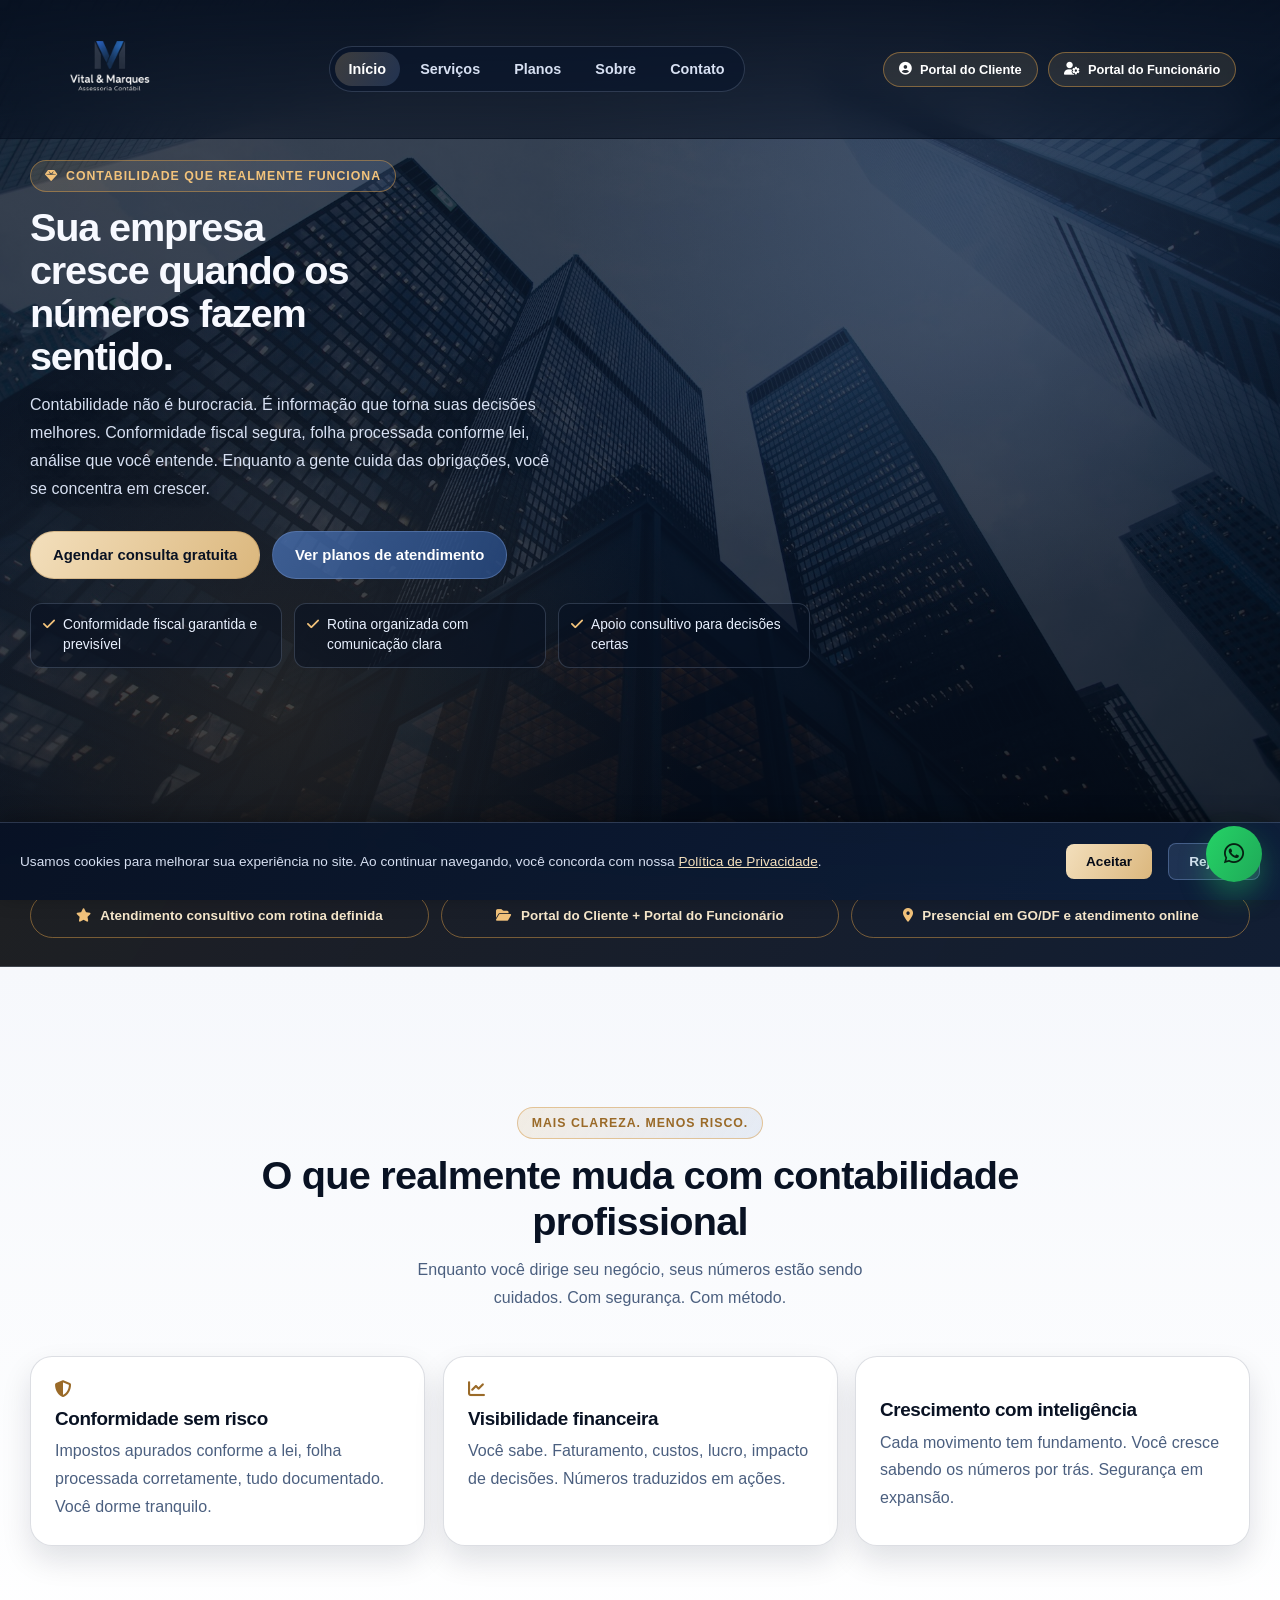
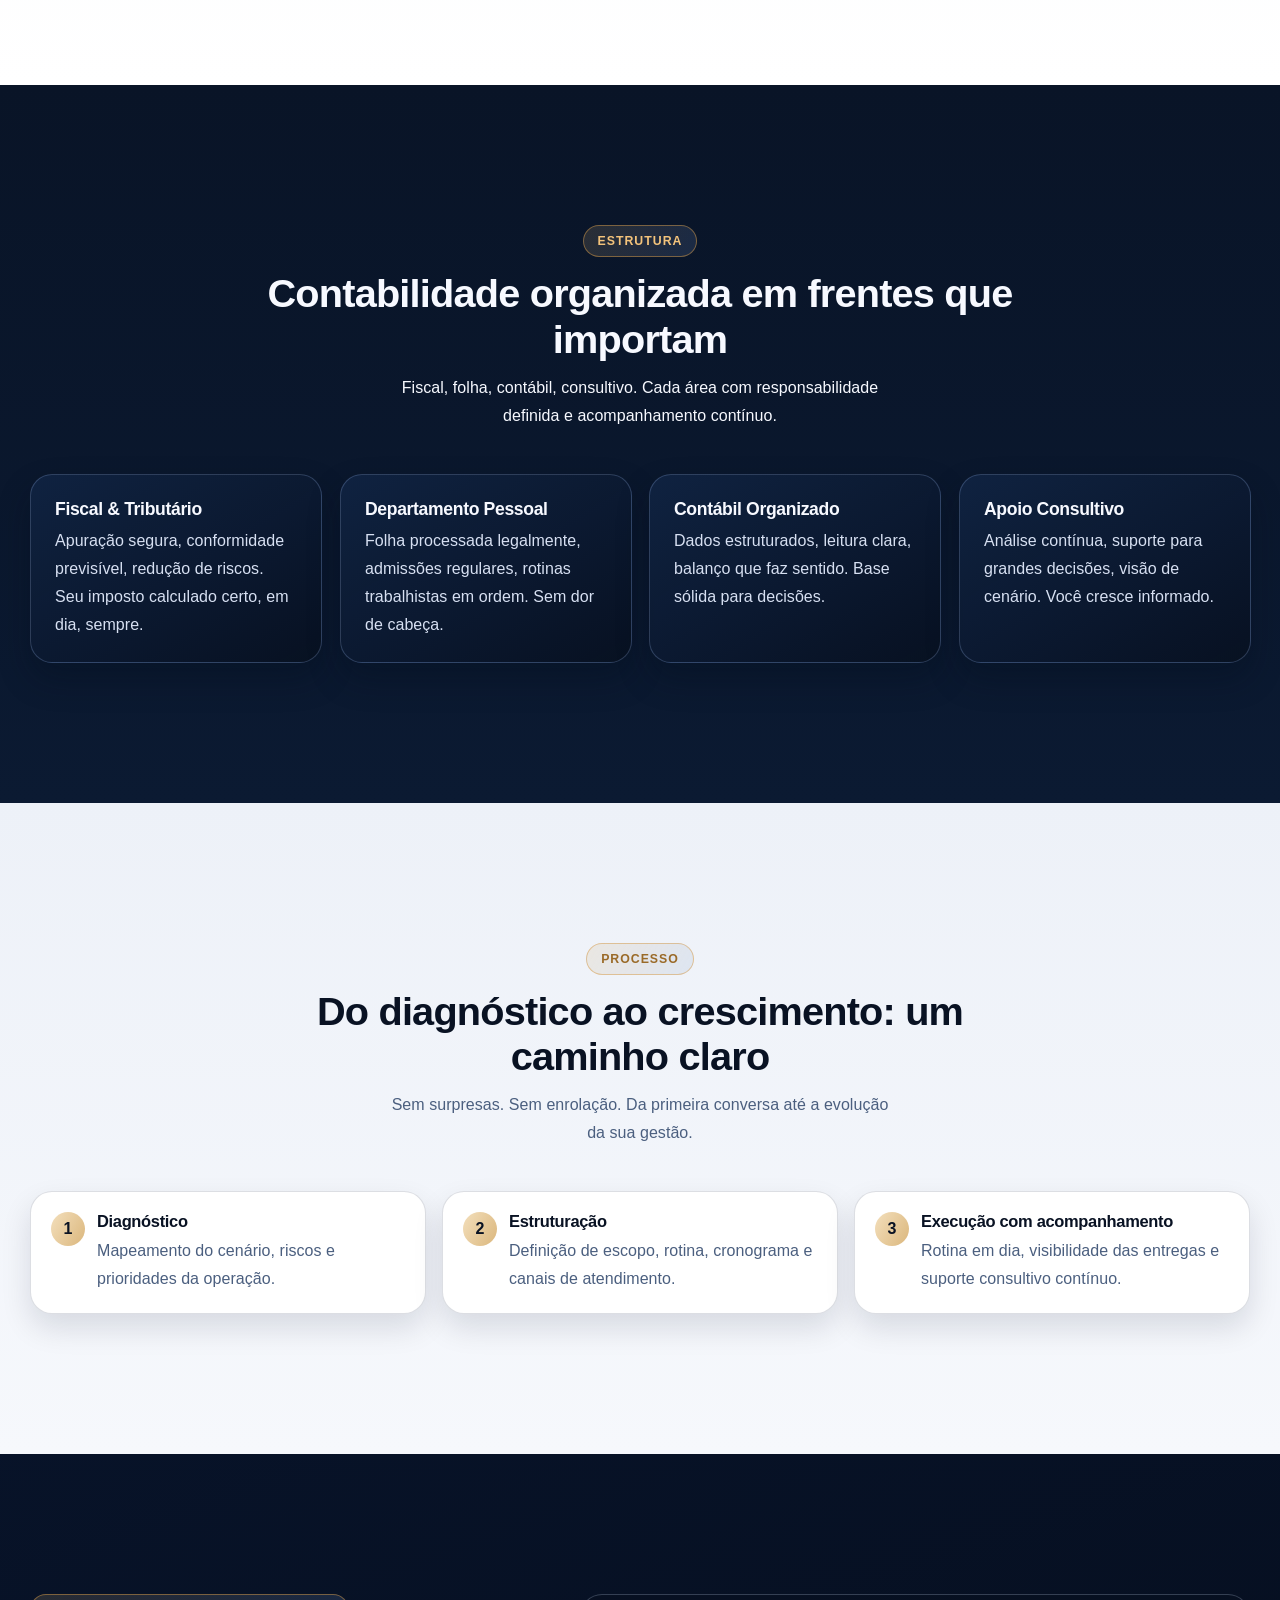
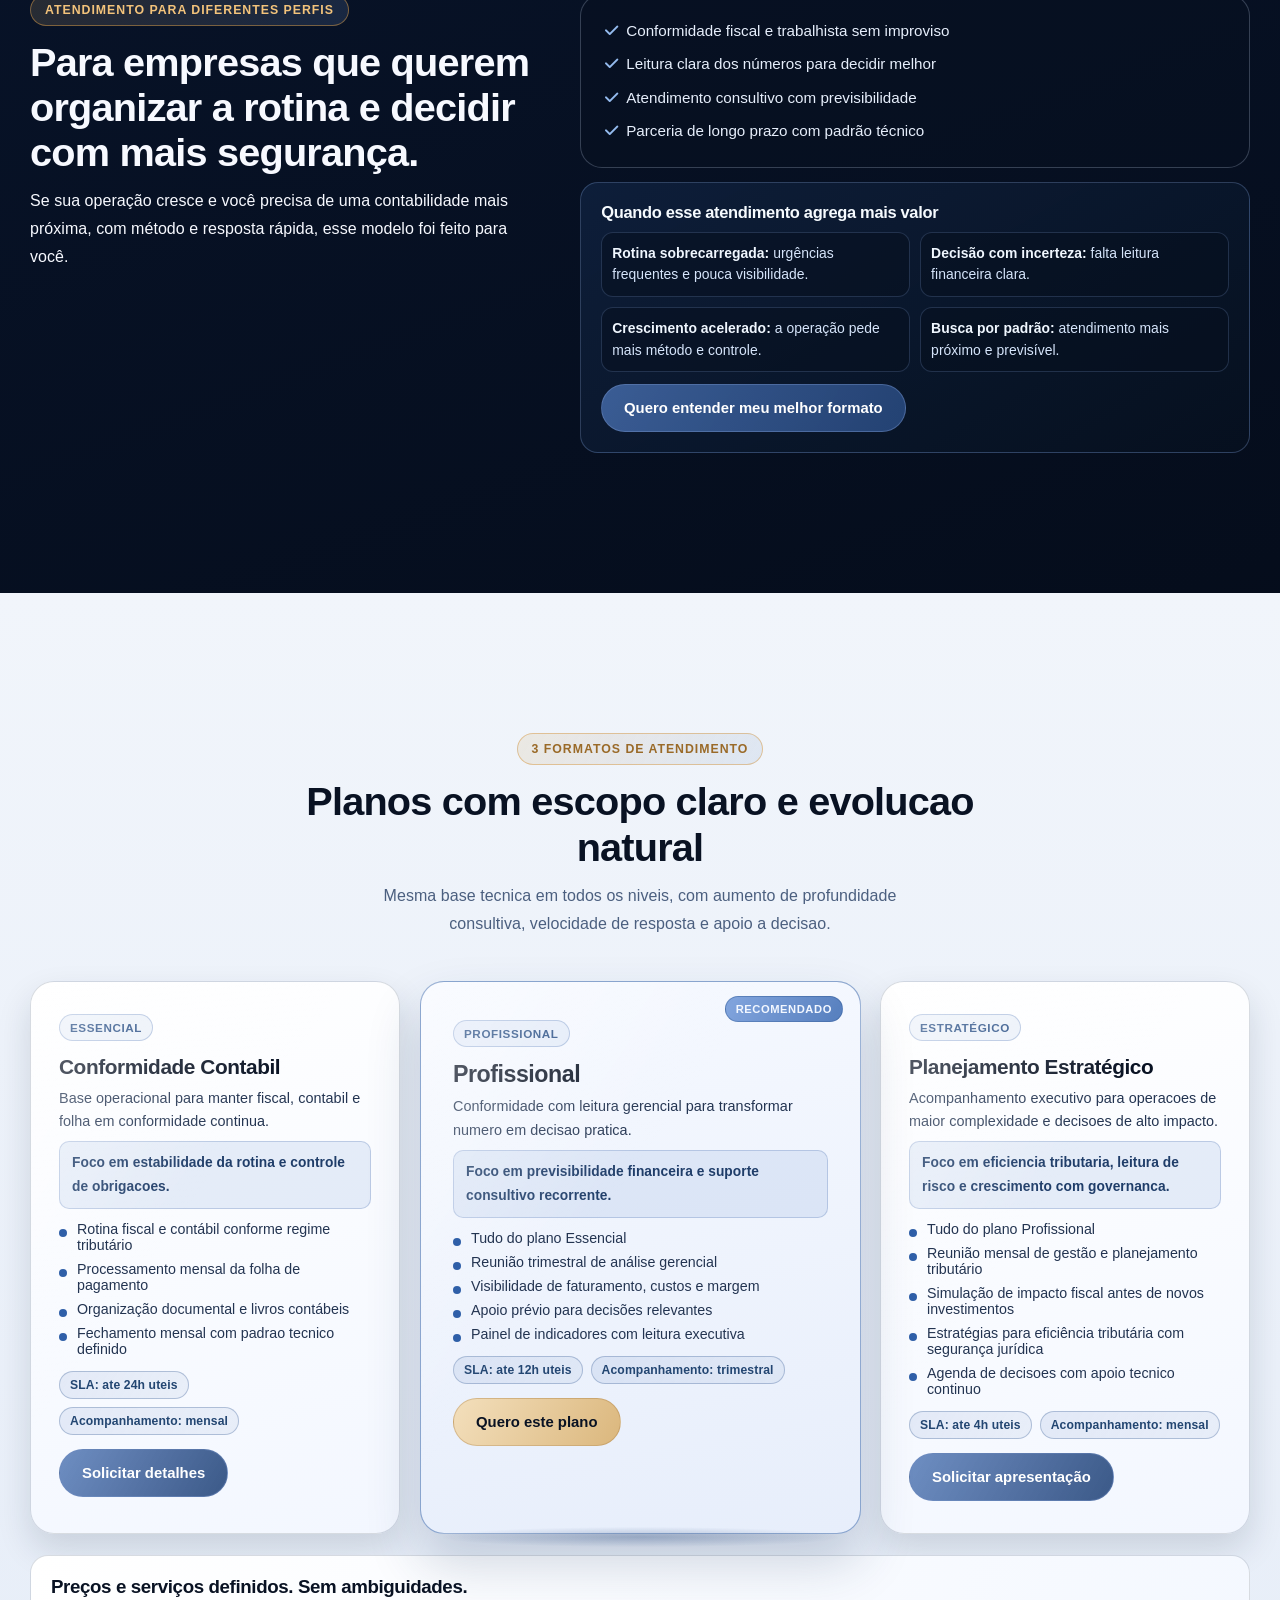
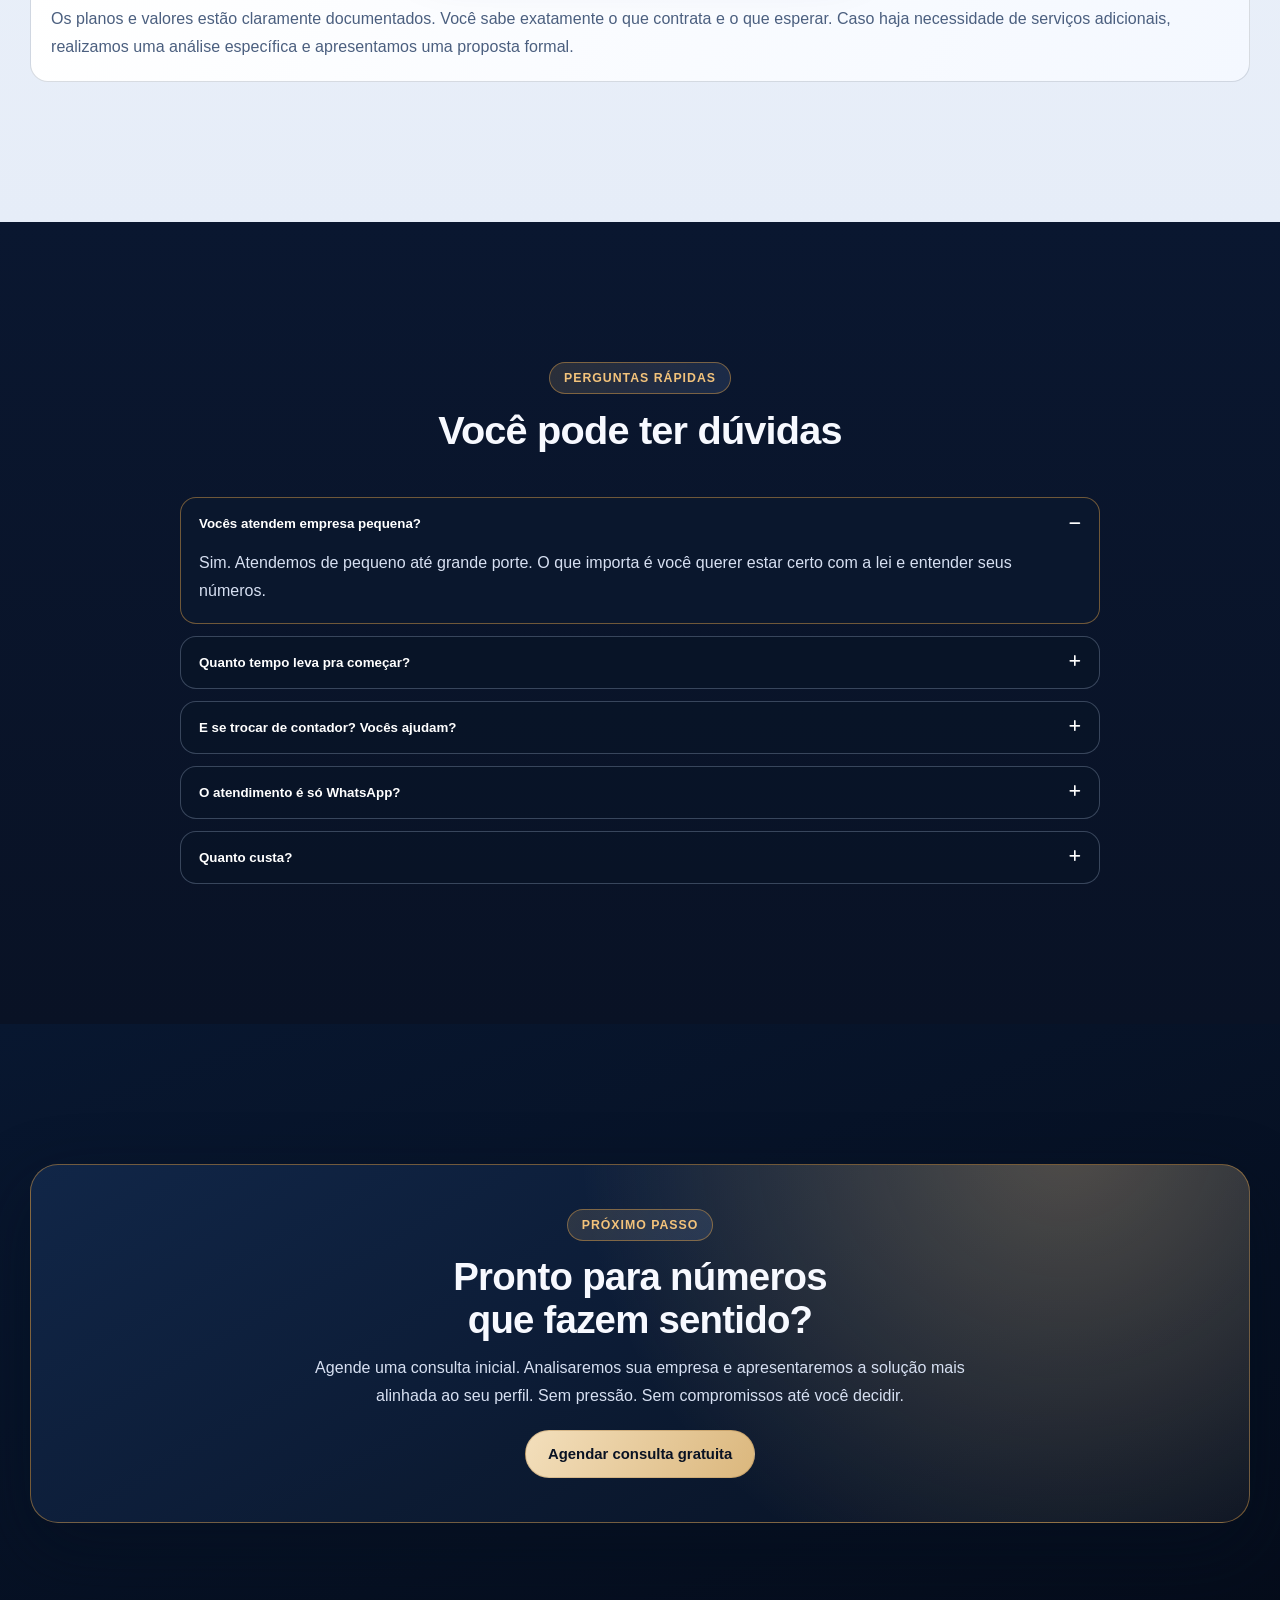
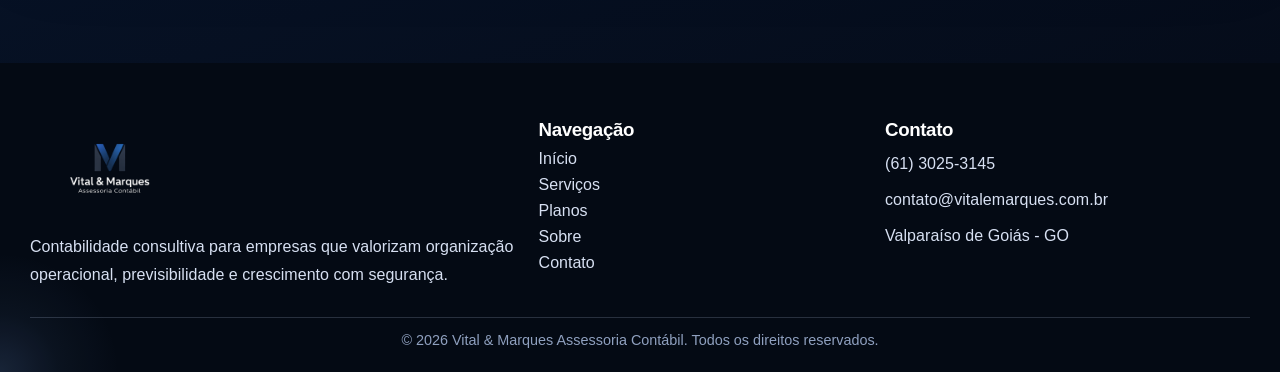
<file: index.html>
﻿<!DOCTYPE html>
<html lang="pt-BR">
<head>
  <meta charset="UTF-8" />
  <meta name="viewport" content="width=device-width, initial-scale=1.0" />
  <title>Vital & Marques Assessoria Contábil | Contabilidade que acelera crescimento</title>
  <meta
    name="description"
    content="Sua empresa cresce quando os números fazem sentido. Conformidade fiscal, folha em dia e análise consultiva para decisões certas."
  />
  <meta name="theme-color" content="#081225" />
  <link rel="icon" type="image/png" href="assets/img/favicon-logo.png" />
  <link rel="apple-touch-icon" href="assets/img/favicon-logo.png" />
  
  <!-- ========== SEGURANÇA ========== -->
  <meta http-equiv="X-UA-Compatible" content="IE=edge" />
  <meta name="referrer" content="strict-origin-when-cross-origin" />
  <meta http-equiv="Content-Security-Policy" content="default-src 'self'; script-src 'self' https://cdnjs.cloudflare.com https://fonts.googleapis.com; style-src 'self' https://cdnjs.cloudflare.com https://fonts.googleapis.com 'unsafe-inline'; font-src 'self' https://fonts.gstatic.com https://cdnjs.cloudflare.com data:; img-src 'self' https: data:; connect-src 'self' https:; frame-src 'none'; object-src 'none'; base-uri 'self'; form-action 'self' https://wa.me;" />
  <meta name="format-detection" content="telephone=no,email=no,address=no" />
  <!-- ========== FIM SEGURANÇA ========== -->

  <!-- Fontes e ícones principais -->
  <link rel="preconnect" href="https://fonts.googleapis.com" />
  <link rel="preconnect" href="https://fonts.gstatic.com" crossorigin />
  <link href="https://fonts.googleapis.com/css2?family=Manrope:wght@400;500;600;700;800&display=swap" rel="stylesheet" />
  <link rel="stylesheet" href="https://cdnjs.cloudflare.com/ajax/libs/font-awesome/6.5.1/css/all.min.css" />
  <link rel="stylesheet" href="assets/css/style.css" />
</head>
<body>
  <!-- ===== Início: Header premium fixo ===== -->
  <header id="header" class="site-header">
    <div class="container header-shell">
      <a href="index.html" class="brand" aria-label="Página inicial da Vital & Marques">
        <img src="/assets/img/logo-preta.png" class="brand-logo" alt="Logo da Vital & Marques" />
        <span class="brand-text">
          <strong>Vital & Marques</strong>
          <small>Assessoria Contábil</small>
        </span>
      </a>

      <nav class="desktop-nav" aria-label="Navegação principal">
        <a href="index.html" class="is-active">Início</a>
        <a href="pages/servicos.html">Serviços</a>
        <a href="pages/planos.html">Planos</a>
        <a href="pages/sobre.html">Sobre</a>
        <a href="pages/contato.html">Contato</a>
      </nav>

      <div class="header-actions">
        <!-- Ajuste aqui quando tiver os links finais dos portais -->
        <a class="btn-portal" href="https://onvio.com.br/login/" target="_blank" rel="noopener">
          <i class="fa-solid fa-circle-user"></i>
          Portal do Cliente
        </a>
        <a class="btn-portal" href="https://onvio.com.br/login/" target="_blank" rel="noopener">
          <i class="fa-solid fa-user-gear"></i>
          Portal do Funcionário
        </a>
      </div>

      <button id="mobile-btn" class="mobile-menu-icon" aria-expanded="false" aria-controls="mobile-menu" aria-label="Abrir menu">
        <i class="fa-solid fa-bars"></i>
      </button>
    </div>

    <nav id="mobile-menu" class="mobile-nav" aria-label="Menu mobile">
      <a href="index.html">Início</a>
      <a href="pages/servicos.html">Serviços</a>
      <a href="pages/planos.html">Planos</a>
      <a href="pages/sobre.html">Sobre</a>
      <a href="pages/contato.html">Contato</a>
      <div class="mobile-divider"></div>
      <a href="https://onvio.com.br/login/" target="_blank" rel="noopener">Portal do Cliente</a>
      <a href="https://onvio.com.br/login/" target="_blank" rel="noopener">Portal do Funcionário</a>
      <a class="mobile-whatsapp" href="https://wa.me/556130253145" data-wa-topic="Diagnóstico inicial" target="_blank" rel="noopener">
        Falar no WhatsApp
      </a>
    </nav>
  </header>
  <!-- ===== Fim: Header premium fixo ===== -->

  <main>
    <!-- ===== Início: Hero completamente redesenhada ===== -->
    <section class="hero" id="inicio">
      <div class="container hero-grid">
        <div class="hero-content reveal" data-parallax>
          <span class="kicker">
            <i class="fa-solid fa-gem"></i>
            CONTABILIDADE QUE REALMENTE FUNCIONA
          </span>

          <h1>Sua empresa cresce quando os números fazem sentido.</h1>
          <p>
            Contabilidade não é burocracia. É informação que torna suas decisões melhores. Conformidade fiscal segura, folha processada conforme lei, 
            análise que você entende. Enquanto a gente cuida das obrigações, você se concentra em crescer.
          </p>

          <div class="hero-ctas">
            <a class="btn-primary" href="https://wa.me/556130253145" data-wa-topic="Agendar consulta inicial" target="_blank" rel="noopener">
              Agendar consulta gratuita
            </a>
            <a class="btn-secondary" href="#planos">Ver planos de atendimento</a>
          </div>

          <ul class="hero-trust">
            <li><i class="fa-solid fa-check"></i> Conformidade fiscal garantida e previsível</li>
            <li><i class="fa-solid fa-check"></i> Rotina organizada com comunicação clara</li>
            <li><i class="fa-solid fa-check"></i> Apoio consultivo para decisões certas</li>
          </ul>
        </div>
      </div>
    </section>
    <!-- ===== Fim: Hero completamente redesenhada ===== -->

    <!-- ===== Início: Faixa de credibilidade ===== -->
    <section class="credibility-band">
      <div class="container credibility-grid reveal">
        <p><i class="fa-solid fa-star"></i> Atendimento consultivo com rotina definida</p>
        <p><i class="fa-solid fa-folder-open"></i> Portal do Cliente + Portal do Funcionário</p>
        <p><i class="fa-solid fa-location-dot"></i> Presencial em GO/DF e atendimento online</p>
      </div>
    </section>
    <!-- ===== Fim: Faixa de credibilidade ===== -->

    <!-- ===== Início: Proposta de valor ===== -->
    <section class="section section-light" id="proposta">
      <div class="container">
        <header class="section-header reveal">
          <span class="kicker kicker-dark">Mais clareza. Menos risco.</span>
          <h2>O que realmente muda com contabilidade profissional</h2>
          <p>Enquanto você dirige seu negócio, seus números estão sendo cuidados. Com segurança. Com método.</p>
        </header>

        <div class="card-grid col-3">
          <article class="feature-card reveal">
            <i class="fa-solid fa-shield-halved"></i>
            <h3>Conformidade sem risco</h3>
            <p>Impostos apurados conforme a lei, folha processada corretamente, tudo documentado. Você dorme tranquilo.</p>
          </article>

          <article class="feature-card reveal">
            <i class="fa-solid fa-chart-line"></i>
            <h3>Visibilidade financeira</h3>
            <p>Você sabe. Faturamento, custos, lucro, impacto de decisões. Números traduzidos em ações.</p>
          </article>

          <article class="feature-card reveal">
            <i class="fa-solid fa-trending-up"></i>
            <h3>Crescimento com inteligência</h3>
            <p>Cada movimento tem fundamento. Você cresce sabendo os números por trás. Segurança em expansão.</p>
          </article>
        </div>
      </div>
    </section>
    <!-- ===== Fim: Proposta de valor ===== -->

    <!-- ===== Início: Serviços por valor entregue ===== -->
    <section class="section section-dark" id="servicos">
      <div class="container">
        <header class="section-header reveal">
          <span class="kicker">Estrutura</span>
          <h2>Contabilidade organizada em frentes que importam</h2>
          <p>Fiscal, folha, contábil, consultivo. Cada área com responsabilidade definida e acompanhamento contínuo.</p>
        </header>

        <div class="card-grid col-4">
          <article class="service-card reveal">
            <h3>Fiscal & Tributário</h3>
            <p>Apuração segura, conformidade previsível, redução de riscos. Seu imposto calculado certo, em dia, sempre.</p>
          </article>
          <article class="service-card reveal">
            <h3>Departamento Pessoal</h3>
            <p>Folha processada legalmente, admissões regulares, rotinas trabalhistas em ordem. Sem dor de cabeça.</p>
          </article>
          <article class="service-card reveal">
            <h3>Contábil Organizado</h3>
            <p>Dados estruturados, leitura clara, balanço que faz sentido. Base sólida para decisões.</p>
          </article>
          <article class="service-card reveal">
            <h3>Apoio Consultivo</h3>
            <p>Análise contínua, suporte para grandes decisões, visão de cenário. Você cresce informado.</p>
          </article>
        </div>
      </div>
    </section>
    <!-- ===== Fim: Serviços por valor entregue ===== -->

    <!-- ===== Início: Como funciona ===== -->
    <section class="section section-offwhite" id="como-funciona">
      <div class="container">
        <header class="section-header reveal">
          <span class="kicker kicker-dark">Processo</span>
          <h2>Do diagnóstico ao crescimento: um caminho claro</h2>
          <p>Sem surpresas. Sem enrolação. Da primeira conversa até a evolução da sua gestão.</p>
        </header>

        <ol class="timeline">
          <li class="reveal">
            <span>1</span>
            <div>
              <h3>Diagnóstico</h3>
              <p>Mapeamento do cenário, riscos e prioridades da operação.</p>
            </div>
          </li>
          <li class="reveal">
            <span>2</span>
            <div>
              <h3>Estruturação</h3>
              <p>Definição de escopo, rotina, cronograma e canais de atendimento.</p>
            </div>
          </li>
          <li class="reveal">
            <span>3</span>
            <div>
              <h3>Execução com acompanhamento</h3>
              <p>Rotina em dia, visibilidade das entregas e suporte consultivo contínuo.</p>
            </div>
          </li>
        </ol>
      </div>
    </section>
    <!-- ===== Fim: Como funciona ===== -->

    <!-- ===== Início: Como atendemos diferentes perfis ===== -->
    <section class="section section-midnight" id="publico-ideal">
      <div class="container ideal-grid">
        <header class="section-header section-header-left reveal">
          <span class="kicker">Atendimento para diferentes perfis</span>
          <h2>Para empresas que querem organizar a rotina e decidir com mais segurança.</h2>
          <p>Se sua operação cresce e você precisa de uma contabilidade mais próxima, com método e resposta rápida, esse modelo foi feito para você.</p>
        </header>

        <div class="ideal-content reveal">
          <ul class="ideal-list">
            <li><i class="fa-solid fa-check"></i>Conformidade fiscal e trabalhista sem improviso</li>
            <li><i class="fa-solid fa-check"></i>Leitura clara dos números para decidir melhor</li>
            <li><i class="fa-solid fa-check"></i>Atendimento consultivo com previsibilidade</li>
            <li><i class="fa-solid fa-check"></i>Parceria de longo prazo com padrão técnico</li>
          </ul>

          <article class="ideal-proof">
            <h3>Quando esse atendimento agrega mais valor</h3>
            <div class="ideal-proof-grid">
              <p><strong>Rotina sobrecarregada:</strong> urgências frequentes e pouca visibilidade.</p>
              <p><strong>Decisão com incerteza:</strong> falta leitura financeira clara.</p>
              <p><strong>Crescimento acelerado:</strong> a operação pede mais método e controle.</p>
              <p><strong>Busca por padrão:</strong> atendimento mais próximo e previsível.</p>
            </div>
            <a class="btn-secondary" href="https://wa.me/556130253145" data-wa-topic="Quero entender o melhor formato de atendimento" target="_blank" rel="noopener">Quero entender meu melhor formato</a>
          </article>
        </div>
      </div>
    </section>
    <!-- ===== Fim: Como atendemos diferentes perfis ===== -->

    <!-- ===== Início: Planos robustos ===== -->
    <section class="section section-plans" id="planos">
      <div class="container">
        <header class="section-header reveal">
          <span class="kicker kicker-dark">3 formatos de atendimento</span>
          <h2>Planos com escopo claro e evolucao natural</h2>
          <p>Mesma base tecnica em todos os niveis, com aumento de profundidade consultiva, velocidade de resposta e apoio a decisao.</p>
        </header>

        <div class="plan-grid">
          <article class="plan-card reveal">
            <span class="plan-badge">Essencial</span>
            <h3>Conformidade Contabil</h3>
            <p class="plan-profile">Base operacional para manter fiscal, contabil e folha em conformidade continua.</p>
            <p class="plan-outcome">Foco em estabilidade da rotina e controle de obrigacoes.</p>
            <ul>
              <li>Rotina fiscal e contábil conforme regime tributário</li>
              <li>Processamento mensal da folha de pagamento</li>
              <li>Organização documental e livros contábeis</li>
              <li>Fechamento mensal com padrao tecnico definido</li>
            </ul>
            <div class="plan-specs">
              <span class="plan-spec">SLA: ate 24h uteis</span>
              <span class="plan-spec">Acompanhamento: mensal</span>
            </div>
            <a class="btn-secondary" href="https://wa.me/556130253145" data-wa-topic="Quero saber se é Essencial" target="_blank" rel="noopener">Solicitar detalhes</a>
          </article>

          <article class="plan-card featured reveal">
            <span class="plan-badge">Profissional</span>
            <span class="plan-recommended-seal">Recomendado</span>
            <h3>Profissional</h3>
            <p class="plan-profile">Conformidade com leitura gerencial para transformar numero em decisao pratica.</p>
            <p class="plan-outcome">Foco em previsibilidade financeira e suporte consultivo recorrente.</p>
            <ul>
              <li>Tudo do plano Essencial</li>
              <li>Reunião trimestral de análise gerencial</li>
              <li>Visibilidade de faturamento, custos e margem</li>
              <li>Apoio prévio para decisões relevantes</li>
              <li>Painel de indicadores com leitura executiva</li>
            </ul>
            <div class="plan-specs">
              <span class="plan-spec">SLA: ate 12h uteis</span>
              <span class="plan-spec">Acompanhamento: trimestral</span>
            </div>
            <a class="btn-primary" href="https://wa.me/556130253145" data-wa-topic="Quero este: Profissional" target="_blank" rel="noopener">Quero este plano</a>
          </article>

          <article class="plan-card reveal">
            <span class="plan-badge">Estratégico</span>
            <h3>Planejamento Estratégico</h3>
            <p class="plan-profile">Acompanhamento executivo para operacoes de maior complexidade e decisoes de alto impacto.</p>
            <p class="plan-outcome">Foco em eficiencia tributaria, leitura de risco e crescimento com governanca.</p>
            <ul>
              <li>Tudo do plano Profissional</li>
              <li>Reunião mensal de gestão e planejamento tributário</li>
              <li>Simulação de impacto fiscal antes de novos investimentos</li>
              <li>Estratégias para eficiência tributária com segurança jurídica</li>
              <li>Agenda de decisoes com apoio tecnico continuo</li>
            </ul>
            <div class="plan-specs">
              <span class="plan-spec">SLA: ate 4h uteis</span>
              <span class="plan-spec">Acompanhamento: mensal</span>
            </div>
            <a class="btn-secondary" href="https://wa.me/556130253145" data-wa-topic="Quero ver Estratégico" target="_blank" rel="noopener">Solicitar apresentação</a>
          </article>
        </div>

        <article class="plans-note reveal">
          <h3>Preços e serviços definidos. Sem ambiguidades.</h3>
          <p>
            Os planos e valores estão claramente documentados. Você sabe exatamente o que contrata e o que esperar. 
            Caso haja necessidade de serviços adicionais, realizamos uma análise específica e apresentamos uma proposta formal.
          </p>
        </article>
      </div>
    </section>
    <!-- ===== Fim: Planos robustos ===== -->

    <!-- ===== Início: FAQ com accordion ===== -->
    <section class="section section-faq" id="faq">
      <div class="container">
        <header class="section-header reveal">
          <span class="kicker">Perguntas rápidas</span>
          <h2>Você pode ter dúvidas</h2>
        </header>

        <div class="faq-list">
          <article class="faq-item reveal open">
            <button class="faq-q" aria-expanded="true">
              Vocês atendem empresa pequena?
              <i class="fa-solid fa-minus"></i>
            </button>
            <div class="faq-a">
              <p>Sim. Atendemos de pequeno até grande porte. O que importa é você querer estar certo com a lei e entender seus números.</p>
            </div>
          </article>

          <article class="faq-item reveal">
            <button class="faq-q" aria-expanded="false">
              Quanto tempo leva pra começar?
              <i class="fa-solid fa-plus"></i>
            </button>
            <div class="faq-a">
              <p>Você manda mensagem, a gente conversa, combina escopo e começamos na semana seguinte. Sem enrolação.</p>
            </div>
          </article>

          <article class="faq-item reveal">
            <button class="faq-q" aria-expanded="false">
              E se trocar de contador? Vocês ajudam?
              <i class="fa-solid fa-plus"></i>
            </button>
            <div class="faq-a">
              <p>Sim. A gente ajuda a trazer tudo do contador anterior sem risco. Fácil, rápido, sem complicação.</p>
            </div>
          </article>

          <article class="faq-item reveal">
            <button class="faq-q" aria-expanded="false">
              O atendimento é só WhatsApp?
              <i class="fa-solid fa-plus"></i>
            </button>
            <div class="faq-a">
              <p>Começamos por WhatsApp (mais rápido). Se precisar presencial ou chamada, tudo bem. Atendemos em GO/DF e online.</p>
            </div>
          </article>

          <article class="faq-item reveal">
            <button class="faq-q" aria-expanded="false">
              Quanto custa?
              <i class="fa-solid fa-plus"></i>
            </button>
            <div class="faq-a">
              <p>Depende do plano. Essencial é mais barato. Profissional é mais caro mas recomendado. Vamos conversar sobre seu orçamento.</p>
            </div>
          </article>
        </div>
      </div>
    </section>
    <!-- ===== Fim: FAQ com accordion ===== -->

    <!-- ===== Início: CTA final forte ===== -->
    <section class="section section-final-cta" id="contato">
      <div class="container">
        <div class="final-cta-box reveal">
          <span class="kicker">Próximo passo</span>
          <h2>Pronto para números que fazem sentido?</h2>
          <p>
            Agende uma consulta inicial. Analisaremos sua empresa e apresentaremos a solução mais alinhada ao seu perfil. 
            Sem pressão. Sem compromissos até você decidir.
          </p>
          <a class="btn-primary" href="https://wa.me/556130253145" data-wa-topic="Agendar consulta inicial" target="_blank" rel="noopener">
            Agendar consulta gratuita
          </a>
        </div>
      </div>
    </section>
    <!-- ===== Fim: CTA final forte ===== -->
  </main>

  <!-- ===== Início: Footer premium ===== -->
  <footer>
    <div class="container footer-grid">
      <section class="footer-col">
        <a href="index.html" class="brand" aria-label="Ir para início">
          <img src="/assets/img/logo-preta.png" class="brand-logo" alt="Logo da Vital & Marques" />
          <span class="brand-text">
            <strong>Vital & Marques</strong>
            <small>Assessoria Contábil</small>
          </span>
        </a>
        <p>Contabilidade consultiva para empresas que valorizam organização operacional, previsibilidade e crescimento com segurança.</p>
      </section>

      <section class="footer-col">
        <h3>Navegação</h3>
        <a href="index.html">Início</a>
        <a href="pages/servicos.html">Serviços</a>
        <a href="pages/planos.html">Planos</a>
        <a href="pages/sobre.html">Sobre</a>
        <a href="pages/contato.html">Contato</a>
      </section>

      <section class="footer-col">
        <h3>Contato</h3>
        <p>(61) 3025-3145</p>
        <p>contato@vitalemarques.com.br</p>
        <p>Valparaíso de Goiás - GO</p>
      </section>
    </div>

    <div class="container copy">© <span id="year"></span> Vital & Marques Assessoria Contábil. Todos os direitos reservados.</div>
  </footer>
  <!-- ===== Fim: Footer premium ===== -->

  <!-- Botão flutuante do WhatsApp: apenas ícone, discreto e fixo -->
  <a href="https://wa.me/556130253145" data-wa-topic="Contato rápido" class="whatsapp-float" target="_blank" rel="noopener" aria-label="Falar no WhatsApp">
    <i class="fa-brands fa-whatsapp"></i>
  </a>

  <script src="assets/js/script.js" defer></script>
</body>
</html>
</file>
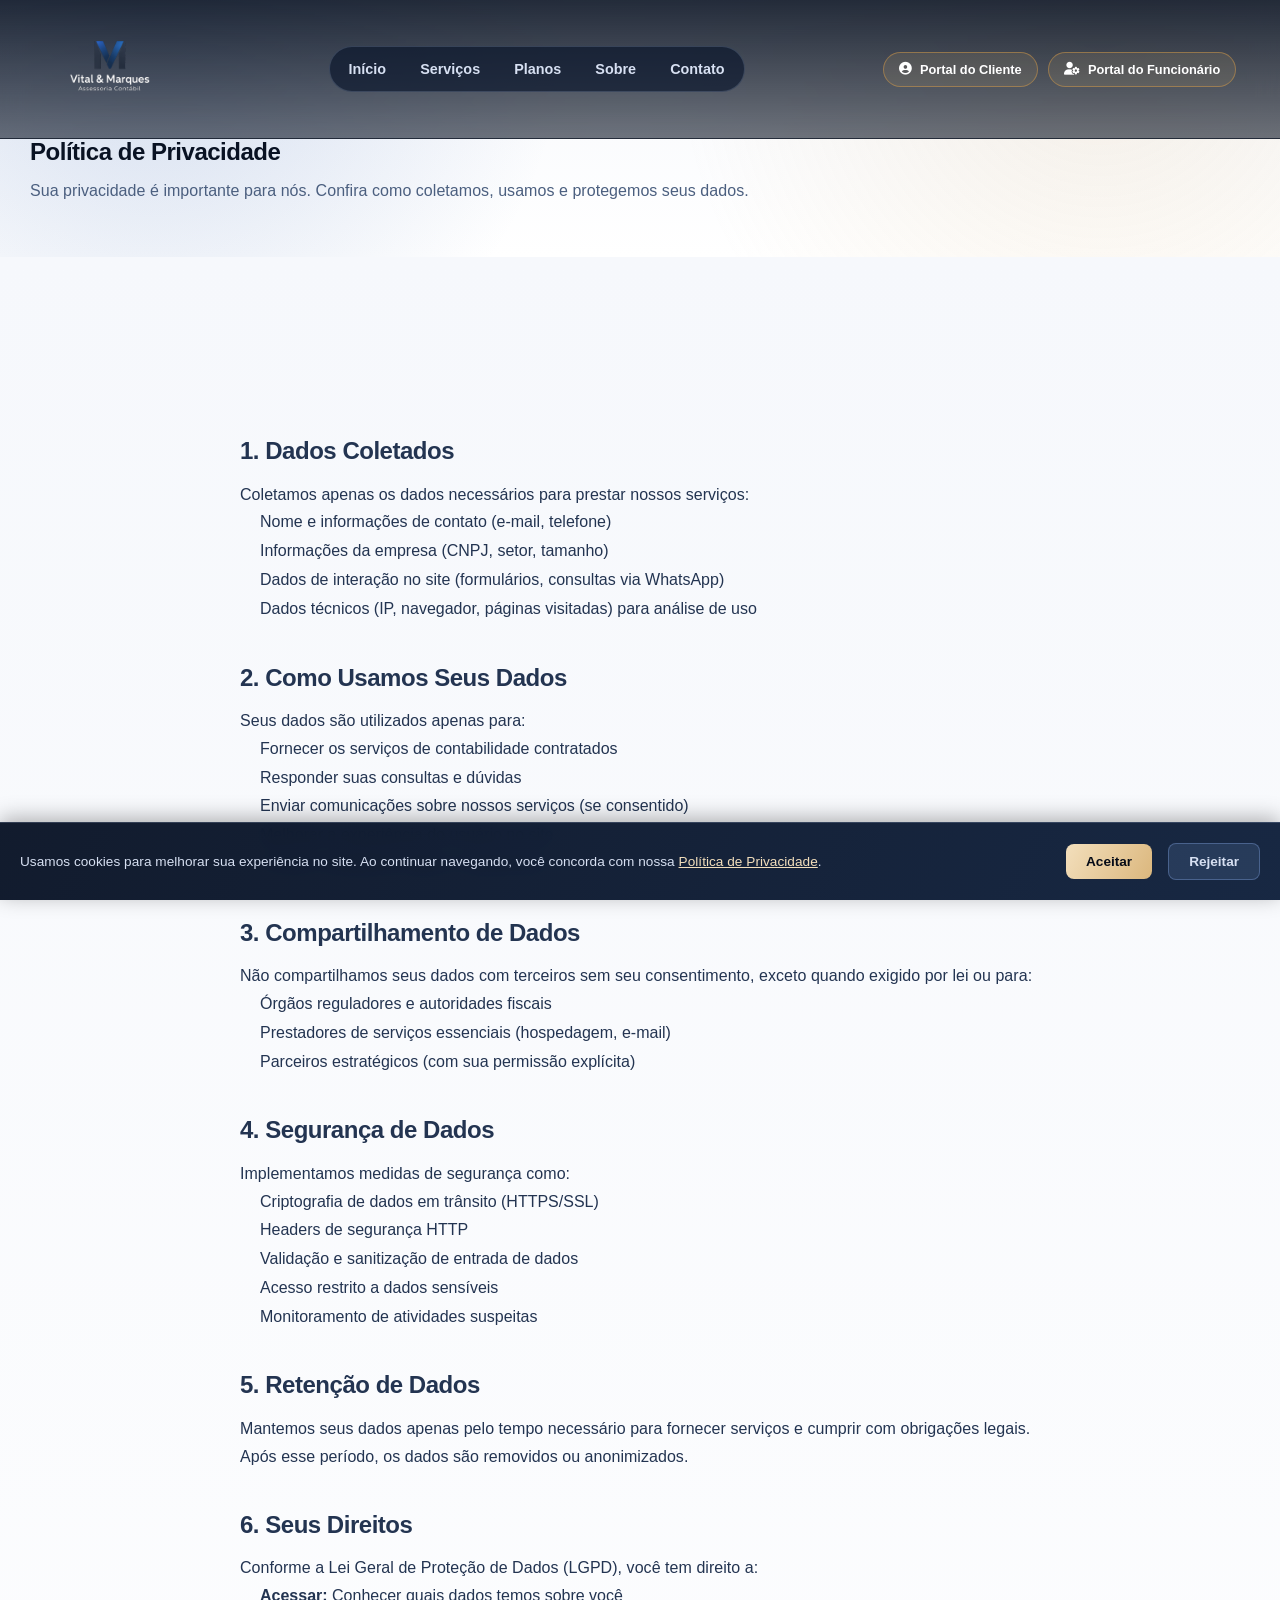
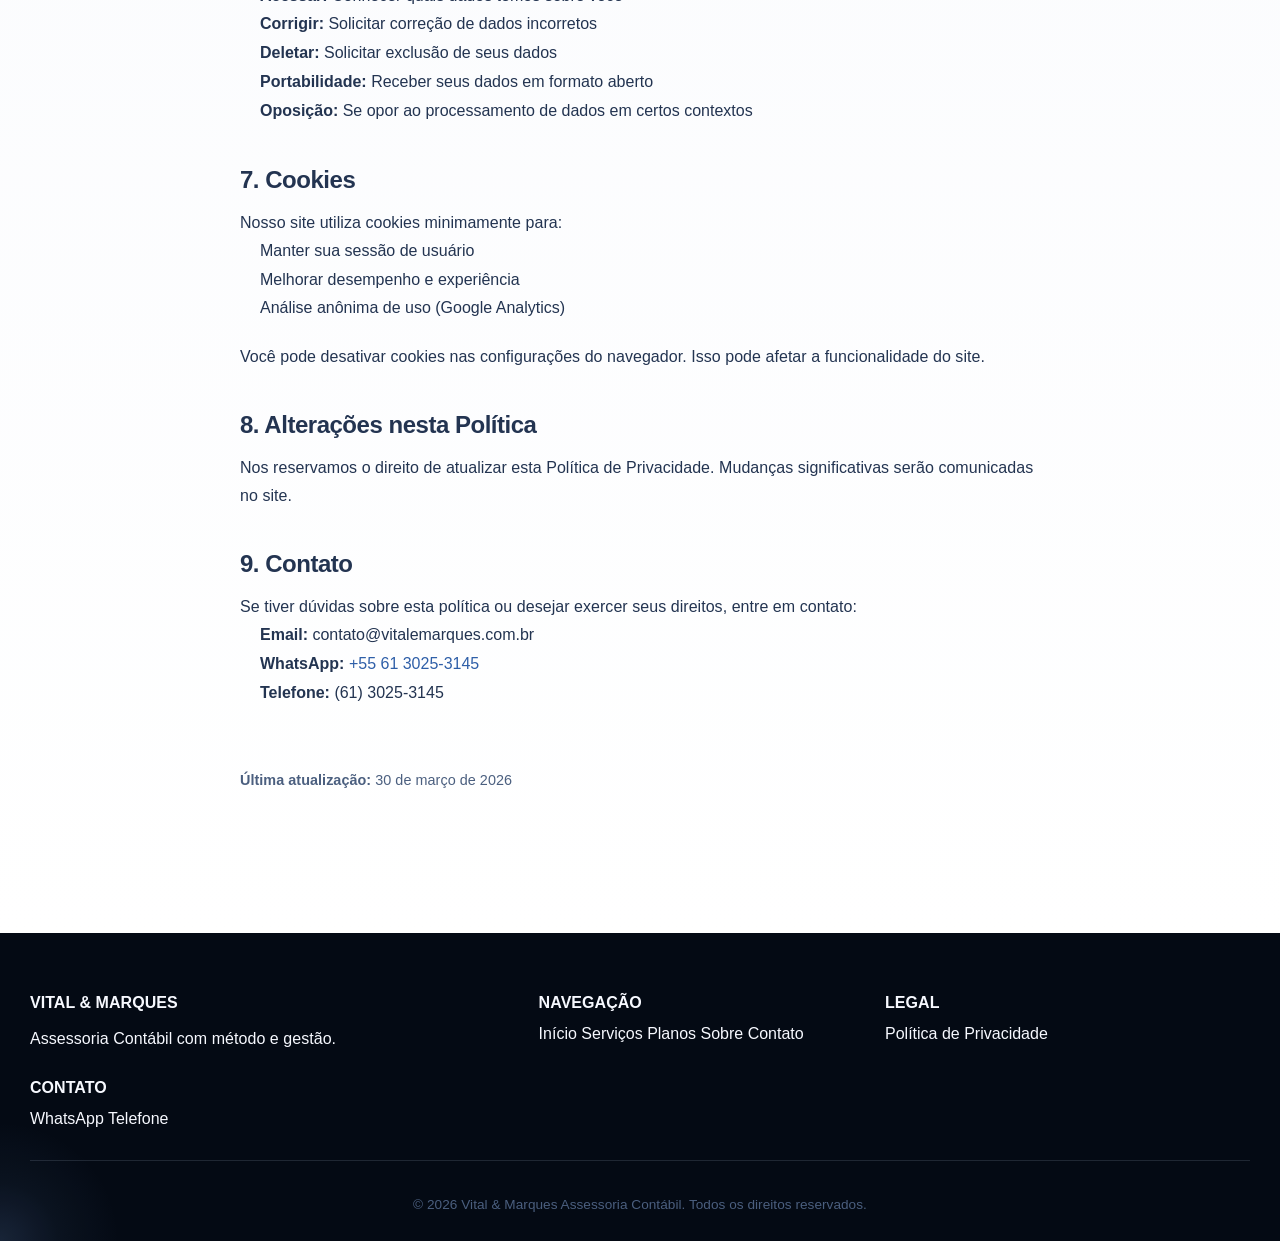
<file: privacidade.html>
<!DOCTYPE html>
<html lang="pt-BR">
<head>
  <meta charset="UTF-8" />
  <meta name="viewport" content="width=device-width, initial-scale=1.0" />
  <title>Política de Privacidade | Vital & Marques</title>
  <meta name="description" content="Política de Privacidade e Proteção de Dados Pessoais da Vital & Marques Assessoria Contábil." />
  <link rel="icon" type="image/png" href="assets/img/favicon-logo.png" />
  <link rel="apple-touch-icon" href="assets/img/favicon-logo.png" />
  
  <!-- ========== SEGURANÇA ========== -->
  <meta http-equiv="X-UA-Compatible" content="IE=edge" />
  <meta name="referrer" content="strict-origin-when-cross-origin" />
  <meta http-equiv="Content-Security-Policy" content="default-src 'self'; script-src 'self' https://cdnjs.cloudflare.com https://fonts.googleapis.com; style-src 'self' https://cdnjs.cloudflare.com https://fonts.googleapis.com 'unsafe-inline'; font-src 'self' https://fonts.gstatic.com https://cdnjs.cloudflare.com data:; img-src 'self' https: data:; connect-src 'self' https:; frame-src 'none'; object-src 'none'; base-uri 'self'; form-action 'self' https://wa.me;" />
  <meta name="format-detection" content="telephone=no,email=no,address=no" />
  <!-- ========== FIM SEGURANÇA ========== -->
  
  <link rel="preconnect" href="https://fonts.googleapis.com" />
  <link rel="preconnect" href="https://fonts.gstatic.com" crossorigin />
  <link href="https://fonts.googleapis.com/css2?family=Manrope:wght@400;500;600;700;800&display=swap" rel="stylesheet" />
  <link rel="stylesheet" href="https://cdnjs.cloudflare.com/ajax/libs/font-awesome/6.5.1/css/all.min.css" />
  <link rel="stylesheet" href="assets/css/style.css" />
</head>
<body class="page-privacidade">
  <header id="header" class="site-header">
    <div class="container header-shell">
      <a href="index.html" class="brand" aria-label="Página inicial da Vital & Marques">
        <img src="assets/img/logo-preta.png" class="brand-logo" alt="Logo da Vital & Marques" />
        <span class="brand-text">
          <strong>Vital & Marques</strong>
          <small>Assessoria Contábil</small>
        </span>
      </a>

      <nav class="desktop-nav" aria-label="Navegação principal">
        <a href="index.html">Início</a>
        <a href="pages/servicos.html">Serviços</a>
        <a href="pages/planos.html">Planos</a>
        <a href="pages/sobre.html">Sobre</a>
        <a href="pages/contato.html">Contato</a>
      </nav>

      <div class="header-actions">
        <a class="btn-portal" href="https://onvio.com.br/login/" target="_blank" rel="noopener">
          <i class="fa-solid fa-circle-user"></i>
          Portal do Cliente
        </a>
        <a class="btn-portal" href="https://onvio.com.br/login/" target="_blank" rel="noopener">
          <i class="fa-solid fa-user-gear"></i>
          Portal do Funcionário
        </a>
      </div>

      <button id="mobile-btn" class="mobile-menu-icon" aria-expanded="false" aria-controls="mobile-menu" aria-label="Abrir menu">
        <i class="fa-solid fa-bars"></i>
      </button>
    </div>

    <nav id="mobile-menu" class="mobile-nav" aria-label="Menu mobile">
      <a href="index.html">Início</a>
      <a href="pages/servicos.html">Serviços</a>
      <a href="pages/planos.html">Planos</a>
      <a href="pages/sobre.html">Sobre</a>
      <a href="pages/contato.html">Contato</a>
      <div class="mobile-divider"></div>
      <a href="https://onvio.com.br/login/" target="_blank" rel="noopener">Portal do Cliente</a>
      <a href="https://onvio.com.br/login/" target="_blank" rel="noopener">Portal do Funcionário</a>
    </nav>
  </header>

  <main>
    <section class="internal-top section section-light">
      <div class="container">
        <h1 class="reveal">Política de Privacidade</h1>
        <p class="reveal" style="color: #4b5f7f; margin-top: 12px;">
          Sua privacidade é importante para nós. Confira como coletamos, usamos e protegemos seus dados.
        </p>
      </div>
    </section>

    <section class="section section-light">
      <div class="container" style="max-width: 800px;">
        <div class="reveal" style="color: #233451; line-height: 1.8;">

          <h2 style="margin-top: 40px; margin-bottom: 16px;">1. Dados Coletados</h2>
          <p>
            Coletamos apenas os dados necessários para prestar nossos serviços:
          </p>
          <ul style="margin-left: 20px; margin-bottom: 20px;">
            <li>Nome e informações de contato (e-mail, telefone)</li>
            <li>Informações da empresa (CNPJ, setor, tamanho)</li>
            <li>Dados de interação no site (formulários, consultas via WhatsApp)</li>
            <li>Dados técnicos (IP, navegador, páginas visitadas) para análise de uso</li>
          </ul>

          <h2 style="margin-top: 40px; margin-bottom: 16px;">2. Como Usamos Seus Dados</h2>
          <p>
            Seus dados são utilizados apenas para:
          </p>
          <ul style="margin-left: 20px; margin-bottom: 20px;">
            <li>Fornecer os serviços de contabilidade contratados</li>
            <li>Responder suas consultas e dúvidas</li>
            <li>Enviar comunicações sobre nossos serviços (se consentido)</li>
            <li>Melhorar a experiência do usuário no site</li>
            <li>Cumprir obrigações legais e regulatórias</li>
          </ul>

          <h2 style="margin-top: 40px; margin-bottom: 16px;">3. Compartilhamento de Dados</h2>
          <p>
            Não compartilhamos seus dados com terceiros sem seu consentimento, exceto quando exigido por lei ou para:
          </p>
          <ul style="margin-left: 20px; margin-bottom: 20px;">
            <li>Órgãos reguladores e autoridades fiscais</li>
            <li>Prestadores de serviços essenciais (hospedagem, e-mail)</li>
            <li>Parceiros estratégicos (com sua permissão explícita)</li>
          </ul>

          <h2 style="margin-top: 40px; margin-bottom: 16px;">4. Segurança de Dados</h2>
          <p>
            Implementamos medidas de segurança como:
          </p>
          <ul style="margin-left: 20px; margin-bottom: 20px;">
            <li>Criptografia de dados em trânsito (HTTPS/SSL)</li>
            <li>Headers de segurança HTTP</li>
            <li>Validação e sanitização de entrada de dados</li>
            <li>Acesso restrito a dados sensíveis</li>
            <li>Monitoramento de atividades suspeitas</li>
          </ul>

          <h2 style="margin-top: 40px; margin-bottom: 16px;">5. Retenção de Dados</h2>
          <p>
            Mantemos seus dados apenas pelo tempo necessário para fornecer serviços e cumprir com obrigações legais. Após esse período, os dados são removidos ou anonimizados.
          </p>

          <h2 style="margin-top: 40px; margin-bottom: 16px;">6. Seus Direitos</h2>
          <p>
            Conforme a Lei Geral de Proteção de Dados (LGPD), você tem direito a:
          </p>
          <ul style="margin-left: 20px; margin-bottom: 20px;">
            <li><strong>Acessar:</strong> Conhecer quais dados temos sobre você</li>
            <li><strong>Corrigir:</strong> Solicitar correção de dados incorretos</li>
            <li><strong>Deletar:</strong> Solicitar exclusão de seus dados</li>
            <li><strong>Portabilidade:</strong> Receber seus dados em formato aberto</li>
            <li><strong>Oposição:</strong> Se opor ao processamento de dados em certos contextos</li>
          </ul>

          <h2 style="margin-top: 40px; margin-bottom: 16px;">7. Cookies</h2>
          <p>
            Nosso site utiliza cookies minimamente para:
          </p>
          <ul style="margin-left: 20px; margin-bottom: 20px;">
            <li>Manter sua sessão de usuário</li>
            <li>Melhorar desempenho e experiência</li>
            <li>Análise anônima de uso (Google Analytics)</li>
          </ul>
          <p>
            Você pode desativar cookies nas configurações do navegador. Isso pode afetar a funcionalidade do site.
          </p>

          <h2 style="margin-top: 40px; margin-bottom: 16px;">8. Alterações nesta Política</h2>
          <p>
            Nos reservamos o direito de atualizar esta Política de Privacidade. Mudanças significativas serão comunicadas no site.
          </p>

          <h2 style="margin-top: 40px; margin-bottom: 16px;">9. Contato</h2>
          <p>
            Se tiver dúvidas sobre esta política ou desejar exercer seus direitos, entre em contato:
          </p>
          <ul style="margin-left: 20px; margin-bottom: 20px;">
            <li><strong>Email:</strong> contato@vitalemarques.com.br</li>
            <li><strong>WhatsApp:</strong> <a href="https://wa.me/556130253145" style="color: #2f5fa8;">+55 61 3025-3145</a></li>
            <li><strong>Telefone:</strong> (61) 3025-3145</li>
          </ul>

          <p style="margin-top: 60px; font-size: 0.9rem; color: #4b5f7f;">
            <strong>Última atualização:</strong> 30 de março de 2026
          </p>

        </div>
      </div>
    </section>
  </main>

  <footer id="footer" class="site-footer">
    <div class="container footer-grid">
      <div>
        <p style="font-weight: 700; margin-bottom: 8px;">VITAL & MARQUES</p>
        <p>Assessoria Contábil com método e gestão.</p>
      </div>
      <div>
        <p style="font-weight: 700; margin-bottom: 8px;">NAVEGAÇÃO</p>
        <a href="index.html">Início</a>
        <a href="pages/servicos.html">Serviços</a>
        <a href="pages/planos.html">Planos</a>
        <a href="pages/sobre.html">Sobre</a>
        <a href="pages/contato.html">Contato</a>
      </div>
      <div>
        <p style="font-weight: 700; margin-bottom: 8px;">LEGAL</p>
        <a href="privacidade.html">Política de Privacidade</a>
      </div>
      <div>
        <p style="font-weight: 700; margin-bottom: 8px;">CONTATO</p>
        <a href="https://wa.me/556130253145" target="_blank" rel="noopener">WhatsApp</a>
        <a href="tel:+556130253145">Telefone</a>
      </div>
    </div>
    <div class="container" style="border-top: 1px solid rgba(184, 201, 228, 0.15); padding-top: 32px; margin-top: 32px; text-align: center; color: #4b5f7f; font-size: 0.85rem;">
      <p>&copy; 2026 Vital & Marques Assessoria Contábil. Todos os direitos reservados.</p>
    </div>
  </footer>

  <script src="assets/js/script.js"></script>
</body>
</html>
</file>
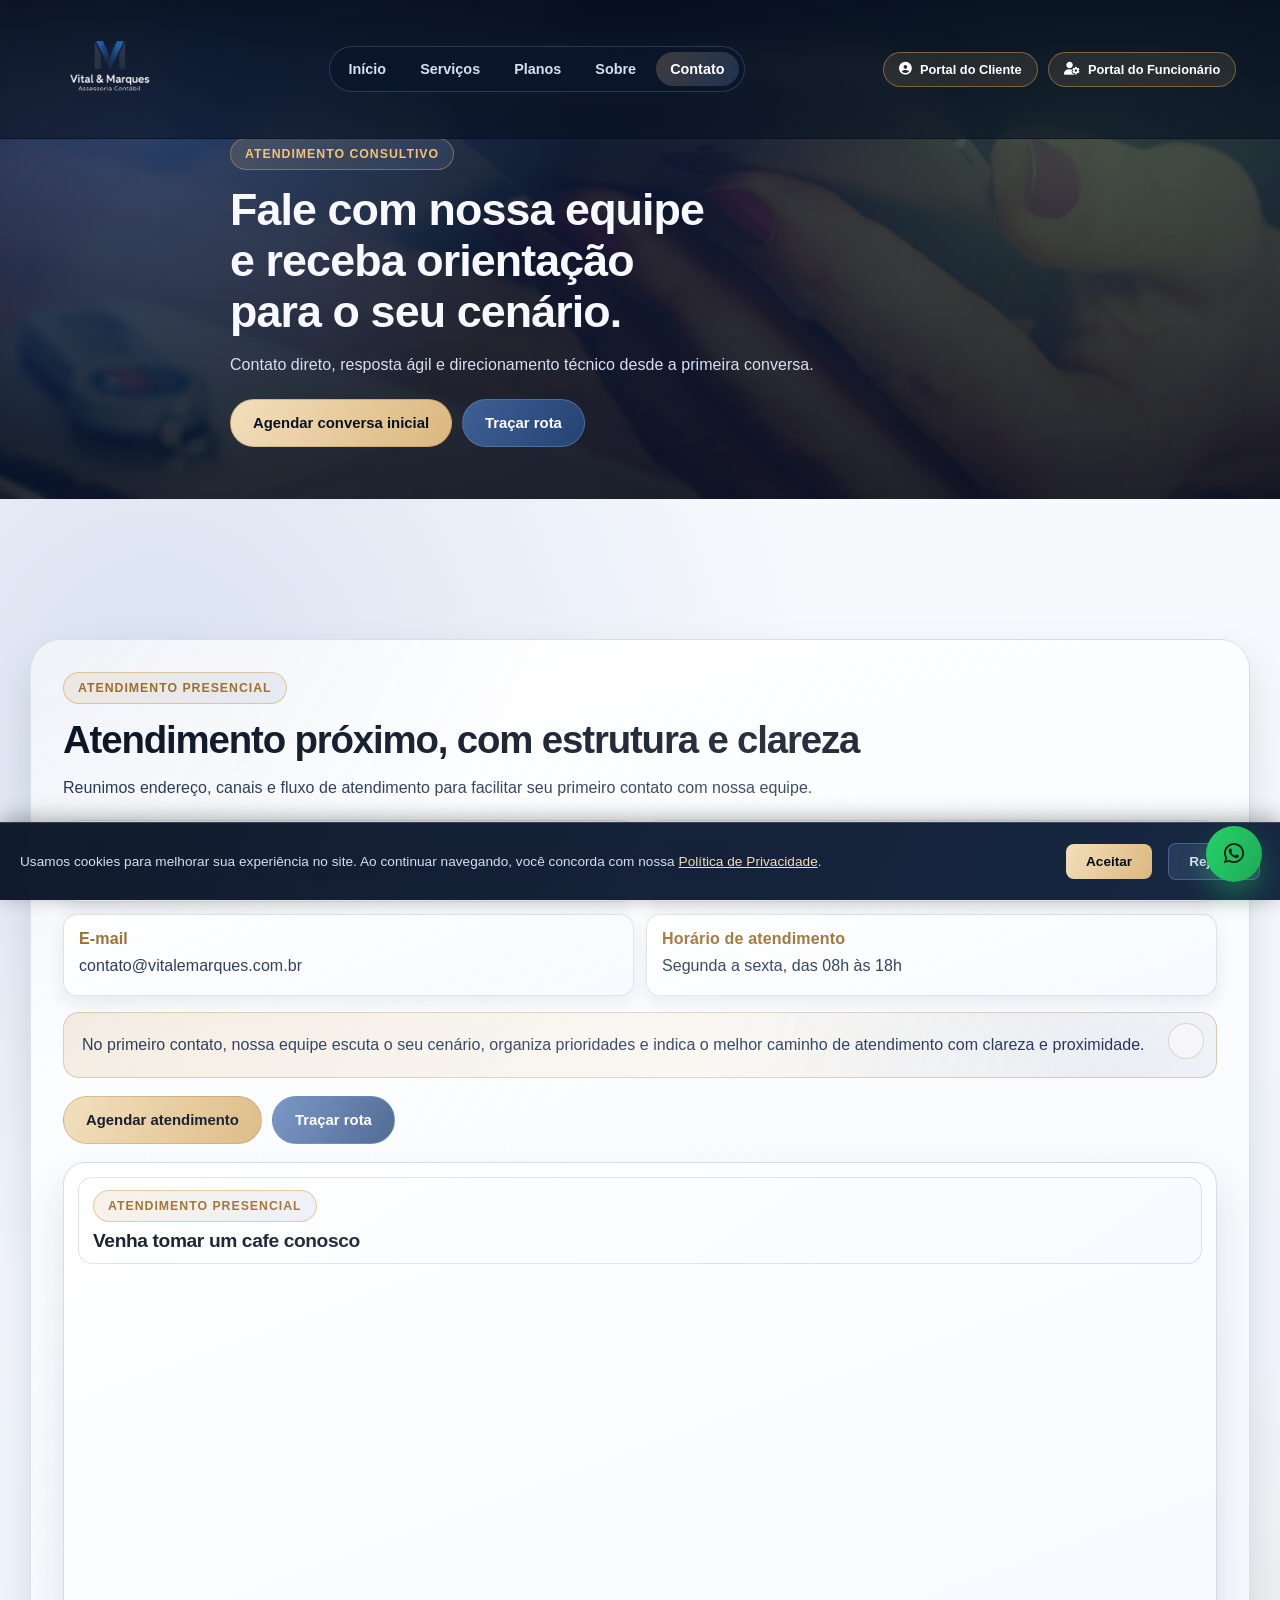
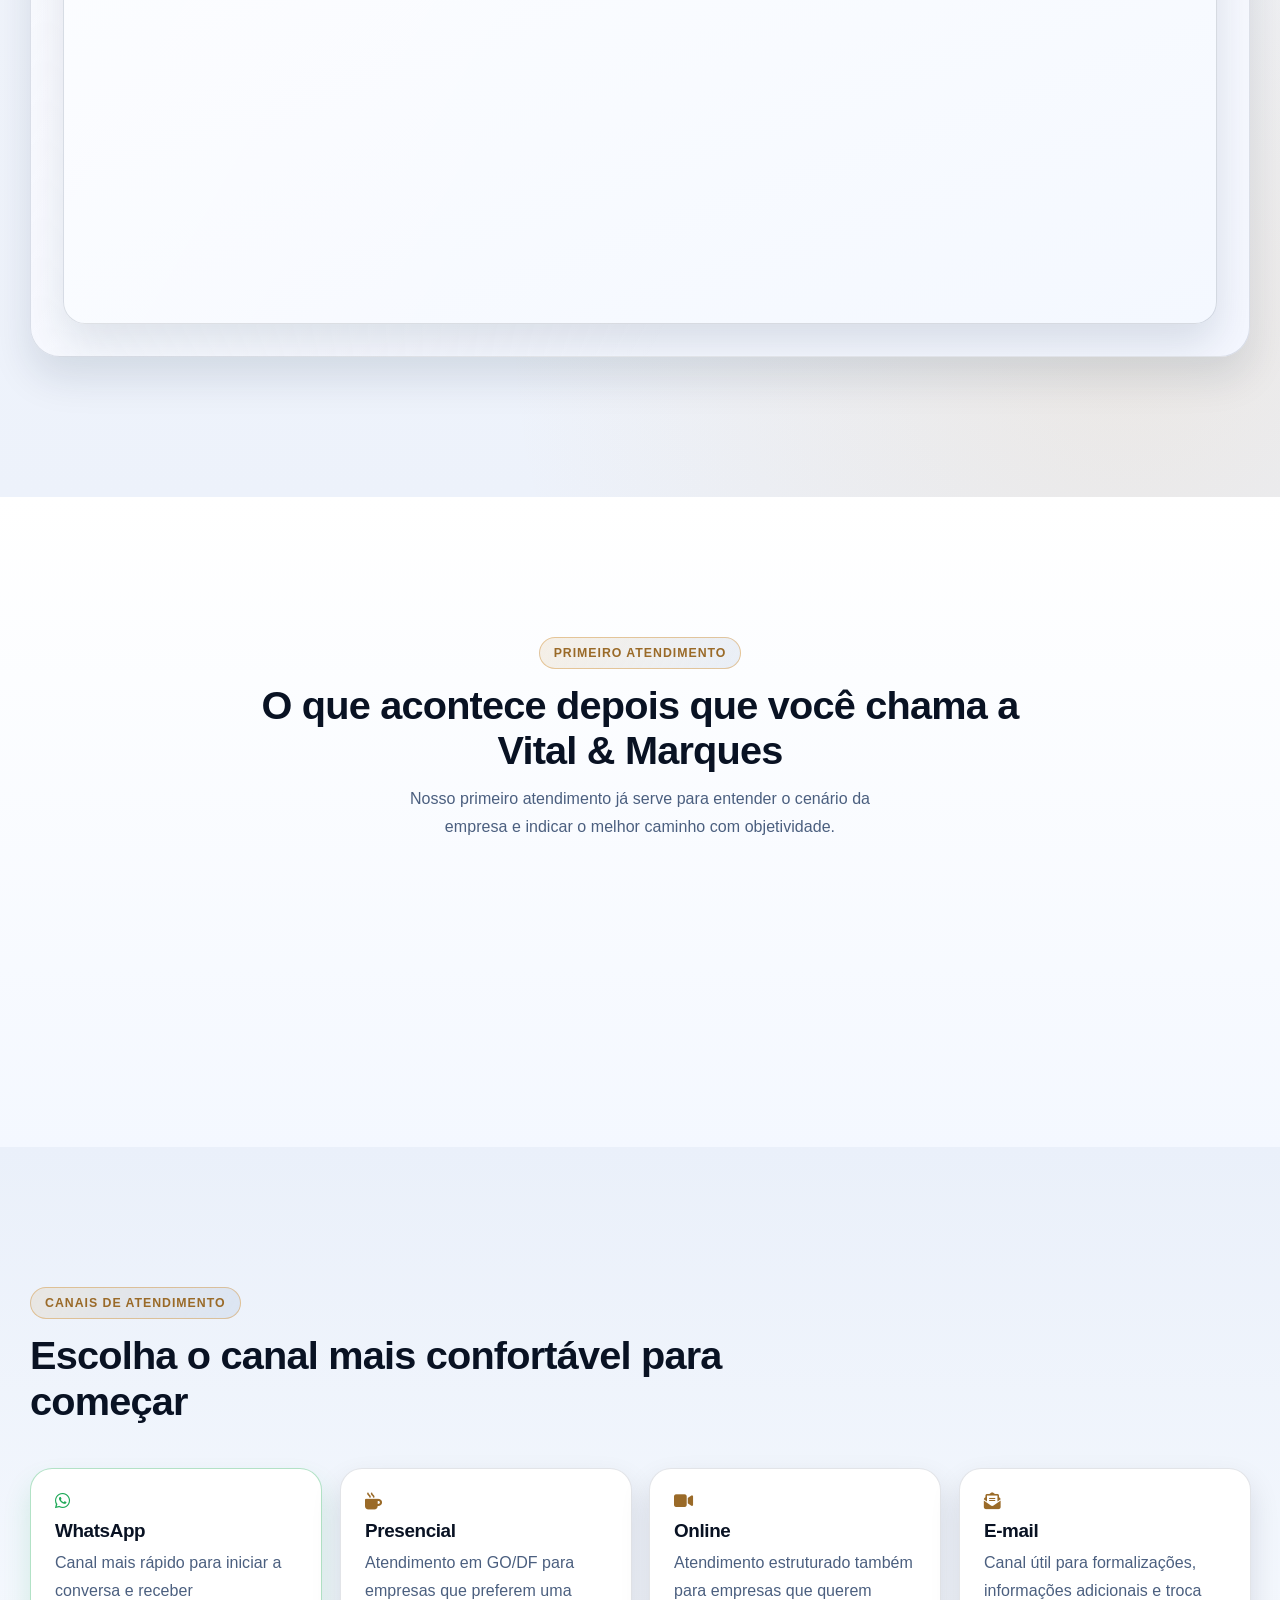
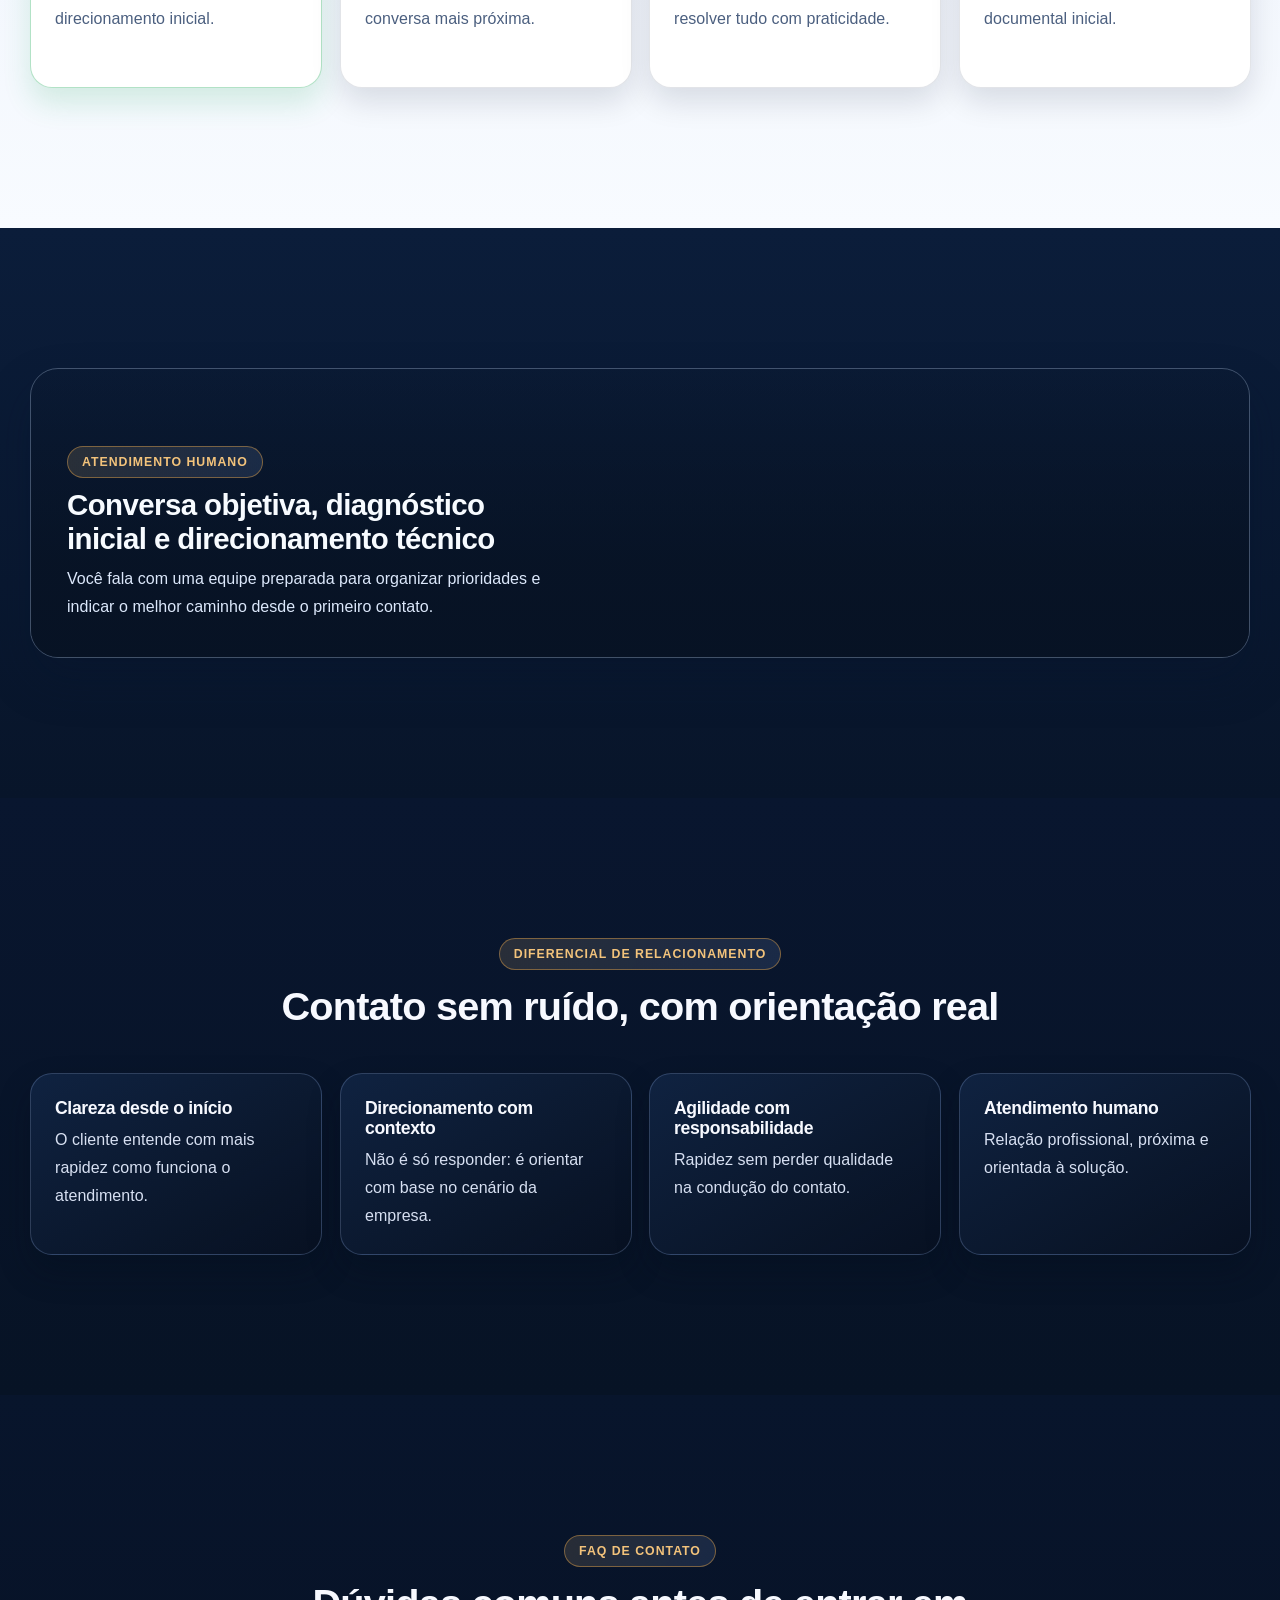
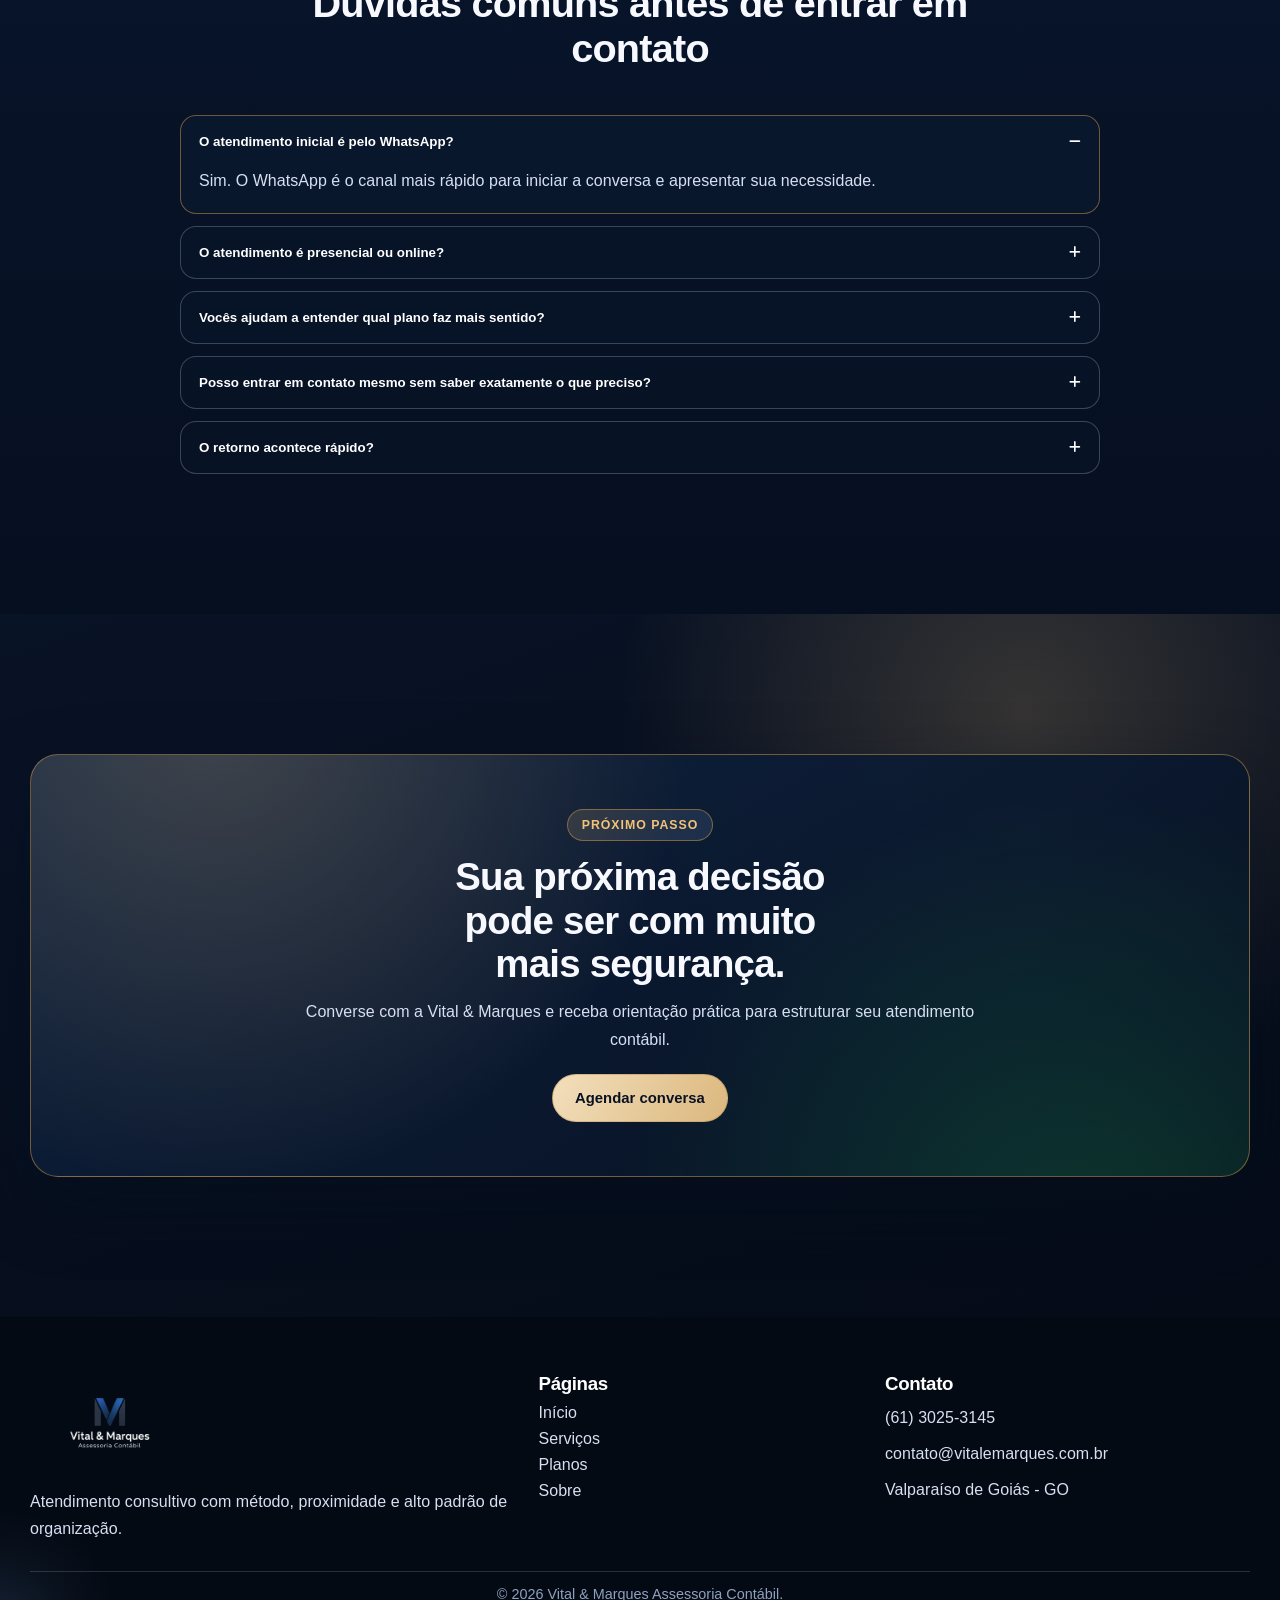
<file: pages/contato.html>
<!DOCTYPE html>
<html lang="pt-BR">
<head>
  <meta charset="UTF-8" />
  <meta name="viewport" content="width=device-width, initial-scale=1.0" />
  <title>Contato | Vital & Marques Assessoria Contábil</title>
  <meta name="description" content="Entre em contato com a Vital & Marques e receba orientação contábil com rapidez, clareza e atendimento consultivo presencial ou online." />
  <link rel="icon" type="image/png" href="../assets/img/favicon-logo.png" />
  <link rel="apple-touch-icon" href="../assets/img/favicon-logo.png" />
  
  <!-- ========== SEGURANÇA ========== -->
  <meta http-equiv="X-UA-Compatible" content="IE=edge" />
  <meta name="referrer" content="strict-origin-when-cross-origin" />
  <meta http-equiv="Content-Security-Policy" content="default-src 'self'; script-src 'self' https://cdnjs.cloudflare.com https://fonts.googleapis.com; style-src 'self' https://cdnjs.cloudflare.com https://fonts.googleapis.com 'unsafe-inline'; font-src 'self' https://fonts.gstatic.com https://cdnjs.cloudflare.com data:; img-src 'self' https: data:; connect-src 'self' https:; frame-src https://maps.google.com https://www.google.com https://www.googletagmanager.com; object-src 'none'; base-uri 'self'; form-action 'self' https://wa.me;" />
  <meta name="format-detection" content="telephone=no,email=no,address=no" />
  <!-- ========== FIM SEGURANÇA ========== -->
  
  <link rel="preconnect" href="https://fonts.googleapis.com" />
  <link rel="preconnect" href="https://fonts.gstatic.com" crossorigin />
  <link href="https://fonts.googleapis.com/css2?family=Manrope:wght@400;500;600;700;800&display=swap" rel="stylesheet" />
  <link rel="stylesheet" href="https://cdnjs.cloudflare.com/ajax/libs/font-awesome/6.5.1/css/all.min.css" />
  <link rel="stylesheet" href="../assets/css/style.css" />
</head>
<body class="page-contato">
  <header id="header" class="site-header">
    <div class="container header-content">
      <a href="../index.html" class="brand"><img src="/assets/img/logo-preta.png" class="brand-logo" alt="Logo" /><span class="brand-text"><strong>Vital & Marques</strong><small>Assessoria Contábil</small></span></a>
      <nav class="desktop-nav"><a href="../index.html">Início</a><a href="servicos.html">Serviços</a><a href="planos.html">Planos</a><a href="sobre.html">Sobre</a><a href="contato.html" class="is-active">Contato</a></nav>
      <div class="header-actions"><a class="btn-portal" href="https://onvio.com.br/login/" target="_blank" rel="noopener"><i class="fa-solid fa-circle-user"></i> Portal do Cliente</a><a class="btn-portal" href="https://onvio.com.br/login/" target="_blank" rel="noopener"><i class="fa-solid fa-user-gear"></i> Portal do Funcionário</a></div>
      <button id="mobile-btn" class="mobile-menu-icon" aria-expanded="false" aria-controls="mobile-menu"><i class="fa-solid fa-bars"></i></button>
    </div>
    <nav id="mobile-menu" class="mobile-nav"><a href="../index.html">Início</a><a href="servicos.html">Serviços</a><a href="planos.html">Planos</a><a href="sobre.html">Sobre</a><a href="contato.html">Contato</a></nav>
  </header>

  <main>
    <!-- Início do topo compacto da página de contato -->
    <section class="internal-top internal-top-contato">
      <div class="container internal-top-shell reveal">
        <!-- Ajuste do label institucional da página de contato -->
        <span class="kicker">Atendimento consultivo</span>
        <!-- Ajuste do título principal da página de contato -->
        <h1>Fale com nossa equipe e receba orientação para o seu cenário.</h1>
        <!-- Ajuste do subtítulo principal da página de contato -->
        <p>Contato direto, resposta ágil e direcionamento técnico desde a primeira conversa.</p>
        <!-- Ajuste dos CTAs principais da página de contato -->
        <div class="internal-top-cta">
          <a class="btn-primary" href="https://wa.me/556130253145" data-wa-topic="Quero iniciar atendimento" target="_blank" rel="noopener">Agendar conversa inicial</a>
          <a class="btn-secondary" href="#cafe-localizacao">Traçar rota</a>
        </div>
      </div>
    </section>
    <!-- Fim do topo compacto da página de contato -->

    <!-- Início da seção unificada de localização + contato + acolhimento -->
    <section id="cafe-localizacao" class="section contato-cafe-section">
      <div class="container contato-cafe-grid">
        <div class="contato-cafe-info reveal">
          <!-- Ajuste do título da seção unificada de localização/contato -->
          <span class="kicker kicker-dark">Atendimento presencial</span>
          <h2>Atendimento próximo, com estrutura e clareza</h2>
          <!-- Ajuste do subtítulo acolhedor da seção unificada -->
          <p>Reunimos endereço, canais e fluxo de atendimento para facilitar seu primeiro contato com nossa equipe.</p>

          <!-- Ajuste dos blocos de contato da seção unificada -->
          <div class="contato-contact-list">
            <article>
              <h4>Endereço</h4>
              <p>Etapa A, Quadra 15, Casa I — Valparaíso de Goiás - GO, 72876-045</p>
            </article>
            <article>
              <h4>WhatsApp</h4>
              <p><a href="https://wa.me/556130253145" data-wa-topic="Contato comercial" target="_blank" rel="noopener">(61) 3025-3145</a></p>
            </article>
            <article>
              <h4>E-mail</h4>
              <p><a href="mailto:contato@vitalemarques.com.br">contato@vitalemarques.com.br</a></p>
            </article>
            <article>
              <h4>Horário de atendimento</h4>
              <p>Segunda a sexta, das 08h às 18h</p>
            </article>
          </div>

          <!-- Mensagem institucional de como acontece o primeiro contato -->
          <div class="contato-human-box">
            <p>No primeiro contato, nossa equipe escuta o seu cenário, organiza prioridades e indica o melhor caminho de atendimento com clareza e proximidade.</p>
          </div>

          <!-- Ajuste dos CTAs da seção unificada de localização/contato -->
          <div class="internal-top-cta contato-cafe-cta">
            <a class="btn-primary" href="https://wa.me/556130253145" data-wa-topic="Quero atendimento presencial" target="_blank" rel="noopener">Agendar atendimento</a>
            <a class="btn-secondary" href="https://www.google.com/maps/dir/?api=1&destination=-16.0690421,-47.9798062" target="_blank" rel="noopener">Traçar rota</a>
          </div>

          <div class="map-panel contato-map-embed reveal">
            <div class="contato-map-head">
              <span class="kicker kicker-dark">Atendimento presencial</span>
              <h3>Venha tomar um cafe conosco</h3>
            </div>
            <iframe title="Mapa da Vital & Marques" src="https://maps.google.com/maps?q=-16.0690421,-47.9798062&z=18&output=embed" loading="lazy" referrerpolicy="no-referrer-when-downgrade"></iframe>
          </div>
        </div>
      </div>
    </section>
    <!-- Fim da seção unificada de localização + contato + acolhimento -->

    <!-- Seção do primeiro contato -->
    <section class="section section-light contato-fluxo-section">
      <div class="container">
        <header class="section-header">
          <span class="kicker kicker-dark">Primeiro atendimento</span>
          <h2>O que acontece depois que você chama a Vital &amp; Marques</h2>
          <p>Nosso primeiro atendimento já serve para entender o cenário da empresa e indicar o melhor caminho com objetividade.</p>
        </header>
        <ol class="timeline contato-timeline reveal">
          <li>
            <span>1</span>
            <div>
              <h3>Você apresenta seu cenário</h3>
              <p>Segmento, regime atual, principal necessidade e momento da empresa.</p>
            </div>
          </li>
          <li>
            <span>2</span>
            <div>
              <h3>Fazemos uma leitura inicial</h3>
              <p>Entendemos complexidade, rotina e nível de suporte necessário.</p>
            </div>
          </li>
          <li>
            <span>3</span>
            <div>
              <h3>Indicamos o melhor direcionamento</h3>
              <p>Plano recomendado, escopo inicial e próximos passos do atendimento.</p>
            </div>
          </li>
        </ol>
      </div>
    </section>

    <!-- Seção de canais -->
    <section class="section section-offwhite contato-canais-section">
      <div class="container">
        <header class="section-header section-header-left">
          <span class="kicker kicker-dark">Canais de atendimento</span>
          <h2>Escolha o canal mais confortável para começar</h2>
        </header>
        <div class="card-grid col-4 contato-canais-grid reveal">
          <article class="feature-card contato-canal-card is-whatsapp">
            <i class="fa-brands fa-whatsapp"></i>
            <h3>WhatsApp</h3>
            <p>Canal mais rápido para iniciar a conversa e receber direcionamento inicial.</p>
          </article>
          <article class="feature-card contato-canal-card">
            <i class="fa-solid fa-mug-hot"></i>
            <h3>Presencial</h3>
            <p>Atendimento em GO/DF para empresas que preferem uma conversa mais próxima.</p>
          </article>
          <article class="feature-card contato-canal-card">
            <i class="fa-solid fa-video"></i>
            <h3>Online</h3>
            <p>Atendimento estruturado também para empresas que querem resolver tudo com praticidade.</p>
          </article>
          <article class="feature-card contato-canal-card">
            <i class="fa-solid fa-envelope-open-text"></i>
            <h3>E-mail</h3>
            <p>Canal útil para formalizações, informações adicionais e troca documental inicial.</p>
          </article>
        </div>
      </div>
    </section>

    <section class="section contato-visual-section">
      <div class="container">
        <article class="visual-photo-panel contato-photo-panel reveal">
          <div class="visual-photo-content">
            <span class="kicker">Atendimento humano</span>
            <h3>Conversa objetiva, diagnóstico inicial e direcionamento técnico</h3>
            <p>Você fala com uma equipe preparada para organizar prioridades e indicar o melhor caminho desde o primeiro contato.</p>
          </div>
        </article>
      </div>
    </section>

    <section class="section section-dark contato-diferenciais-section">
      <div class="container">
        <header class="section-header">
          <span class="kicker">Diferencial de relacionamento</span>
          <h2>Contato sem ruído, com orientação real</h2>
        </header>
        <div class="card-grid col-4 reveal">
          <article class="premium-card"><h3>Clareza desde o início</h3><p>O cliente entende com mais rapidez como funciona o atendimento.</p></article>
          <article class="premium-card"><h3>Direcionamento com contexto</h3><p>Não é só responder: é orientar com base no cenário da empresa.</p></article>
          <article class="premium-card"><h3>Agilidade com responsabilidade</h3><p>Rapidez sem perder qualidade na condução do contato.</p></article>
          <article class="premium-card"><h3>Atendimento humano</h3><p>Relação profissional, próxima e orientada à solução.</p></article>
        </div>
      </div>
    </section>

    <!-- FAQ -->
    <section class="section section-faq contato-faq-section">
      <div class="container">
        <header class="section-header">
          <span class="kicker">FAQ de contato</span>
          <h2>Dúvidas comuns antes de entrar em contato</h2>
        </header>
        <div class="faq-list reveal">
          <article class="faq-item open">
            <button class="faq-q" aria-expanded="true">O atendimento inicial é pelo WhatsApp?<i class="fa-solid fa-minus"></i></button>
            <div class="faq-a"><p>Sim. O WhatsApp é o canal mais rápido para iniciar a conversa e apresentar sua necessidade.</p></div>
          </article>
          <article class="faq-item">
            <button class="faq-q" aria-expanded="false">O atendimento é presencial ou online?<i class="fa-solid fa-plus"></i></button>
            <div class="faq-a"><p>Atendemos presencialmente em GO/DF e também online, com organização e acompanhamento profissional.</p></div>
          </article>
          <article class="faq-item">
            <button class="faq-q" aria-expanded="false">Vocês ajudam a entender qual plano faz mais sentido?<i class="fa-solid fa-plus"></i></button>
            <div class="faq-a"><p>Sim. No primeiro contato, fazemos uma leitura inicial do cenário para indicar o formato de atendimento mais aderente.</p></div>
          </article>
          <article class="faq-item">
            <button class="faq-q" aria-expanded="false">Posso entrar em contato mesmo sem saber exatamente o que preciso?<i class="fa-solid fa-plus"></i></button>
            <div class="faq-a"><p>Sim. Parte do nosso trabalho é justamente orientar o cliente e ajudar a identificar o melhor caminho.</p></div>
          </article>
          <article class="faq-item">
            <button class="faq-q" aria-expanded="false">O retorno acontece rápido?<i class="fa-solid fa-plus"></i></button>
            <div class="faq-a"><p>Nosso objetivo é responder com agilidade, dentro do horário comercial, de forma clara e objetiva.</p></div>
          </article>
        </div>
      </div>
    </section>

    <!-- CTA final -->
    <section class="section section-final-cta contato-cta-final">
      <div class="container final-cta-box reveal contato-cta-box">
        <span class="kicker">Próximo passo</span>
        <h2>Sua próxima decisão pode ser com muito mais segurança.</h2>
        <p>Converse com a Vital &amp; Marques e receba orientação prática para estruturar seu atendimento contábil.</p>
        <a class="btn-primary" href="https://wa.me/556130253145" data-wa-topic="Quero falar agora" target="_blank" rel="noopener">Agendar conversa</a>
      </div>
    </section>
  </main>

  <footer><div class="container footer-grid"><div class="footer-col"><a href="../index.html" class="brand"><img src="/assets/img/logo-preta.png" class="brand-logo" alt="Logo" /><span class="brand-text"><strong>Vital & Marques</strong><small>Assessoria Contábil</small></span></a><p>Atendimento consultivo com método, proximidade e alto padrão de organização.</p></div><div class="footer-col"><h3>Páginas</h3><a href="../index.html">Início</a><a href="servicos.html">Serviços</a><a href="planos.html">Planos</a><a href="sobre.html">Sobre</a></div><div class="footer-col"><h3>Contato</h3><p>(61) 3025-3145</p><p>contato@vitalemarques.com.br</p><p>Valparaíso de Goiás - GO</p></div></div><div class="container copy">© <span id="year"></span> Vital & Marques Assessoria Contábil.</div></footer>
  <a href="https://wa.me/556130253145" data-wa-topic="Contato rápido" class="whatsapp-float" target="_blank" rel="noopener" aria-label="Falar no WhatsApp"><i class="fa-brands fa-whatsapp"></i></a>
  <script src="../assets/js/script.js" defer></script>
</body>
</html>
</file>
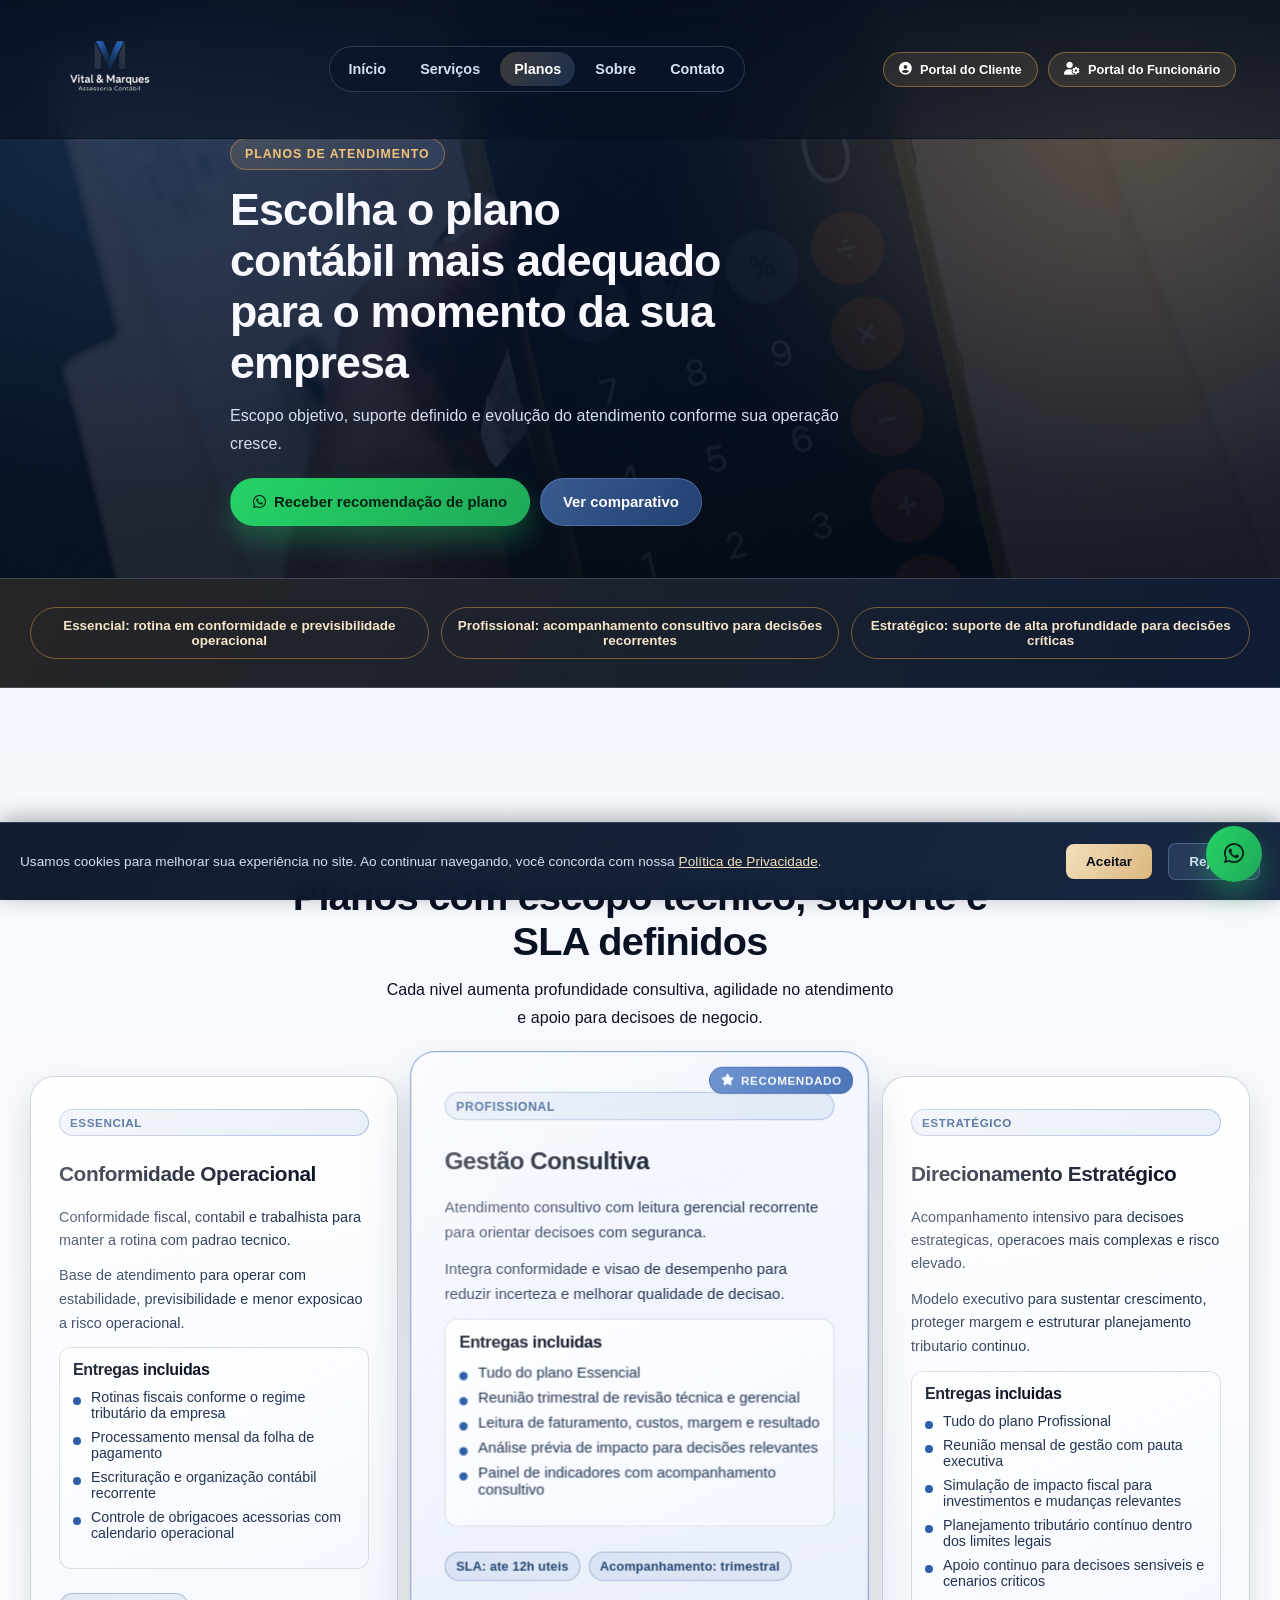
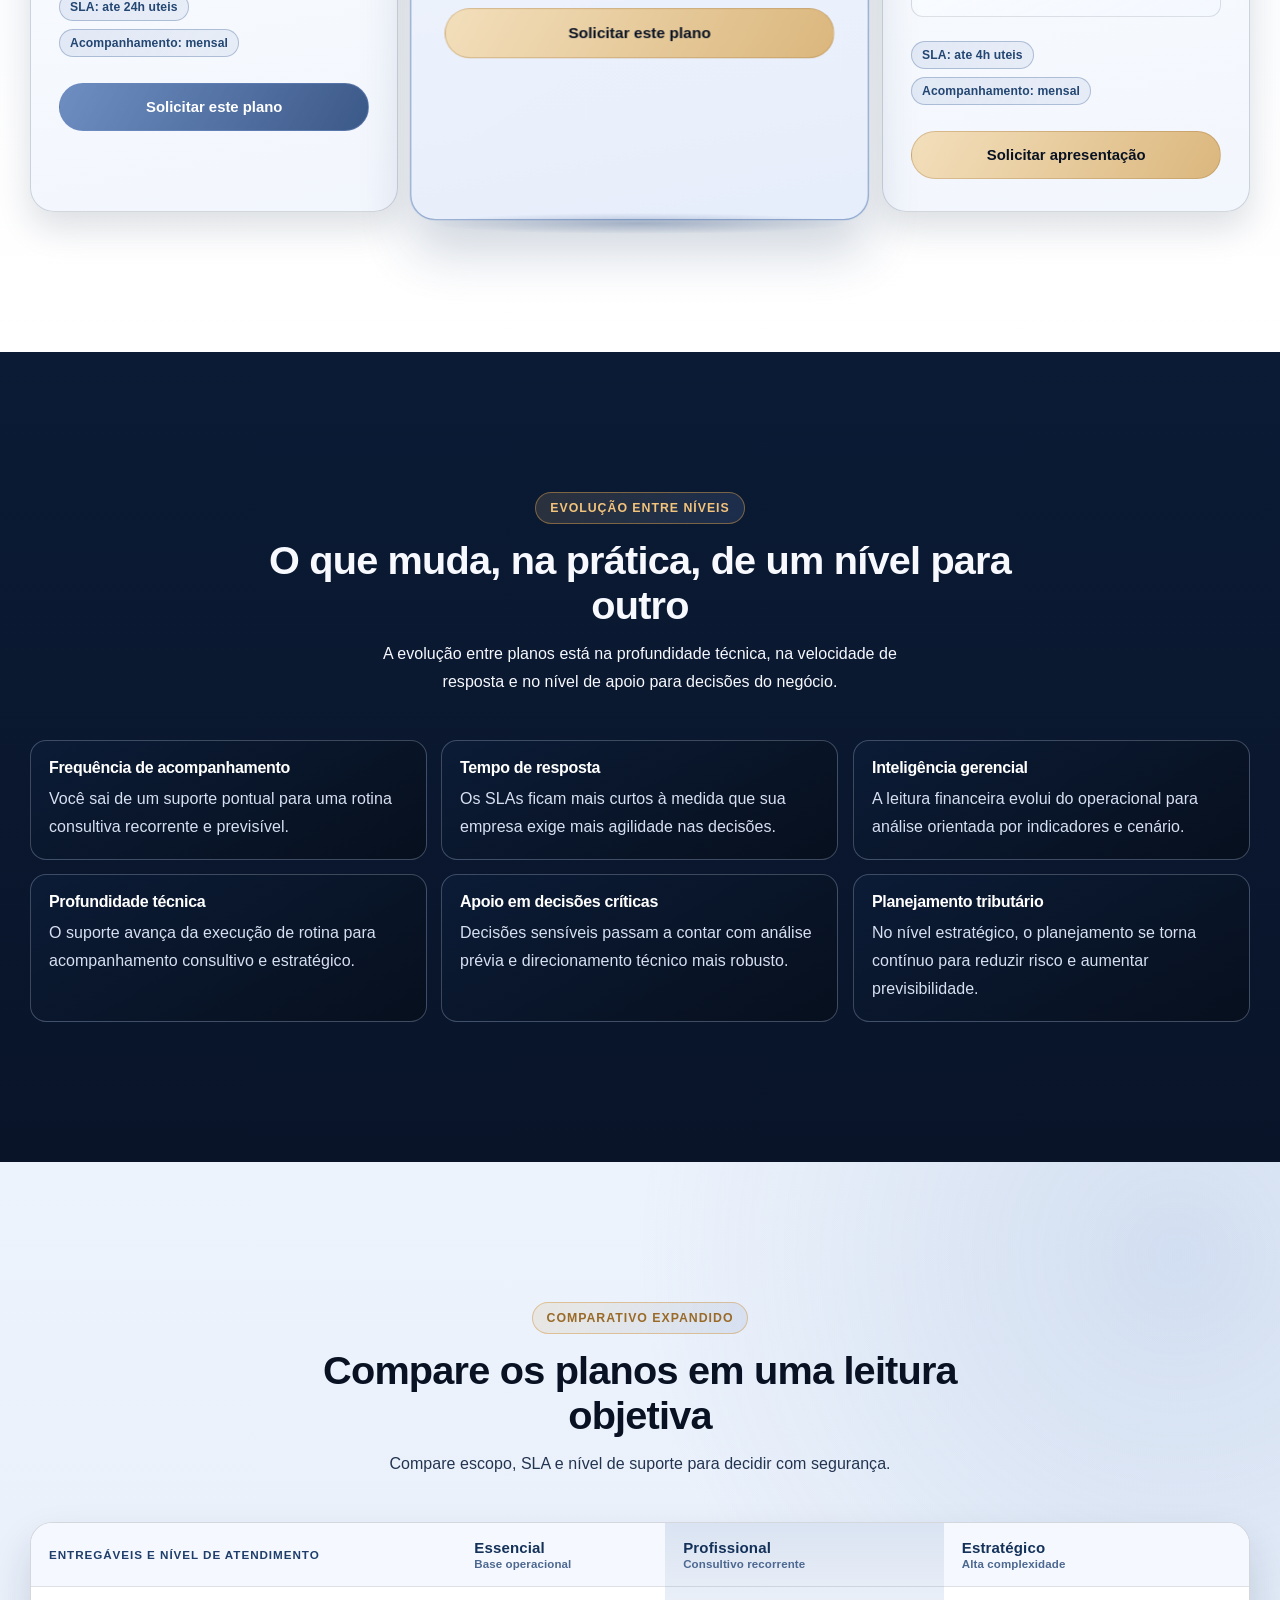
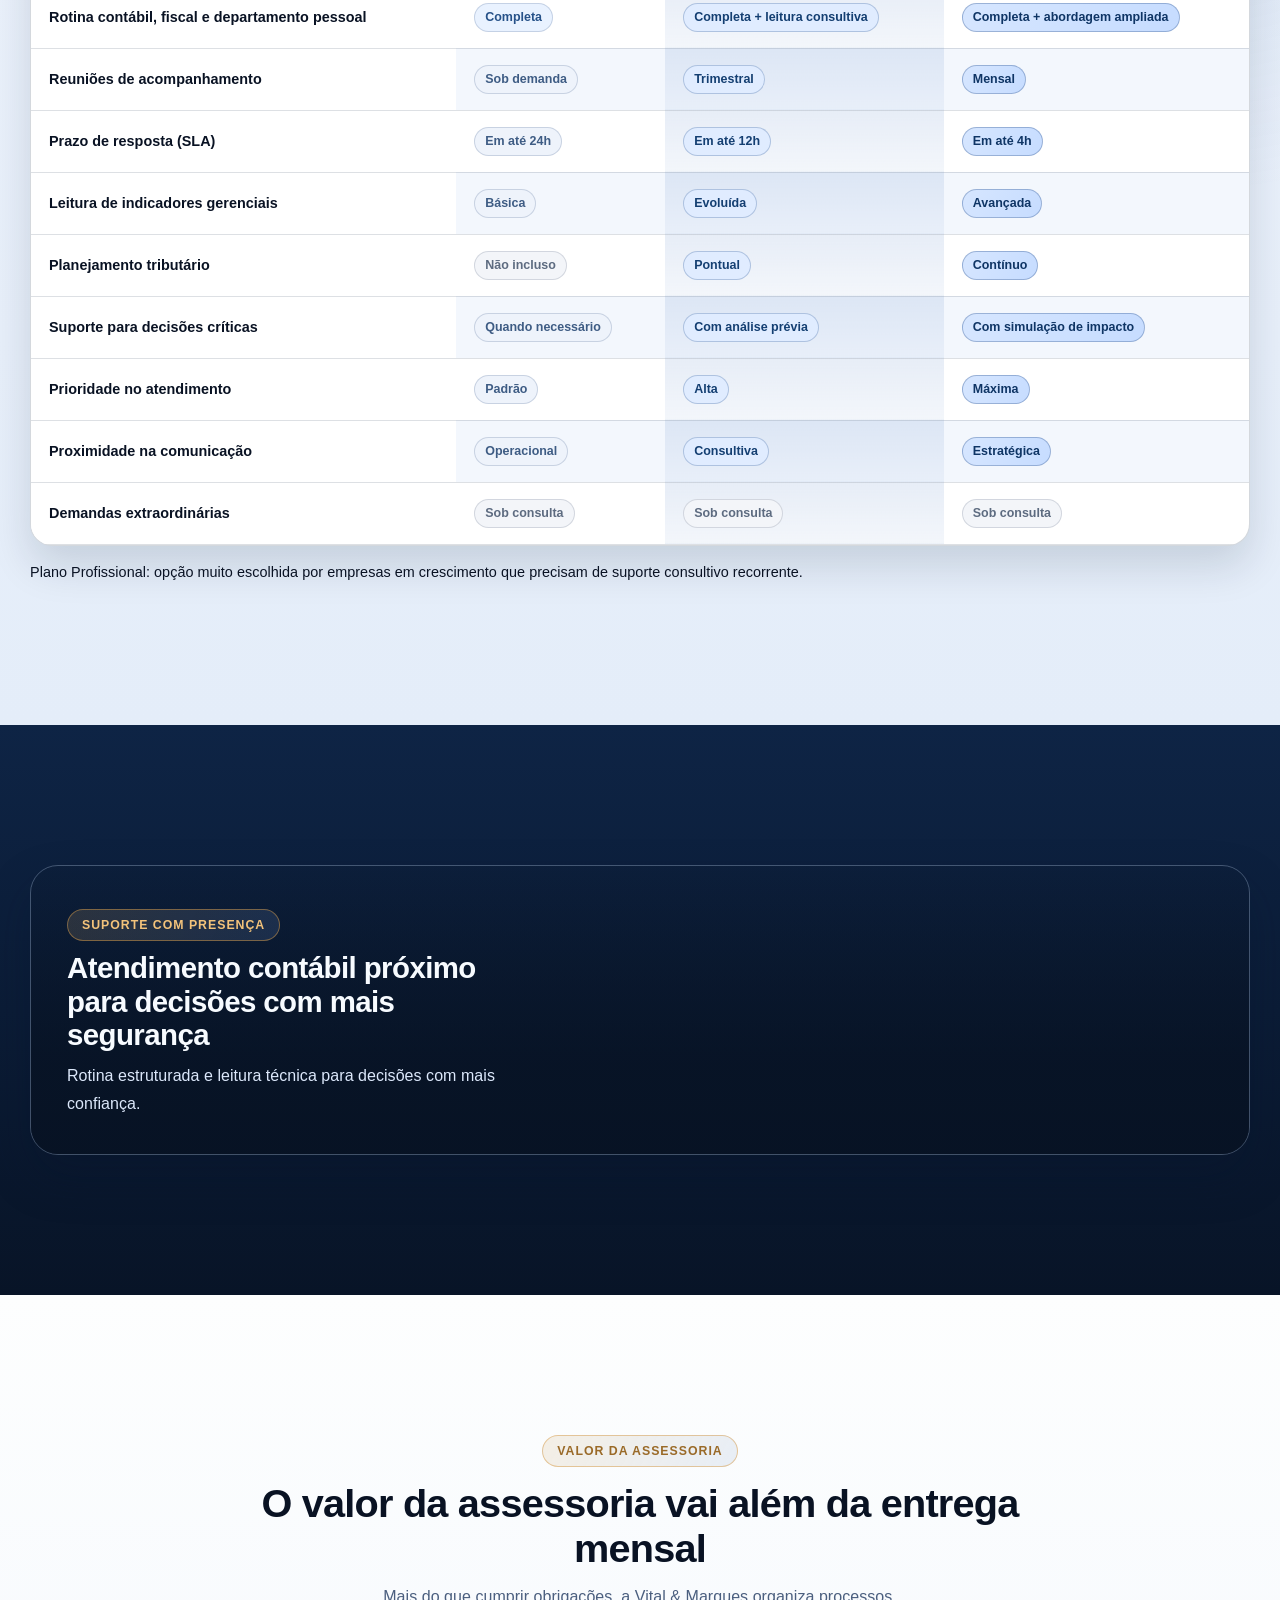
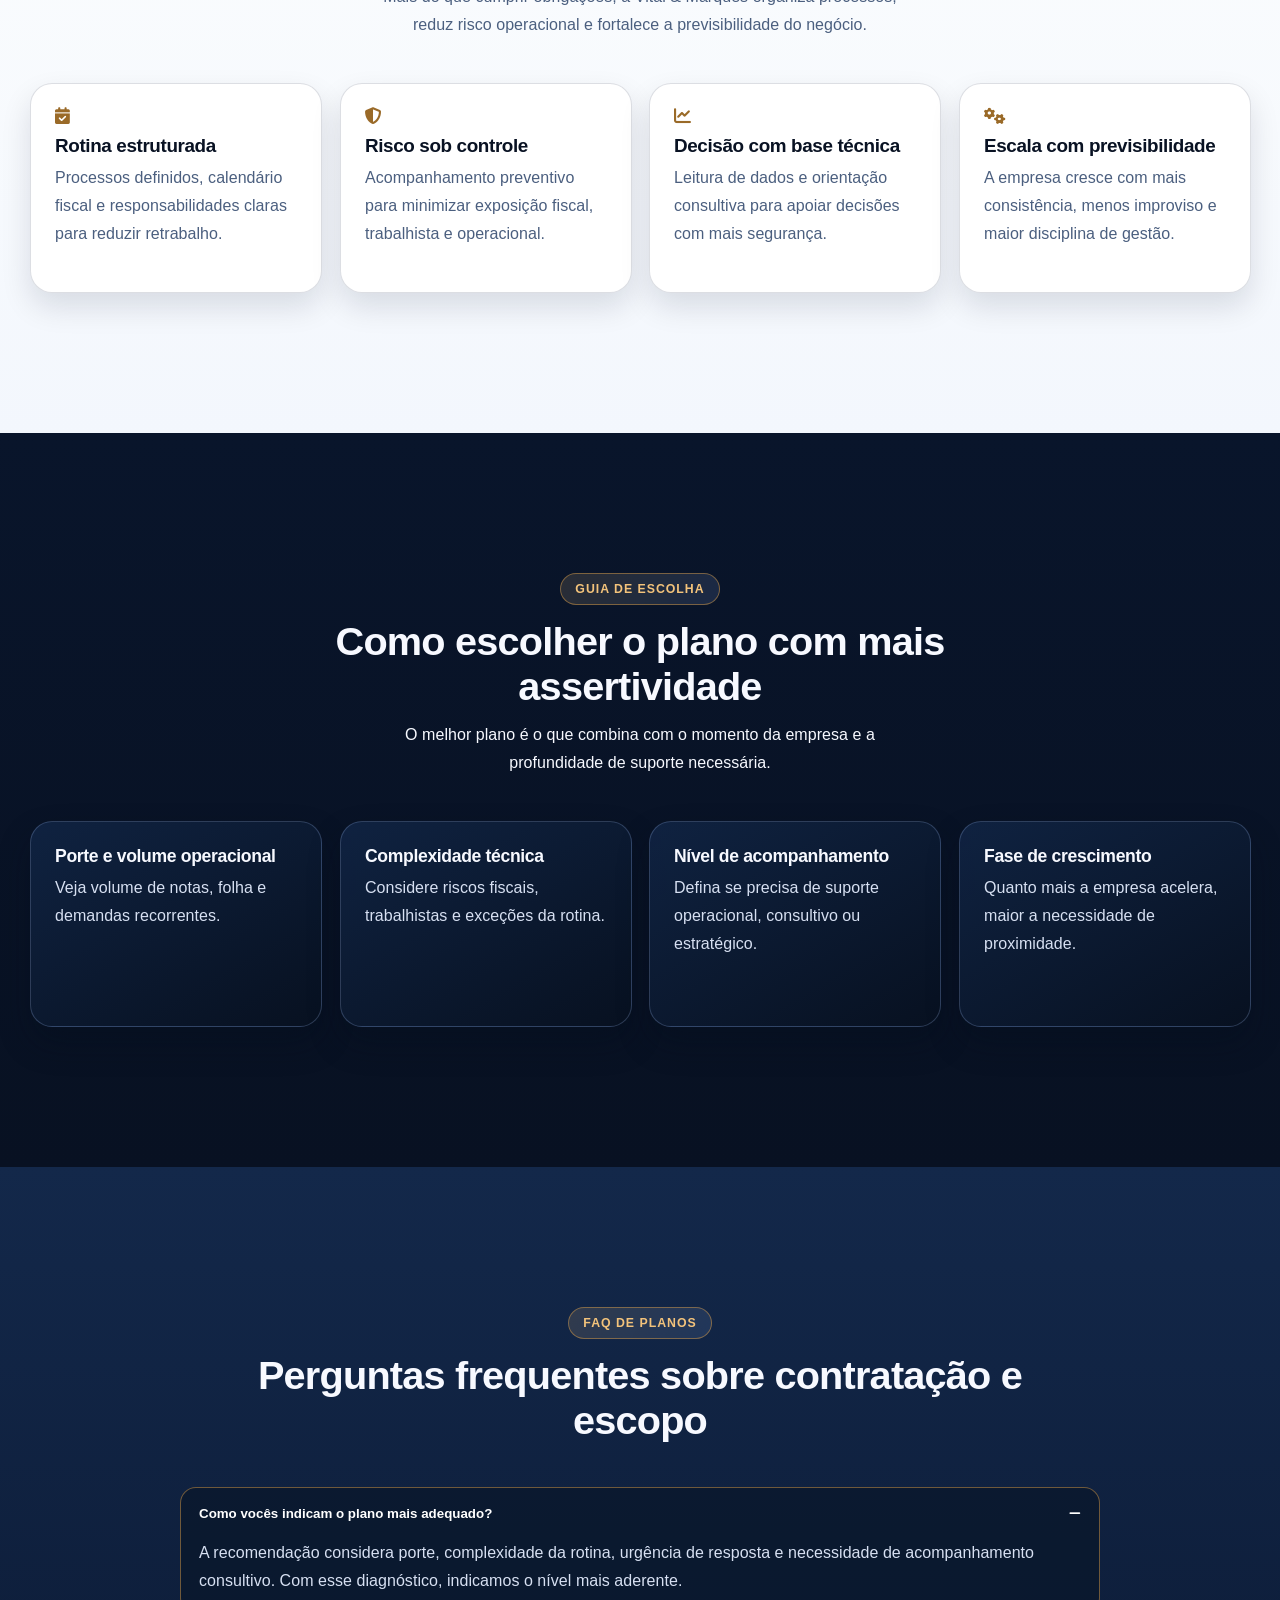
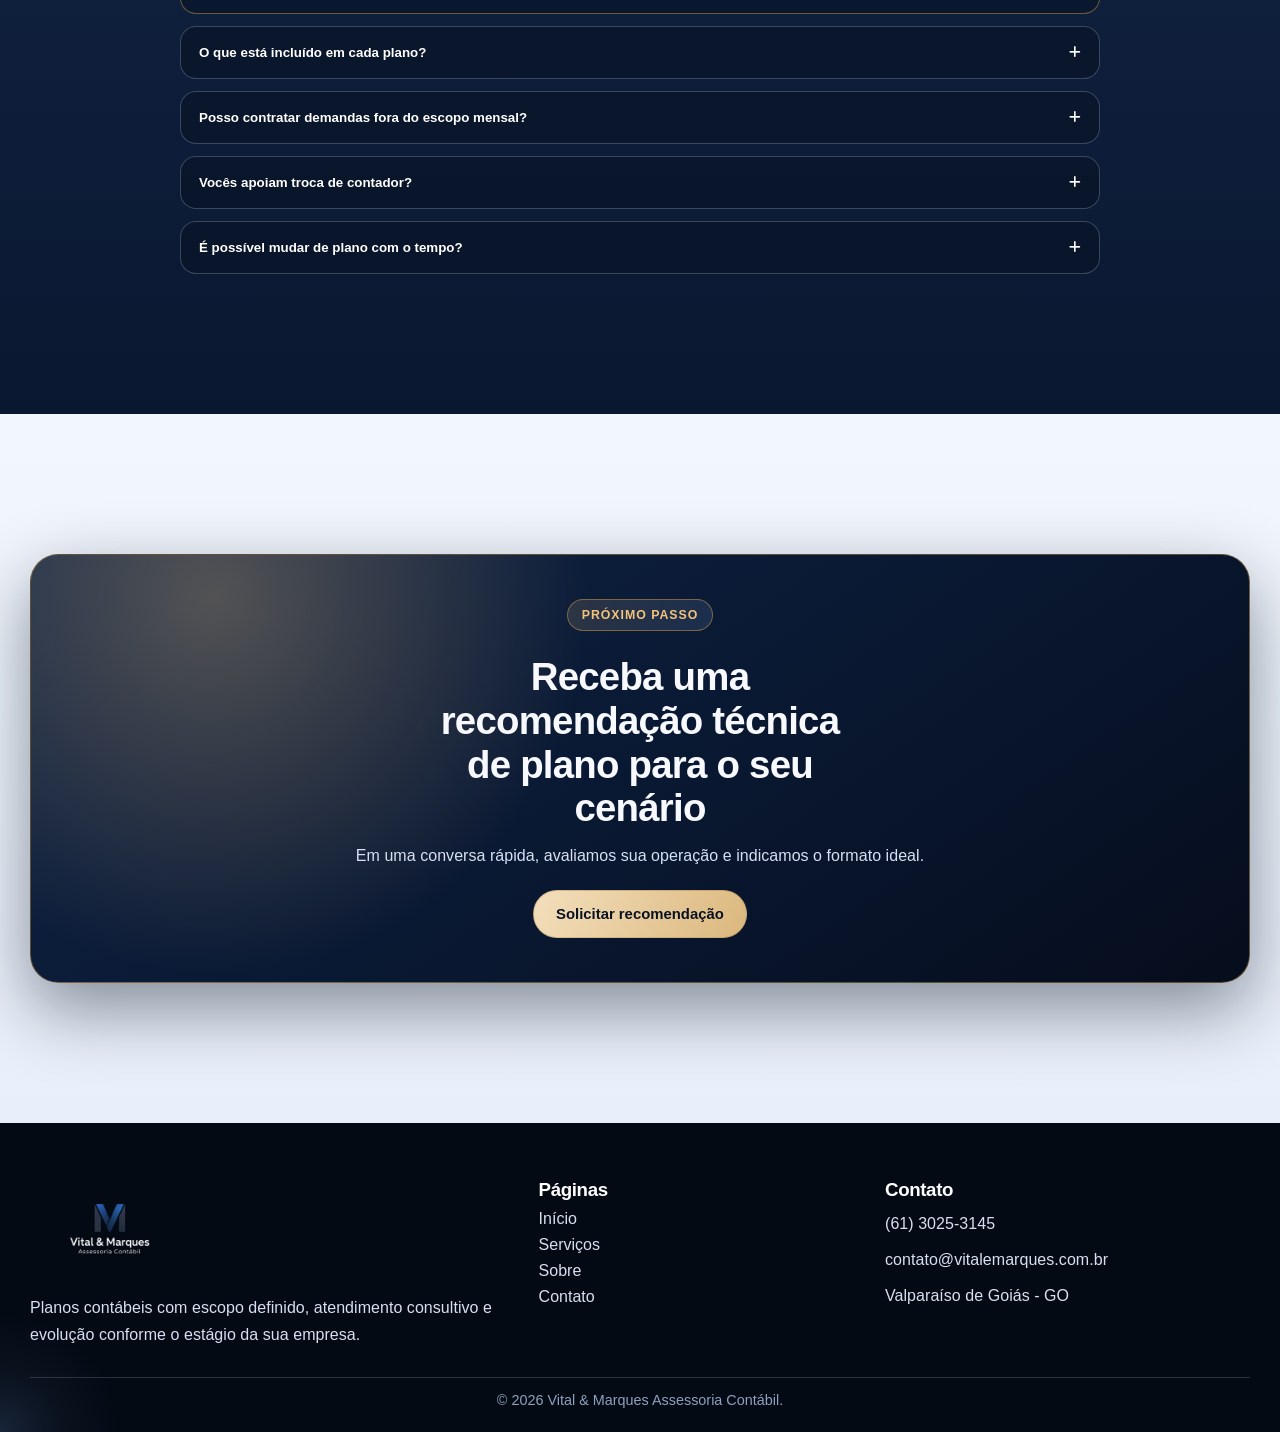
<file: pages/planos.html>
<!DOCTYPE html>
<html lang="pt-BR">
<head>
  <meta charset="UTF-8" />
  <meta name="viewport" content="width=device-width, initial-scale=1.0" />
  <title>Planos Contábeis para Empresas | Vital & Marques</title>
  <meta name="description" content="Compare os planos da Vital & Marques com escopo claro, SLA definido e suporte consultivo para escolher o nível de atendimento mais adequado para sua empresa." />
  <meta name="theme-color" content="#071228" />
  <link rel="icon" type="image/png" href="../assets/img/favicon-logo.png" />
  <link rel="apple-touch-icon" href="../assets/img/favicon-logo.png" />
  
  <!-- ========== SEGURANÇA ========== -->
  <meta http-equiv="X-UA-Compatible" content="IE=edge" />
  <meta name="referrer" content="strict-origin-when-cross-origin" />
  <meta http-equiv="Content-Security-Policy" content="default-src 'self'; script-src 'self' https://cdnjs.cloudflare.com https://fonts.googleapis.com; style-src 'self' https://cdnjs.cloudflare.com https://fonts.googleapis.com 'unsafe-inline'; font-src 'self' https://fonts.gstatic.com https://cdnjs.cloudflare.com data:; img-src 'self' https: data:; connect-src 'self' https:; frame-src 'none'; object-src 'none'; base-uri 'self'; form-action 'self' https://wa.me;" />
  <meta name="format-detection" content="telephone=no,email=no,address=no" />
  <!-- ========== FIM SEGURANÇA ========== -->
  
  <link rel="preconnect" href="https://fonts.googleapis.com" />
  <link rel="preconnect" href="https://fonts.gstatic.com" crossorigin />
  <link href="https://fonts.googleapis.com/css2?family=Manrope:wght@400;500;600;700;800&display=swap" rel="stylesheet" />
  <link rel="stylesheet" href="https://cdnjs.cloudflare.com/ajax/libs/font-awesome/6.5.1/css/all.min.css" />
  <link rel="stylesheet" href="../assets/css/style.css" />
</head>
<body class="page-planos">
  <!-- HEADER -->
  <header id="header" class="site-header">
    <div class="container header-content">
      <a href="../index.html" class="brand"><img src="/assets/img/logo-preta.png" class="brand-logo" alt="Logo" /><span class="brand-text"><strong>Vital & Marques</strong><small>Assessoria Contábil</small></span></a>
      <nav class="desktop-nav"><a href="../index.html">Início</a><a href="servicos.html">Serviços</a><a href="planos.html" class="is-active">Planos</a><a href="sobre.html">Sobre</a><a href="contato.html">Contato</a></nav>
      <div class="header-actions"><a class="btn-portal" href="https://onvio.com.br/login/" target="_blank" rel="noopener"><i class="fa-solid fa-circle-user"></i> Portal do Cliente</a><a class="btn-portal" href="https://onvio.com.br/login/" target="_blank" rel="noopener"><i class="fa-solid fa-user-gear"></i> Portal do Funcionário</a></div>
      <button id="mobile-btn" class="mobile-menu-icon" aria-expanded="false" aria-controls="mobile-menu"><i class="fa-solid fa-bars"></i></button>
    </div>
    <nav id="mobile-menu" class="mobile-nav"><a href="../index.html">Início</a><a href="servicos.html">Serviços</a><a href="planos.html">Planos</a><a href="sobre.html">Sobre</a><a href="contato.html">Contato</a><div class="mobile-divider"></div><a class="mobile-whatsapp" href="https://wa.me/556130253145" data-wa-topic="Escolha de plano" target="_blank" rel="noopener">Falar no WhatsApp</a></nav>
  </header>

  <main>
    <!-- INÍCIO: topo compacto e comercial da página de planos -->
    <section class="internal-top internal-top-planos">
      <div class="container internal-top-shell reveal">
        <!-- Ajuste do label institucional da página de planos -->
        <span class="kicker">Planos de atendimento</span>
        <!-- Ajuste do título principal da página de planos -->
        <h1>Escolha o plano contábil mais adequado para o momento da sua empresa</h1>
        <!-- Ajuste do subtítulo principal da página de planos -->
        <p>Escopo objetivo, suporte definido e evolução do atendimento conforme sua operação cresce.</p>
        <!-- Ajuste do CTA principal da página de planos -->
        <div class="internal-top-cta">
          <a class="btn-whatsapp" href="https://wa.me/556130253145" data-wa-topic="Receber recomendação de plano" target="_blank" rel="noopener"><i class="fa-brands fa-whatsapp"></i> Receber recomendação de plano</a>
          <a class="btn-secondary" href="#comparativo">Ver comparativo</a>
        </div>
      </div>
    </section>
    <!-- FIM: topo compacto e comercial da página de planos -->

    <section class="section-band planos-band">
      <div class="container band-grid">
        <div class="band-chip">Essencial: rotina em conformidade e previsibilidade operacional</div>
        <div class="band-chip">Profissional: acompanhamento consultivo para decisões recorrentes</div>
        <div class="band-chip">Estratégico: suporte de alta profundidade para decisões críticas</div>
      </div>
    </section>

    <section class="section planos-overview-section">
      <div class="container">
        <div class="section-header reveal">
          <span class="kicker kicker-dark">VISÃO GERAL DOS PLANOS</span>
          <h2>Planos com escopo tecnico, suporte e SLA definidos</h2>
          <p>Cada nivel aumenta profundidade consultiva, agilidade no atendimento e apoio para decisoes de negocio.</p>
        </div>

        <!-- INÍCIO: cards principais dos planos -->
        <div class="plan-grid planos-grid-principal">
          <article class="plan-card planos-card reveal">
            <span class="plan-tag">Essencial</span>
            <h3>Conformidade Operacional</h3>
            <p class="plan-profile">Conformidade fiscal, contabil e trabalhista para manter a rotina com padrao tecnico.</p>
            <p class="plan-summary">Base de atendimento para operar com estabilidade, previsibilidade e menor exposicao a risco operacional.</p>

            <div class="plan-block">
              <h4>Entregas incluidas</h4>
              <ul>
                <li>Rotinas fiscais conforme o regime tributário da empresa</li>
                <li>Processamento mensal da folha de pagamento</li>
                <li>Escrituração e organização contábil recorrente</li>
                <li>Controle de obrigacoes acessorias com calendario operacional</li>
              </ul>
            </div>

            <div class="plan-specs">
              <span class="plan-spec">SLA: ate 24h uteis</span>
              <span class="plan-spec">Acompanhamento: mensal</span>
            </div>
            <a class="btn-secondary" href="https://wa.me/556130253145" data-wa-topic="Plano Essencial" target="_blank" rel="noopener">Solicitar este plano</a>
          </article>

          <article class="plan-card planos-card featured reveal">
            <span class="plan-tag">Profissional</span>
            <span class="plan-recommended-seal"><i class="fa-solid fa-star"></i> Recomendado</span>
            <h3>Gestão Consultiva</h3>
            <p class="plan-profile">Atendimento consultivo com leitura gerencial recorrente para orientar decisoes com seguranca.</p>
            <p class="plan-summary">Integra conformidade e visao de desempenho para reduzir incerteza e melhorar qualidade de decisao.</p>

            <div class="plan-block">
              <h4>Entregas incluidas</h4>
              <ul>
                <li>Tudo do plano Essencial</li>
                <li>Reunião trimestral de revisão técnica e gerencial</li>
                <li>Leitura de faturamento, custos, margem e resultado</li>
                <li>Análise prévia de impacto para decisões relevantes</li>
                <li>Painel de indicadores com acompanhamento consultivo</li>
              </ul>
            </div>

            <div class="plan-specs">
              <span class="plan-spec">SLA: ate 12h uteis</span>
              <span class="plan-spec">Acompanhamento: trimestral</span>
            </div>
            <a class="btn-primary" href="https://wa.me/556130253145" data-wa-topic="Plano Profissional" target="_blank" rel="noopener">Solicitar este plano</a>
          </article>

          <article class="plan-card planos-card reveal">
            <span class="plan-tag">Estratégico</span>
            <h3>Direcionamento Estratégico</h3>
            <p class="plan-profile">Acompanhamento intensivo para decisoes estrategicas, operacoes mais complexas e risco elevado.</p>
            <p class="plan-summary">Modelo executivo para sustentar crescimento, proteger margem e estruturar planejamento tributario continuo.</p>

            <div class="plan-block">
              <h4>Entregas incluidas</h4>
              <ul>
                <li>Tudo do plano Profissional</li>
                <li>Reunião mensal de gestão com pauta executiva</li>
                <li>Simulação de impacto fiscal para investimentos e mudanças relevantes</li>
                <li>Planejamento tributário contínuo dentro dos limites legais</li>
                <li>Apoio continuo para decisoes sensiveis e cenarios criticos</li>
              </ul>
            </div>

            <div class="plan-specs">
              <span class="plan-spec">SLA: ate 4h uteis</span>
              <span class="plan-spec">Acompanhamento: mensal</span>
            </div>
            <a class="btn-primary" href="https://wa.me/556130253145" data-wa-topic="Plano Estratégico" target="_blank" rel="noopener">Solicitar apresentação</a>
          </article>
        </div>
        <!-- FIM: cards principais dos planos -->
      </div>
    </section>

    <!-- INÍCIO: seção do que muda entre planos -->
    <section class="section section-midnight planos-evolution">
      <div class="container">
        <div class="section-header reveal">
          <span class="kicker">EVOLUÇÃO ENTRE NÍVEIS</span>
          <h2>O que muda, na prática, de um nível para outro</h2>
          <p>A evolução entre planos está na profundidade técnica, na velocidade de resposta e no nível de apoio para decisões do negócio.</p>
        </div>
        <div class="plan-extras planos-evolution-grid">
          <article class="plan-extra-card reveal"><h4>Frequência de acompanhamento</h4><p>Você sai de um suporte pontual para uma rotina consultiva recorrente e previsível.</p></article>
          <article class="plan-extra-card reveal"><h4>Tempo de resposta</h4><p>Os SLAs ficam mais curtos à medida que sua empresa exige mais agilidade nas decisões.</p></article>
          <article class="plan-extra-card reveal"><h4>Inteligência gerencial</h4><p>A leitura financeira evolui do operacional para análise orientada por indicadores e cenário.</p></article>
          <article class="plan-extra-card reveal"><h4>Profundidade técnica</h4><p>O suporte avança da execução de rotina para acompanhamento consultivo e estratégico.</p></article>
          <article class="plan-extra-card reveal"><h4>Apoio em decisões críticas</h4><p>Decisões sensíveis passam a contar com análise prévia e direcionamento técnico mais robusto.</p></article>
          <article class="plan-extra-card reveal"><h4>Planejamento tributário</h4><p>No nível estratégico, o planejamento se torna contínuo para reduzir risco e aumentar previsibilidade.</p></article>
        </div>
      </div>
    </section>
    <!-- FIM: seção do que muda entre planos -->

    <!-- INÍCIO: tabela comparativa -->
    <section id="comparativo" class="section planos-compare-section">
      <div class="container">
        <div class="section-header reveal">
          <span class="kicker kicker-dark">COMPARATIVO EXPANDIDO</span>
          <h2>Compare os planos em uma leitura objetiva</h2>
          <p>Compare escopo, SLA e nível de suporte para decidir com segurança.</p>
        </div>
        <div class="compare-wrap reveal">
          <table class="compare-table" aria-label="Tabela comparativa de planos">
            <thead>
              <tr>
                <th>Entregáveis e nível de atendimento</th>
                <th><span class="compare-plan-title">Essencial</span><small>Base operacional</small></th>
                <th class="recommended-col"><span class="compare-plan-title">Profissional</span><small>Consultivo recorrente</small></th>
                <th><span class="compare-plan-title">Estratégico</span><small>Alta complexidade</small></th>
              </tr>
            </thead>
            <tbody>
              <tr>
                <td>Rotina contábil, fiscal e departamento pessoal</td>
                <td><span class="compare-pill is-good">Completa</span></td>
                <td class="recommended-col"><span class="compare-pill is-better">Completa + leitura consultiva</span></td>
                <td><span class="compare-pill is-best">Completa + abordagem ampliada</span></td>
              </tr>
              <tr>
                <td>Reuniões de acompanhamento</td>
                <td><span class="compare-pill is-base">Sob demanda</span></td>
                <td class="recommended-col"><span class="compare-pill is-better">Trimestral</span></td>
                <td><span class="compare-pill is-best">Mensal</span></td>
              </tr>
              <tr>
                <td>Prazo de resposta (SLA)</td>
                <td><span class="compare-pill is-base">Em até 24h</span></td>
                <td class="recommended-col"><span class="compare-pill is-better">Em até 12h</span></td>
                <td><span class="compare-pill is-best">Em até 4h</span></td>
              </tr>
              <tr>
                <td>Leitura de indicadores gerenciais</td>
                <td><span class="compare-pill is-base">Básica</span></td>
                <td class="recommended-col"><span class="compare-pill is-better">Evoluída</span></td>
                <td><span class="compare-pill is-best">Avançada</span></td>
              </tr>
              <tr>
                <td>Planejamento tributário</td>
                <td><span class="compare-pill is-muted">Não incluso</span></td>
                <td class="recommended-col"><span class="compare-pill is-better">Pontual</span></td>
                <td><span class="compare-pill is-best">Contínuo</span></td>
              </tr>
              <tr>
                <td>Suporte para decisões críticas</td>
                <td><span class="compare-pill is-base">Quando necessário</span></td>
                <td class="recommended-col"><span class="compare-pill is-better">Com análise prévia</span></td>
                <td><span class="compare-pill is-best">Com simulação de impacto</span></td>
              </tr>
              <tr>
                <td>Prioridade no atendimento</td>
                <td><span class="compare-pill is-base">Padrão</span></td>
                <td class="recommended-col"><span class="compare-pill is-better">Alta</span></td>
                <td><span class="compare-pill is-best">Máxima</span></td>
              </tr>
              <tr>
                <td>Proximidade na comunicação</td>
                <td><span class="compare-pill is-base">Operacional</span></td>
                <td class="recommended-col"><span class="compare-pill is-better">Consultiva</span></td>
                <td><span class="compare-pill is-best">Estratégica</span></td>
              </tr>
              <tr>
                <td>Demandas extraordinárias</td>
                <td><span class="compare-pill is-note">Sob consulta</span></td>
                <td class="recommended-col"><span class="compare-pill is-note">Sob consulta</span></td>
                <td><span class="compare-pill is-note">Sob consulta</span></td>
              </tr>
            </tbody>
          </table>
        </div>
        <p class="compare-note reveal">Plano Profissional: opção muito escolhida por empresas em crescimento que precisam de suporte consultivo recorrente.</p>
      </div>
    </section>
    <!-- FIM: tabela comparativa -->

    <section class="section planos-visual-section">
      <div class="container">
        <article class="visual-photo-panel planos-photo-panel reveal">
          <div class="visual-photo-content">
            <span class="kicker">Suporte com presença</span>
            <h3>Atendimento contábil próximo para decisões com mais segurança</h3>
            <p>Rotina estruturada e leitura técnica para decisões com mais confiança.</p>
          </div>
        </article>
      </div>
    </section>

    <!-- INÍCIO: seção de valor da assessoria -->
    <section class="section section-offwhite planos-value-section">
      <div class="container">
        <div class="section-header reveal">
          <span class="kicker kicker-dark">VALOR DA ASSESSORIA</span>
          <h2>O valor da assessoria vai além da entrega mensal</h2>
          <p>Mais do que cumprir obrigações, a Vital & Marques organiza processos, reduz risco operacional e fortalece a previsibilidade do negócio.</p>
        </div>
        <div class="card-grid col-4 planos-value-grid">
          <article class="feature-card reveal"><i class="fa-solid fa-calendar-check"></i><h3>Rotina estruturada</h3><p>Processos definidos, calendário fiscal e responsabilidades claras para reduzir retrabalho.</p></article>
          <article class="feature-card reveal"><i class="fa-solid fa-shield-halved"></i><h3>Risco sob controle</h3><p>Acompanhamento preventivo para minimizar exposição fiscal, trabalhista e operacional.</p></article>
          <article class="feature-card reveal"><i class="fa-solid fa-chart-line"></i><h3>Decisão com base técnica</h3><p>Leitura de dados e orientação consultiva para apoiar decisões com mais segurança.</p></article>
          <article class="feature-card reveal"><i class="fa-solid fa-gears"></i><h3>Escala com previsibilidade</h3><p>A empresa cresce com mais consistência, menos improviso e maior disciplina de gestão.</p></article>
        </div>
      </div>
    </section>
    <!-- FIM: seção de valor da assessoria -->

    <section class="section section-dark planos-guide-section">
      <div class="container">
        <div class="section-header reveal">
          <span class="kicker">GUIA DE ESCOLHA</span>
          <h2>Como escolher o plano com mais assertividade</h2>
          <p>O melhor plano é o que combina com o momento da empresa e a profundidade de suporte necessária.</p>
        </div>
        <div class="card-grid col-4 planos-guide-grid">
          <article class="premium-card reveal"><h3>Porte e volume operacional</h3><p>Veja volume de notas, folha e demandas recorrentes.</p></article>
          <article class="premium-card reveal"><h3>Complexidade técnica</h3><p>Considere riscos fiscais, trabalhistas e exceções da rotina.</p></article>
          <article class="premium-card reveal"><h3>Nível de acompanhamento</h3><p>Defina se precisa de suporte operacional, consultivo ou estratégico.</p></article>
          <article class="premium-card reveal"><h3>Fase de crescimento</h3><p>Quanto mais a empresa acelera, maior a necessidade de proximidade.</p></article>
        </div>
      </div>
    </section>

    <!-- INÍCIO: FAQ -->
    <section class="section planos-faq-section">
      <div class="container">
        <div class="section-header reveal"><span class="kicker">FAQ DE PLANOS</span><h2>Perguntas frequentes sobre contratação e escopo</h2></div>
        <div class="faq-list">
          <article class="faq-item reveal open"><button class="faq-q" aria-expanded="true">Como vocês indicam o plano mais adequado?<i class="fa-solid fa-minus"></i></button><div class="faq-a"><p>A recomendação considera porte, complexidade da rotina, urgência de resposta e necessidade de acompanhamento consultivo. Com esse diagnóstico, indicamos o nível mais aderente.</p></div></article>
          <article class="faq-item reveal"><button class="faq-q" aria-expanded="false">O que está incluído em cada plano?<i class="fa-solid fa-plus"></i></button><div class="faq-a"><p>Todos os planos cobrem contábil, fiscal e departamento pessoal. O que evolui entre níveis é a profundidade da análise, a frequência das reuniões e o SLA de atendimento.</p></div></article>
          <article class="faq-item reveal"><button class="faq-q" aria-expanded="false">Posso contratar demandas fora do escopo mensal?<i class="fa-solid fa-plus"></i></button><div class="faq-a"><p>Sim. Projetos, demandas extraordinárias e necessidades específicas podem ser contratados de forma adicional, mediante avaliação.</p></div></article>
          <article class="faq-item reveal"><button class="faq-q" aria-expanded="false">Vocês apoiam troca de contador?<i class="fa-solid fa-plus"></i></button><div class="faq-a"><p>Sim. Conduzimos a transição com orientação técnica para reduzir risco operacional e garantir continuidade das rotinas.</p></div></article>
          <article class="faq-item reveal"><button class="faq-q" aria-expanded="false">É possível mudar de plano com o tempo?<i class="fa-solid fa-plus"></i></button><div class="faq-a"><p>Sim. O plano pode evoluir conforme sua empresa cresce e passa a demandar maior profundidade de acompanhamento.</p></div></article>
        </div>
      </div>
    </section>
    <!-- FIM: FAQ -->

    <!-- INÍCIO: CTA final -->
    <section class="section planos-final-cta-section">
      <div class="container final-cta-box reveal planos-final-cta-box">
        <span class="kicker">Próximo passo</span>
        <h2>Receba uma recomendação técnica de plano para o seu cenário</h2>
        <p>Em uma conversa rápida, avaliamos sua operação e indicamos o formato ideal.</p>
        <a class="btn-primary" href="https://wa.me/556130253145" data-wa-topic="Quero recomendação de plano" target="_blank" rel="noopener">Solicitar recomendação</a>
      </div>
    </section>
    <!-- FIM: CTA final -->
  </main>

  <!-- FOOTER -->
  <footer><div class="container footer-grid"><div class="footer-col"><a href="../index.html" class="brand"><img src="/assets/img/logo-preta.png" class="brand-logo" alt="Logo" /><span class="brand-text"><strong>Vital & Marques</strong><small>Assessoria Contábil</small></span></a><p>Planos contábeis com escopo definido, atendimento consultivo e evolução conforme o estágio da sua empresa.</p></div><div class="footer-col"><h3>Páginas</h3><a href="../index.html">Início</a><a href="servicos.html">Serviços</a><a href="sobre.html">Sobre</a><a href="contato.html">Contato</a></div><div class="footer-col"><h3>Contato</h3><p>(61) 3025-3145</p><p>contato@vitalemarques.com.br</p><p>Valparaíso de Goiás - GO</p></div></div><div class="container copy">© <span id="year"></span> Vital & Marques Assessoria Contábil.</div></footer>

  <a href="https://wa.me/556130253145" data-wa-topic="Planos" class="whatsapp-float" target="_blank" rel="noopener" aria-label="Falar no WhatsApp"><i class="fa-brands fa-whatsapp"></i></a>
  <script src="../assets/js/script.js" defer></script>
</body>
</html>
</file>
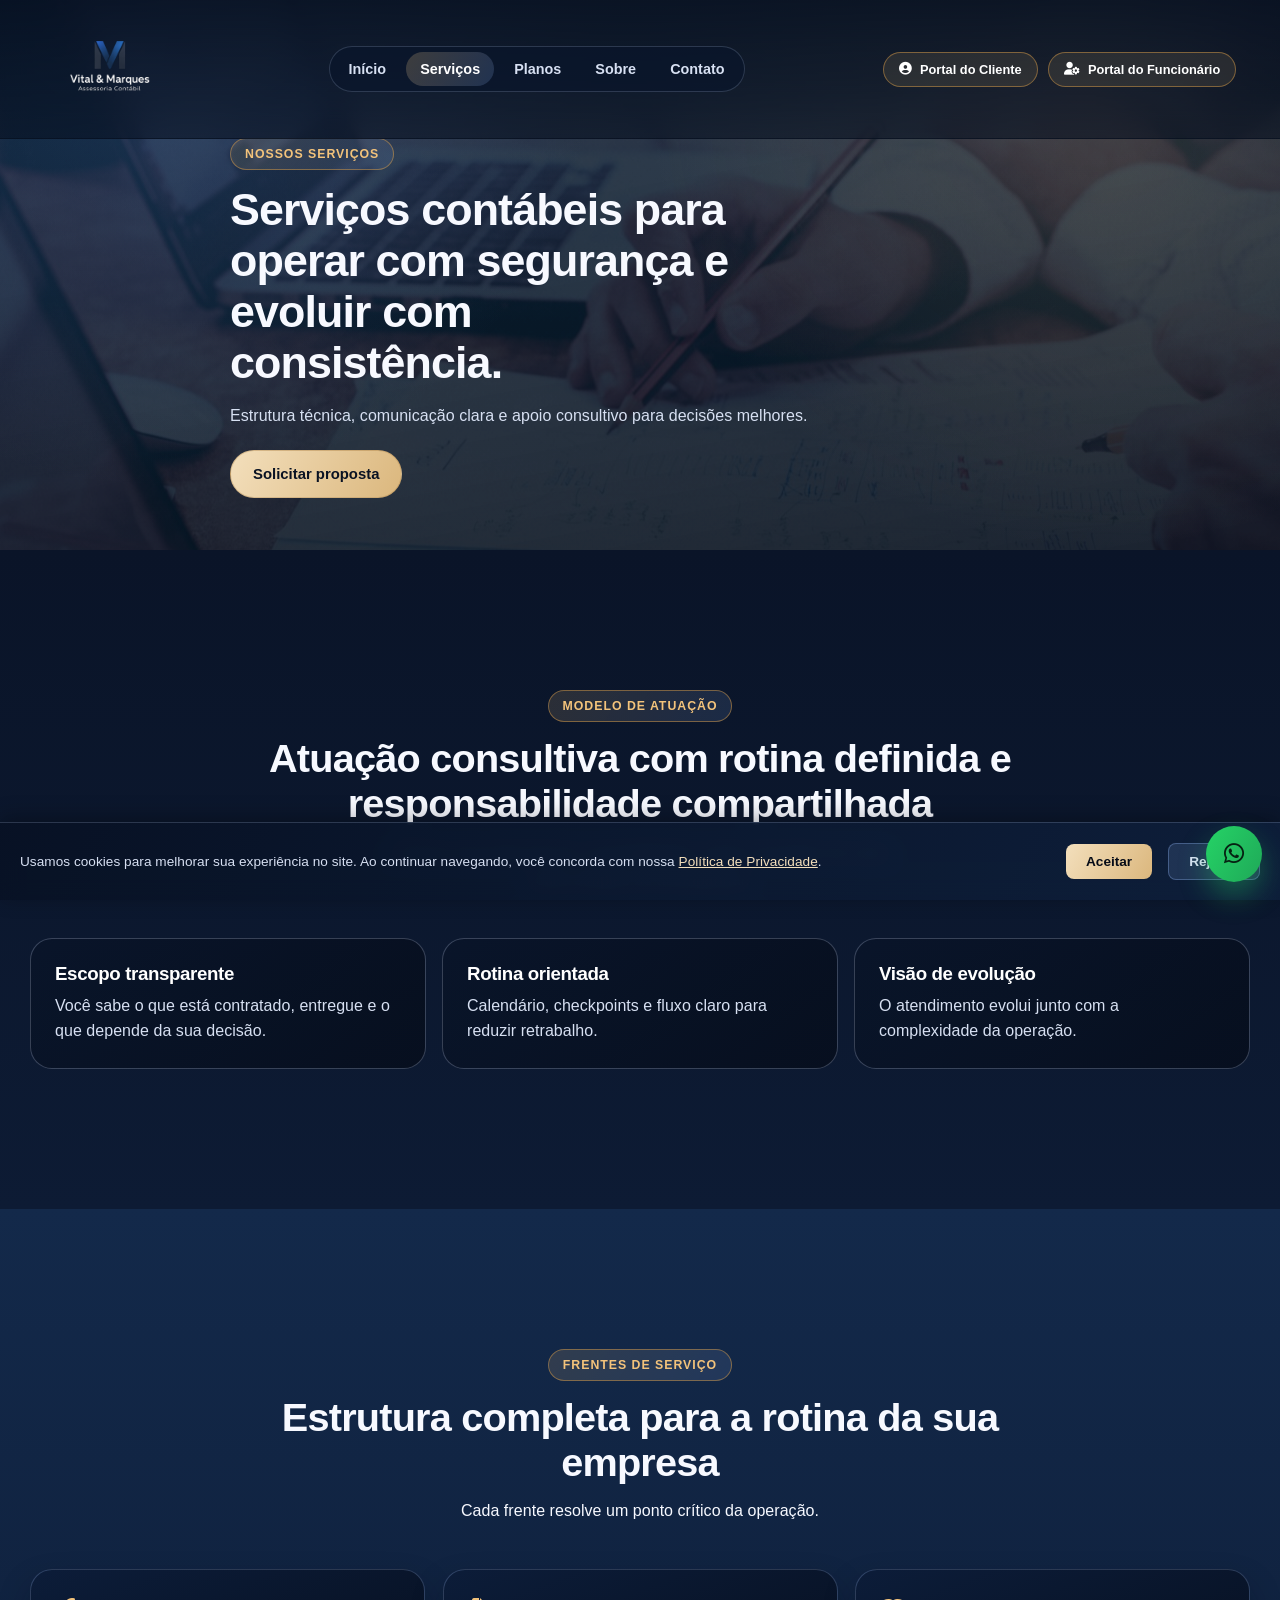
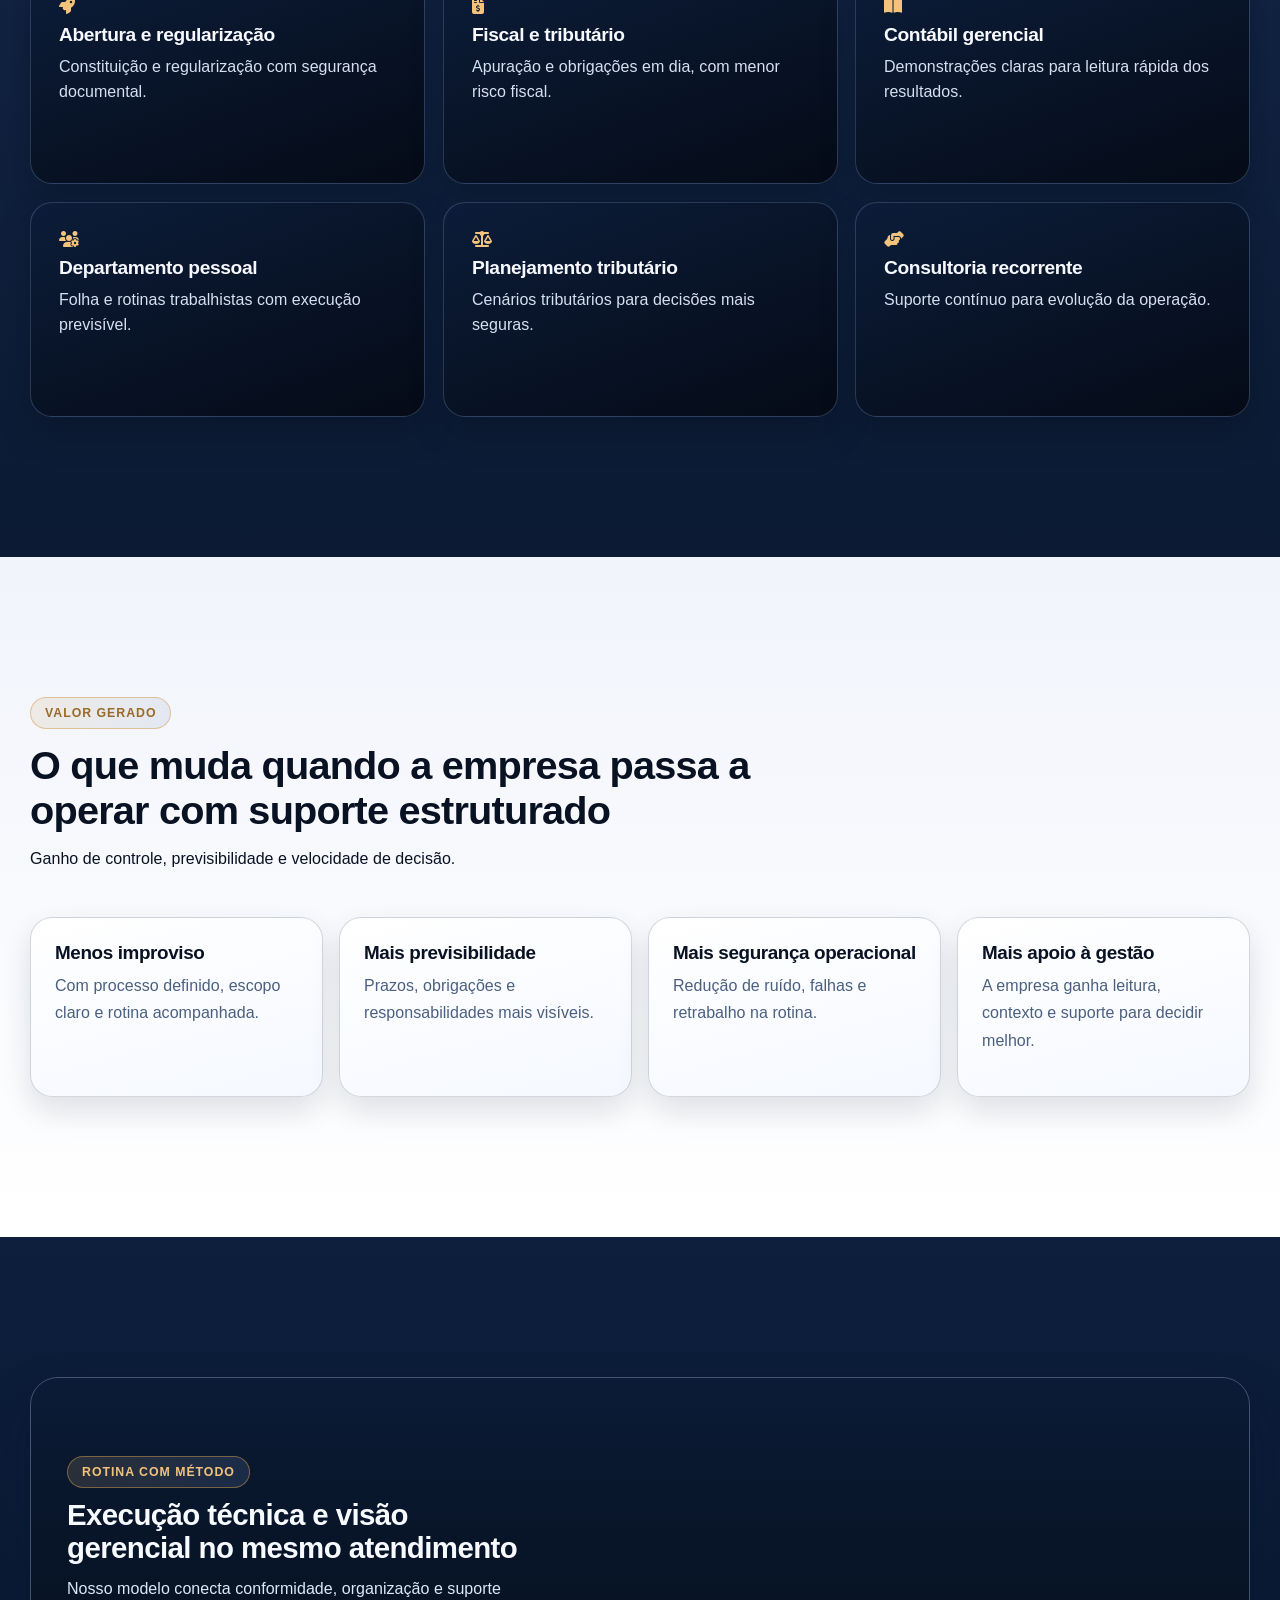
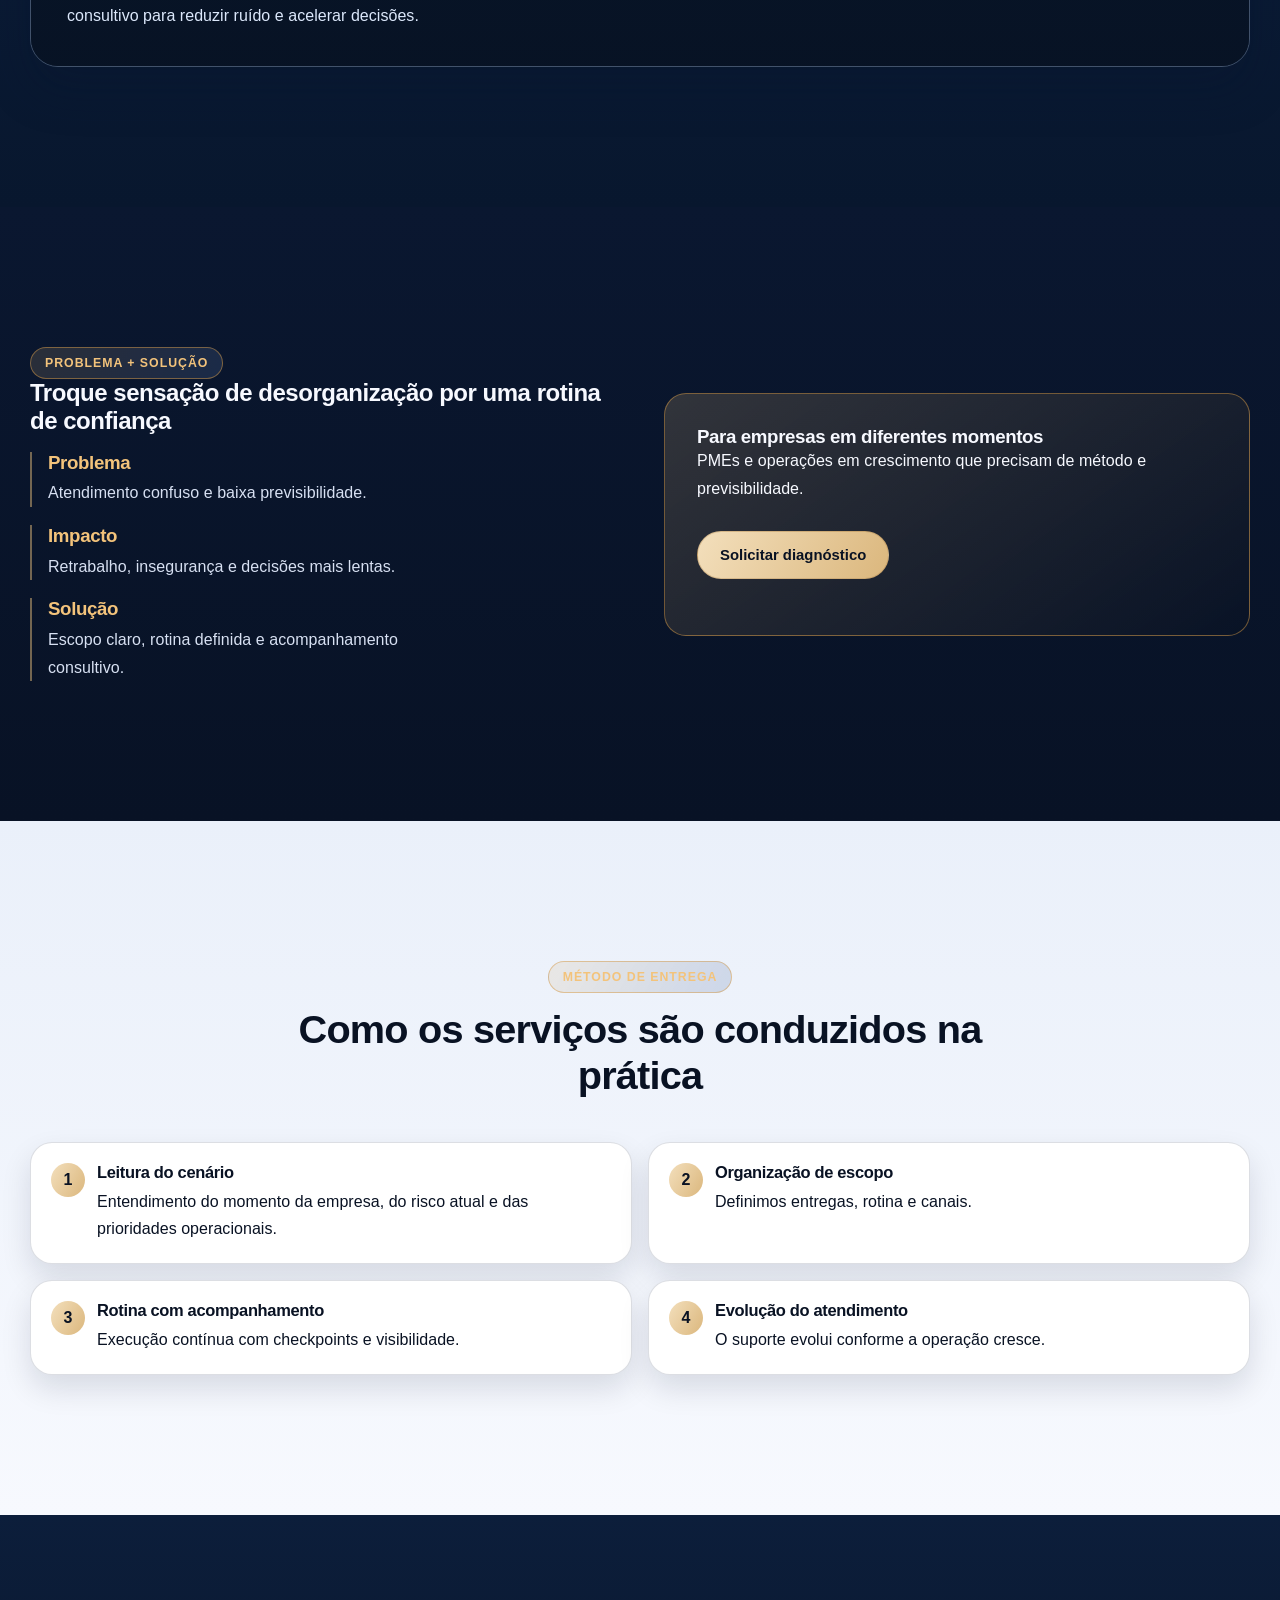
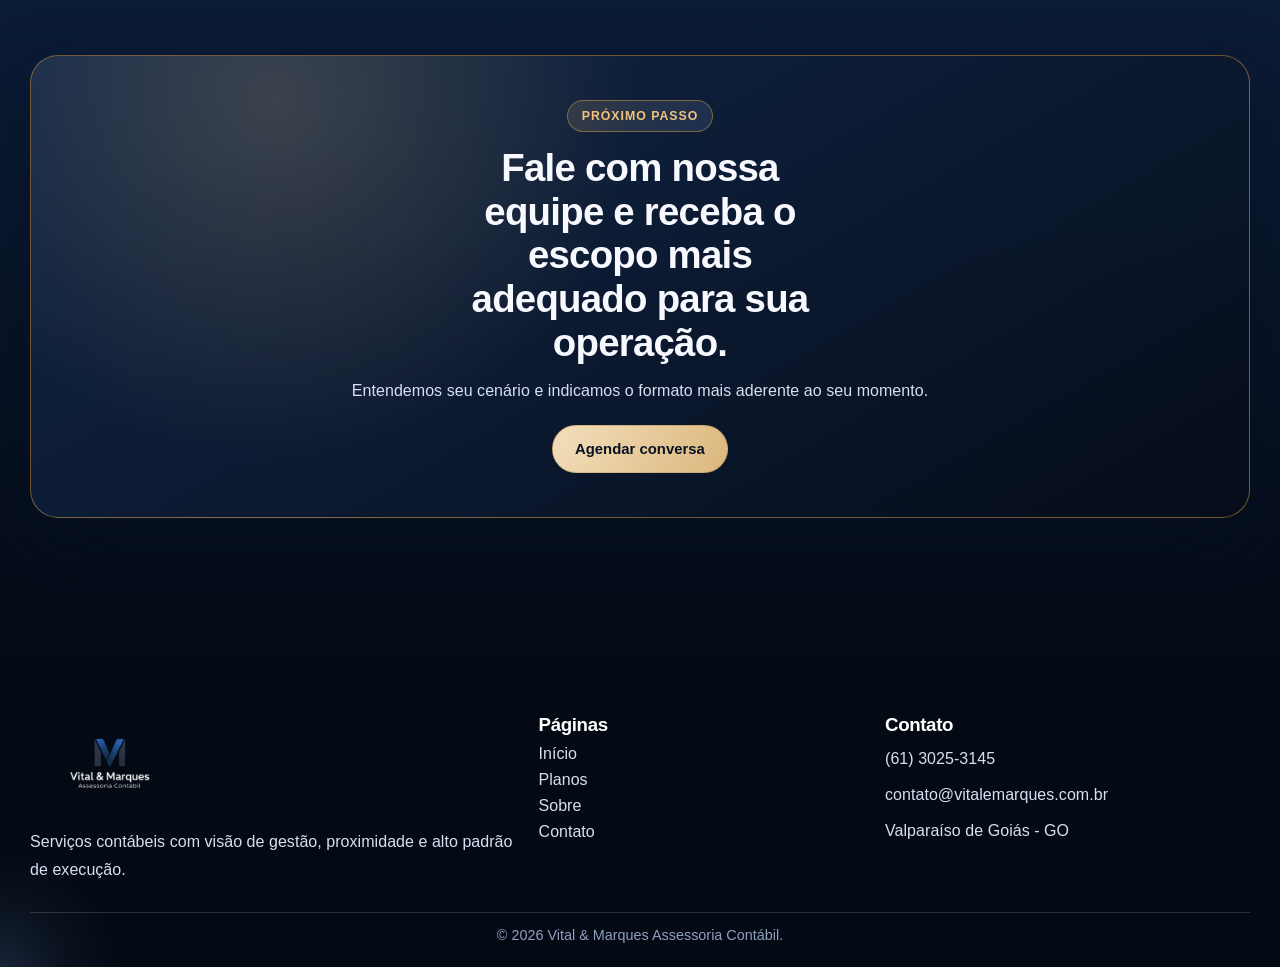
<file: pages/servicos.html>
<!DOCTYPE html>
<html lang="pt-BR">
<head>
  <meta charset="UTF-8" />
  <meta name="viewport" content="width=device-width, initial-scale=1.0" />
  <title>Serviços de Contabilidade | Vital & Marques</title>
  <meta name="description" content="Serviços contábeis com método: fiscal, departamento pessoal, contábil e consultoria para empresas que buscam segurança e crescimento." />
  <link rel="icon" type="image/png" href="../assets/img/favicon-logo.png" />
  <link rel="apple-touch-icon" href="../assets/img/favicon-logo.png" />
  
  <!-- ========== SEGURANÇA ========== -->
  <meta http-equiv="X-UA-Compatible" content="IE=edge" />
  <meta name="referrer" content="strict-origin-when-cross-origin" />
  <meta http-equiv="Content-Security-Policy" content="default-src 'self'; script-src 'self' https://cdnjs.cloudflare.com https://fonts.googleapis.com; style-src 'self' https://cdnjs.cloudflare.com https://fonts.googleapis.com 'unsafe-inline'; font-src 'self' https://fonts.gstatic.com https://cdnjs.cloudflare.com data:; img-src 'self' https: data:; connect-src 'self' https:; frame-src 'none'; object-src 'none'; base-uri 'self'; form-action 'self' https://wa.me;" />
  <meta name="format-detection" content="telephone=no,email=no,address=no" />
  <!-- ========== FIM SEGURANÇA ========== -->
  
  <link rel="preconnect" href="https://fonts.googleapis.com" />
  <link rel="preconnect" href="https://fonts.gstatic.com" crossorigin />
  <link href="https://fonts.googleapis.com/css2?family=Manrope:wght@400;500;600;700;800&display=swap" rel="stylesheet" />
  <link rel="stylesheet" href="https://cdnjs.cloudflare.com/ajax/libs/font-awesome/6.5.1/css/all.min.css" />
  <link rel="stylesheet" href="../assets/css/style.css" />
</head>
<body class="page-servicos">
  <header id="header" class="site-header">
    <div class="container header-content">
      <a href="../index.html" class="brand"><img src="/assets/img/logo-preta.png" class="brand-logo" alt="Logo" /><span class="brand-text"><strong>Vital & Marques</strong><small>Assessoria Contábil</small></span></a>
      <nav class="desktop-nav"><a href="../index.html">Início</a><a href="servicos.html" class="is-active">Serviços</a><a href="planos.html">Planos</a><a href="sobre.html">Sobre</a><a href="contato.html">Contato</a></nav>
      <div class="header-actions"><a class="btn-portal" href="https://onvio.com.br/login/" target="_blank" rel="noopener"><i class="fa-solid fa-circle-user"></i> Portal do Cliente</a><a class="btn-portal" href="https://onvio.com.br/login/" target="_blank" rel="noopener"><i class="fa-solid fa-user-gear"></i> Portal do Funcionário</a></div>
      <button id="mobile-btn" class="mobile-menu-icon" aria-expanded="false" aria-controls="mobile-menu"><i class="fa-solid fa-bars"></i></button>
    </div>
    <nav id="mobile-menu" class="mobile-nav"><a href="../index.html">Início</a><a href="servicos.html">Serviços</a><a href="planos.html">Planos</a><a href="sobre.html">Sobre</a><a href="contato.html">Contato</a><div class="mobile-divider"></div><a class="mobile-whatsapp" href="https://wa.me/556130253145" data-wa-topic="Serviços" target="_blank" rel="noopener">Falar no WhatsApp</a></nav>
  </header>

  <main>
    <!-- Início do topo compacto da página de serviços -->
    <section class="internal-top internal-top-servicos">
      <div class="container internal-top-shell reveal">
        <!-- Ajuste do label institucional da página de serviços -->
        <span class="kicker">Nossos serviços</span>
        <!-- Ajuste do título principal da página de serviços -->
        <h1>Serviços contábeis para operar com segurança e evoluir com consistência.</h1>
        <!-- Ajuste do subtítulo principal da página de serviços -->
        <p>Estrutura técnica, comunicação clara e apoio consultivo para decisões melhores.</p>
        <!-- Ajuste do CTA principal da página de serviços -->
        <div class="internal-top-cta">
          <a class="btn-primary" href="https://wa.me/556130253145" data-wa-topic="Solicitar proposta de serviços" target="_blank" rel="noopener">Solicitar proposta</a>
        </div>
      </div>
    </section>
    <!-- Fim do topo compacto da página de serviços -->

    <section class="section servicos-modelo">
      <div class="container">
        <div class="section-header reveal">
          <span class="kicker">Modelo de atuação</span>
          <h2>Atuação consultiva com rotina definida e responsabilidade compartilhada</h2>
          <p>Unimos execução técnica, previsibilidade e apoio consultivo em uma rotina simples de acompanhar.</p>
        </div>
        <div class="servicos-modelo-grid">
          <article class="servicos-modelo-item reveal">
            <h3>Escopo transparente</h3>
            <p>Você sabe o que está contratado, entregue e o que depende da sua decisão.</p>
          </article>
          <article class="servicos-modelo-item reveal">
            <h3>Rotina orientada</h3>
            <p>Calendário, checkpoints e fluxo claro para reduzir retrabalho.</p>
          </article>
          <article class="servicos-modelo-item reveal">
            <h3>Visão de evolução</h3>
            <p>O atendimento evolui junto com a complexidade da operação.</p>
          </article>
        </div>
      </div>
    </section>

    <!-- Seção de frentes de serviço -->
    <section class="section servicos-frentes">
      <div class="container">
        <div class="section-header reveal">
          <span class="kicker">Frentes de serviço</span>
          <h2>Estrutura completa para a rotina da sua empresa</h2>
          <p>Cada frente resolve um ponto crítico da operação.</p>
        </div>

        <div class="card-grid col-3">
          <article class="premium-card servicos-card reveal"><i class="fa-solid fa-rocket"></i><h3>Abertura e regularização</h3><p>Constituição e regularização com segurança documental.</p></article>
          <article class="premium-card servicos-card reveal"><i class="fa-solid fa-file-invoice-dollar"></i><h3>Fiscal e tributário</h3><p>Apuração e obrigações em dia, com menor risco fiscal.</p></article>
          <article class="premium-card servicos-card reveal"><i class="fa-solid fa-book-open"></i><h3>Contábil gerencial</h3><p>Demonstrações claras para leitura rápida dos resultados.</p></article>
          <article class="premium-card servicos-card reveal"><i class="fa-solid fa-users-gear"></i><h3>Departamento pessoal</h3><p>Folha e rotinas trabalhistas com execução previsível.</p></article>
          <article class="premium-card servicos-card reveal"><i class="fa-solid fa-scale-balanced"></i><h3>Planejamento tributário</h3><p>Cenários tributários para decisões mais seguras.</p></article>
          <article class="premium-card servicos-card reveal"><i class="fa-solid fa-handshake-angle"></i><h3>Consultoria recorrente</h3><p>Suporte contínuo para evolução da operação.</p></article>
        </div>
      </div>
    </section>

    <!-- Seção de valor gerado -->
    <section class="section servicos-ganhos">
      <div class="container">
        <div class="section-header section-header-left reveal">
          <span class="kicker kicker-dark">Valor gerado</span>
          <h2>O que muda quando a empresa passa a operar com suporte estruturado</h2>
          <p>Ganho de controle, previsibilidade e velocidade de decisão.</p>
        </div>

        <div class="card-grid col-4 servicos-ganhos-grid">
          <article class="feature-card servicos-ganho-card reveal"><h3>Menos improviso</h3><p>Com processo definido, escopo claro e rotina acompanhada.</p></article>
          <article class="feature-card servicos-ganho-card reveal"><h3>Mais previsibilidade</h3><p>Prazos, obrigações e responsabilidades mais visíveis.</p></article>
          <article class="feature-card servicos-ganho-card reveal"><h3>Mais segurança operacional</h3><p>Redução de ruído, falhas e retrabalho na rotina.</p></article>
          <article class="feature-card servicos-ganho-card reveal"><h3>Mais apoio à gestão</h3><p>A empresa ganha leitura, contexto e suporte para decidir melhor.</p></article>
        </div>
      </div>
    </section>

    <section class="section servicos-visual-section">
      <div class="container">
        <article class="visual-photo-panel servicos-photo-panel reveal">
          <div class="visual-photo-content">
            <span class="kicker">Rotina com método</span>
            <h3>Execução técnica e visão gerencial no mesmo atendimento</h3>
            <p>Nosso modelo conecta conformidade, organização e suporte consultivo para reduzir ruído e acelerar decisões.</p>
          </div>
        </article>
      </div>
    </section>

    <!-- Seção problema + solução -->
    <section class="section servicos-editorial">
      <div class="container split">
        <div class="servicos-editorial-content reveal">
          <span class="kicker">Problema + solução</span>
          <h2>Troque sensação de desorganização por uma rotina de confiança</h2>

          <div class="servicos-editorial-block">
            <h3>Problema</h3>
            <p>Atendimento confuso e baixa previsibilidade.</p>
          </div>
          <div class="servicos-editorial-block">
            <h3>Impacto</h3>
            <p>Retrabalho, insegurança e decisões mais lentas.</p>
          </div>
          <div class="servicos-editorial-block">
            <h3>Solução</h3>
            <p>Escopo claro, rotina definida e acompanhamento consultivo.</p>
          </div>
        </div>

        <aside class="highlight-box servicos-ideal-box reveal">
          <h3>Para empresas em diferentes momentos</h3>
          <p>PMEs e operações em crescimento que precisam de método e previsibilidade.</p>
          <div class="hero-ctas">
            <a class="btn-primary" href="https://wa.me/556130253145" data-wa-topic="Solicitar diagnóstico inicial" target="_blank" rel="noopener">Solicitar diagnóstico</a>
          </div>
        </aside>
      </div>
    </section>

    <!-- Seção processo -->
    <section class="section servicos-processo">
      <div class="container">
        <div class="section-header reveal">
          <span class="kicker">Método de entrega</span>
          <h2>Como os serviços são conduzidos na prática</h2>
        </div>

        <ol class="timeline servicos-timeline">
          <li class="reveal"><span>1</span><div><h3>Leitura do cenário</h3><p>Entendimento do momento da empresa, do risco atual e das prioridades operacionais.</p></div></li>
          <li class="reveal"><span>2</span><div><h3>Organização de escopo</h3><p>Definimos entregas, rotina e canais.</p></div></li>
          <li class="reveal"><span>3</span><div><h3>Rotina com acompanhamento</h3><p>Execução contínua com checkpoints e visibilidade.</p></div></li>
          <li class="reveal"><span>4</span><div><h3>Evolução do atendimento</h3><p>O suporte evolui conforme a operação cresce.</p></div></li>
        </ol>
      </div>
    </section>

    <!-- CTA final da página de serviços -->
    <section class="section section-final-cta servicos-cta-final">
      <div class="container final-cta-box reveal">
        <span class="kicker">Próximo passo</span>
        <h2>Fale com nossa equipe e receba o escopo mais adequado para sua operação.</h2>
        <p>Entendemos seu cenário e indicamos o formato mais aderente ao seu momento.</p>
        <a class="btn-primary" href="https://wa.me/556130253145" data-wa-topic="Falar com consultor sobre escopo" target="_blank" rel="noopener">Agendar conversa</a>
      </div>
    </section>
    <!-- Fim do CTA final da página de serviços -->
  </main>

  <footer><div class="container footer-grid"><div class="footer-col"><a href="../index.html" class="brand"><img src="/assets/img/logo-preta.png" class="brand-logo" alt="Logo" /><span class="brand-text"><strong>Vital & Marques</strong><small>Assessoria Contábil</small></span></a><p>Serviços contábeis com visão de gestão, proximidade e alto padrão de execução.</p></div><div class="footer-col"><h3>Páginas</h3><a href="../index.html">Início</a><a href="planos.html">Planos</a><a href="sobre.html">Sobre</a><a href="contato.html">Contato</a></div><div class="footer-col"><h3>Contato</h3><p>(61) 3025-3145</p><p>contato@vitalemarques.com.br</p><p>Valparaíso de Goiás - GO</p></div></div><div class="container copy">© <span id="year"></span> Vital & Marques Assessoria Contábil.</div></footer>
  <a href="https://wa.me/556130253145" data-wa-topic="Serviços" class="whatsapp-float" target="_blank" rel="noopener" aria-label="Falar no WhatsApp"><i class="fa-brands fa-whatsapp"></i></a>
  <script src="../assets/js/script.js" defer></script>
</body>
</html>
</file>
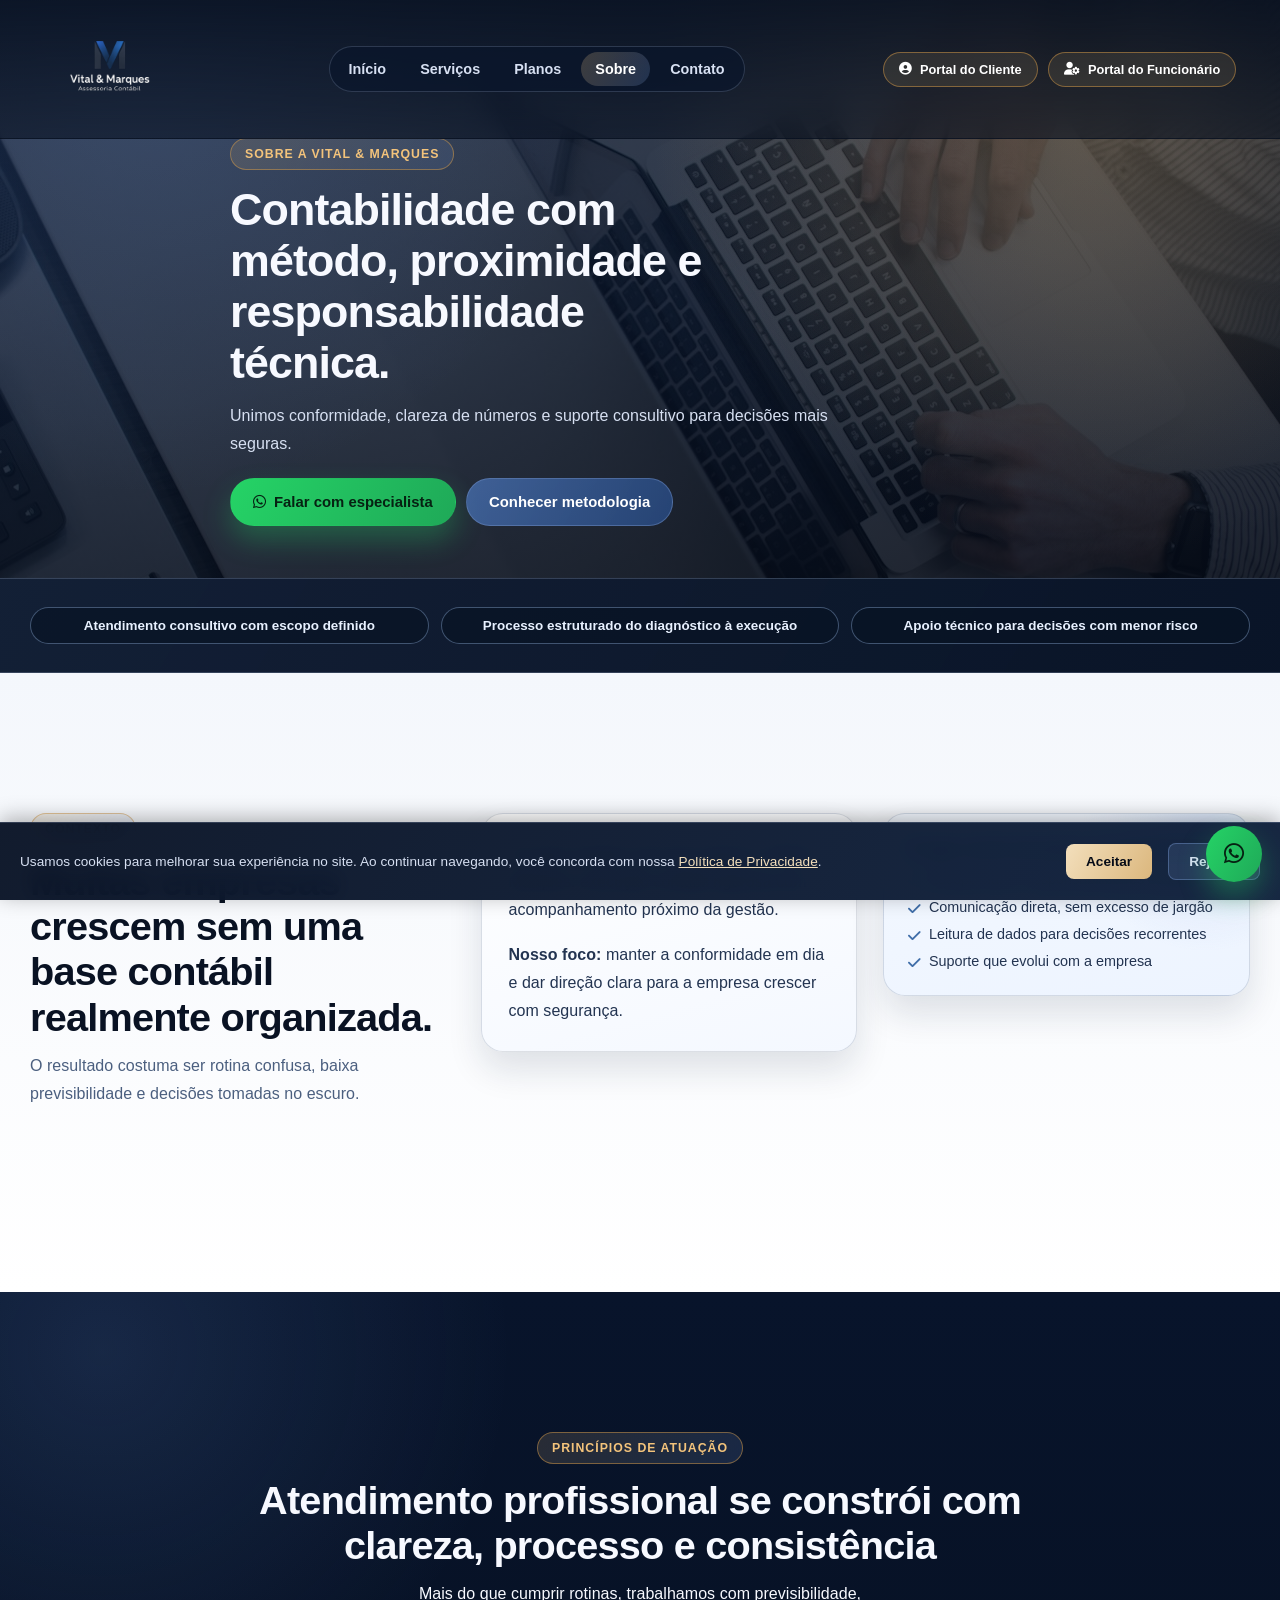
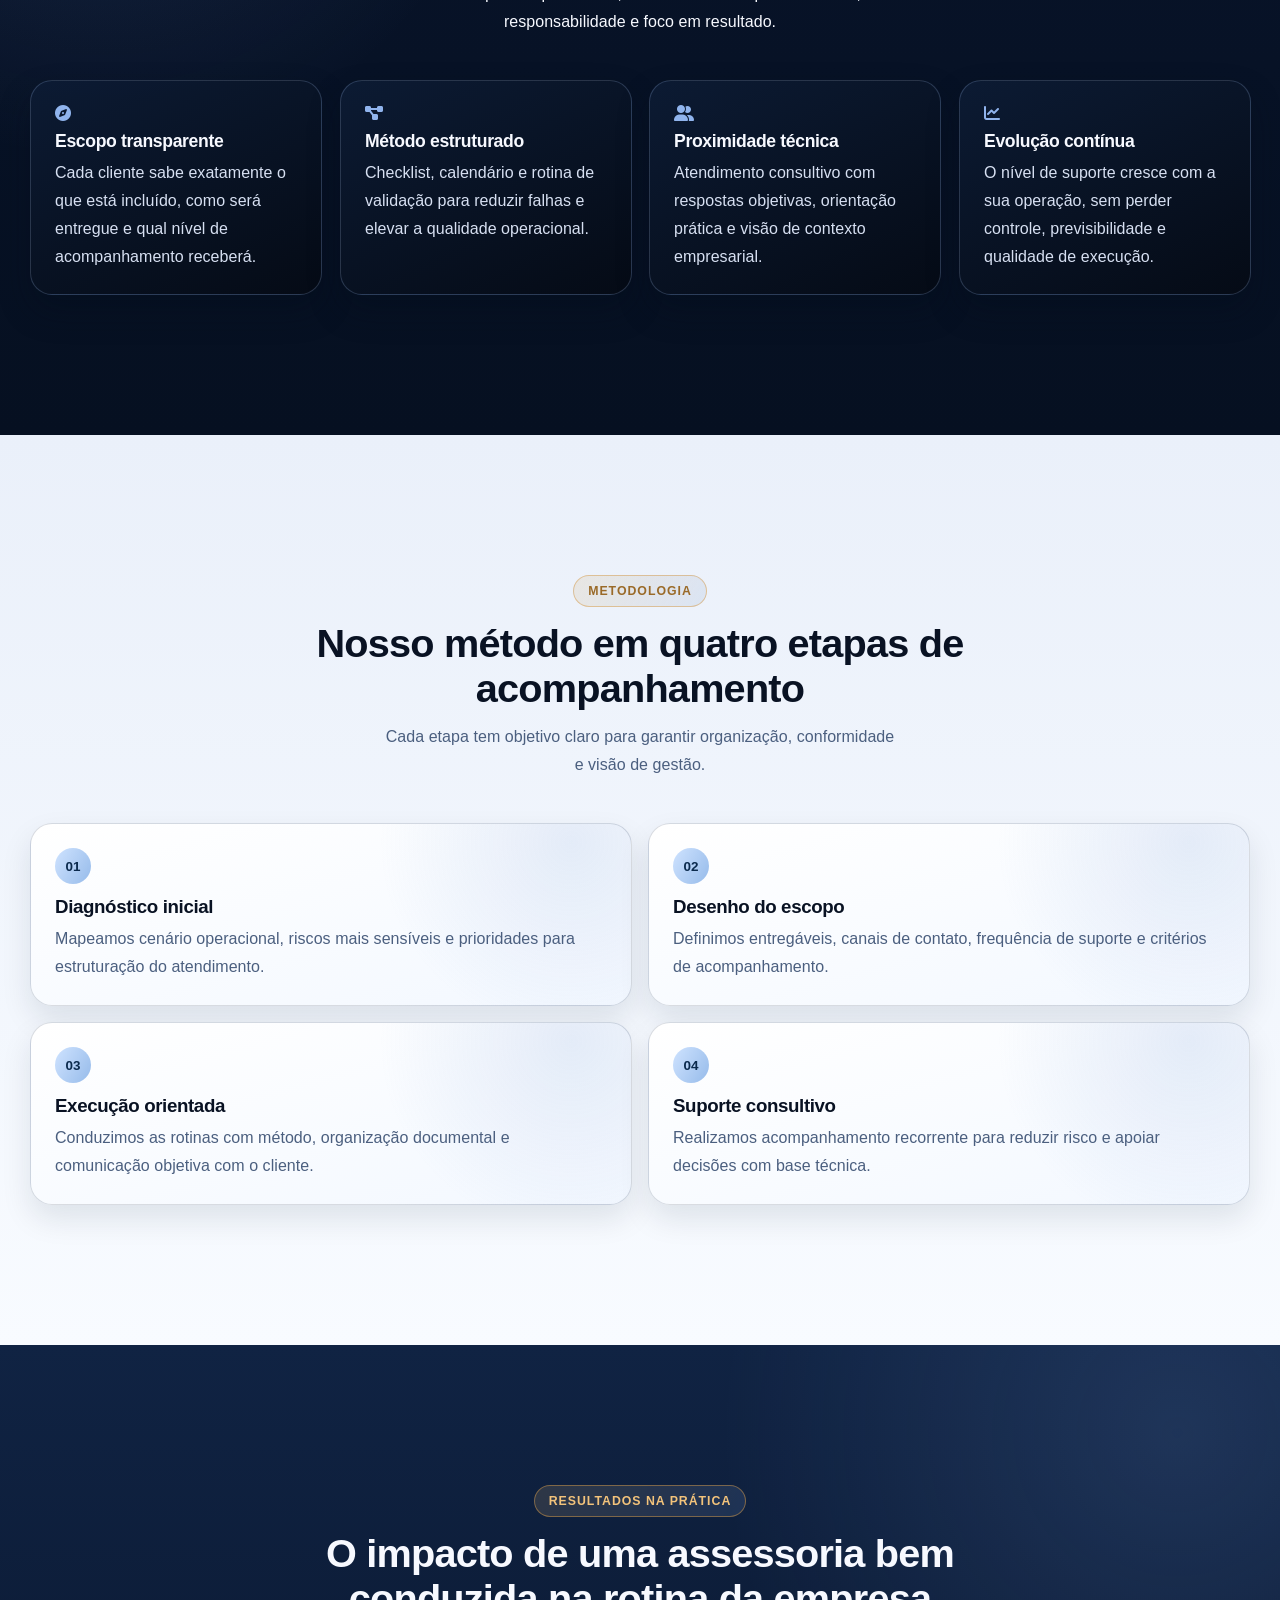
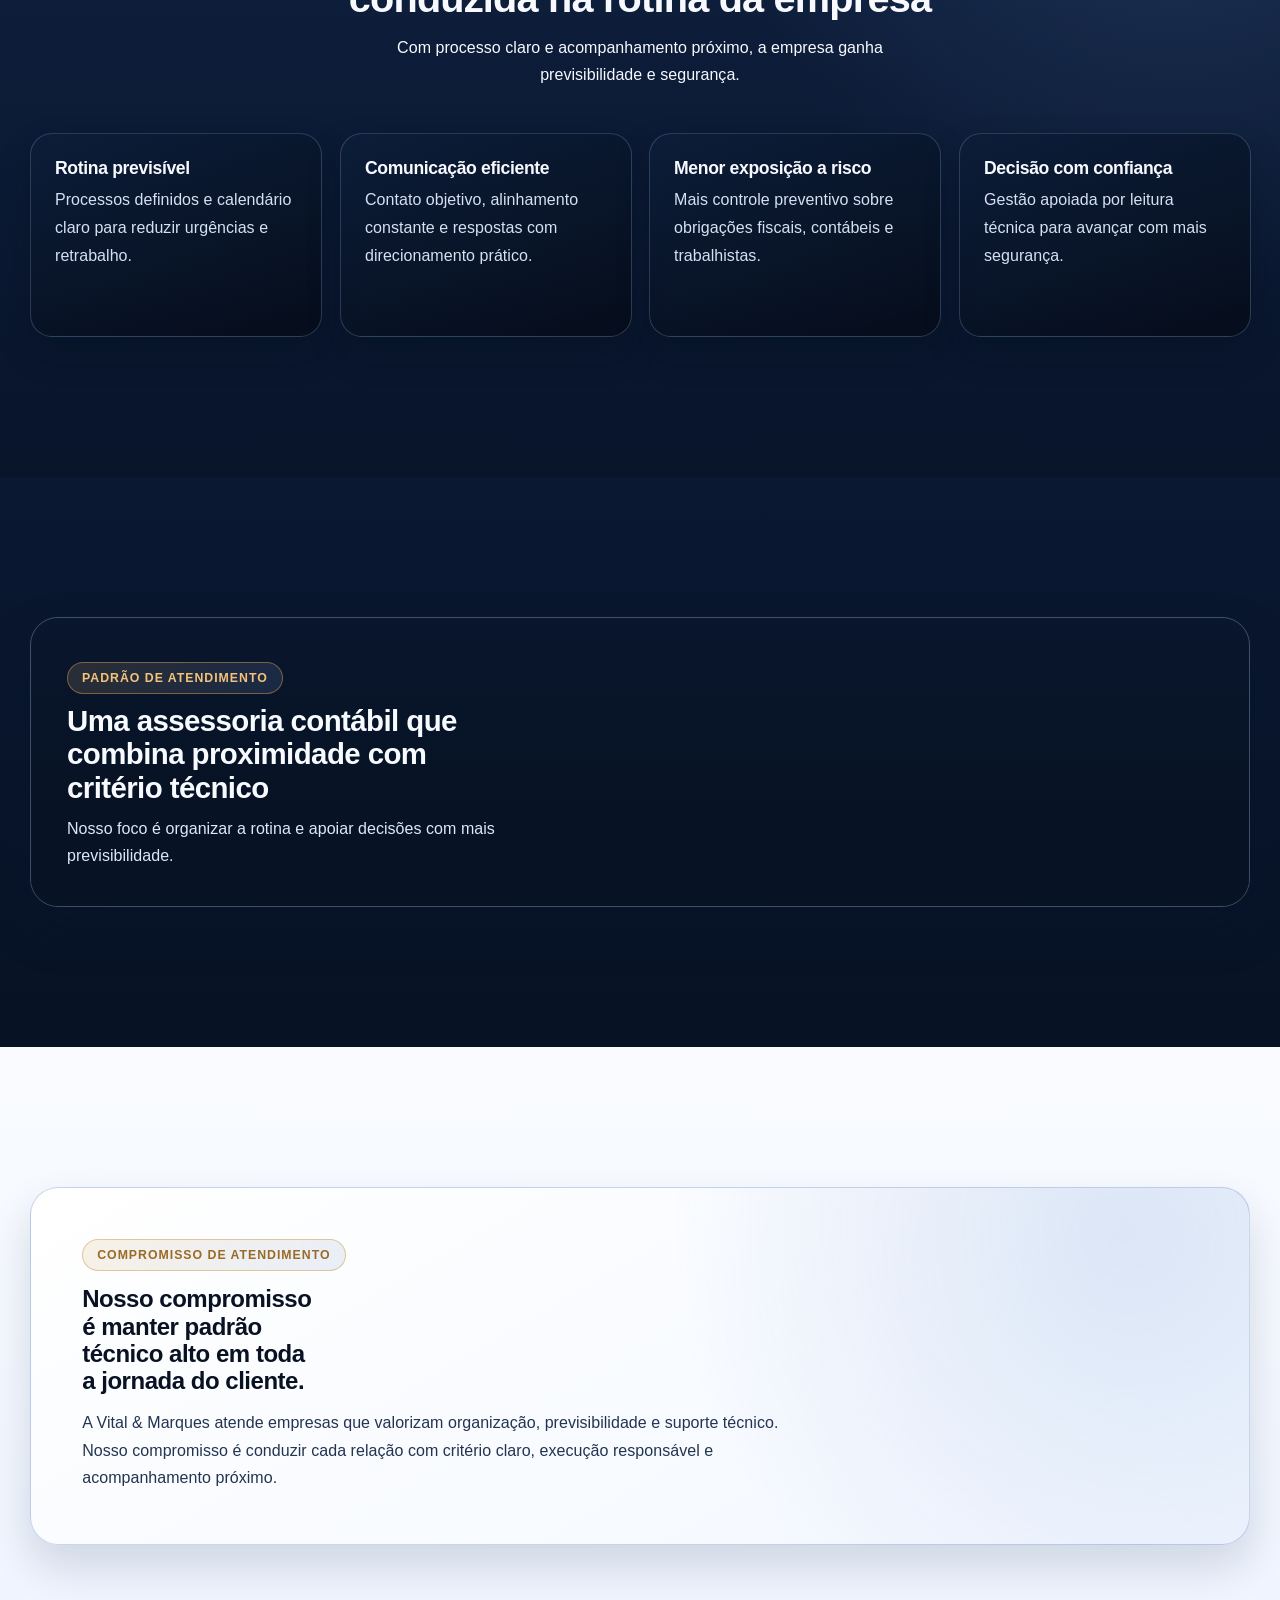
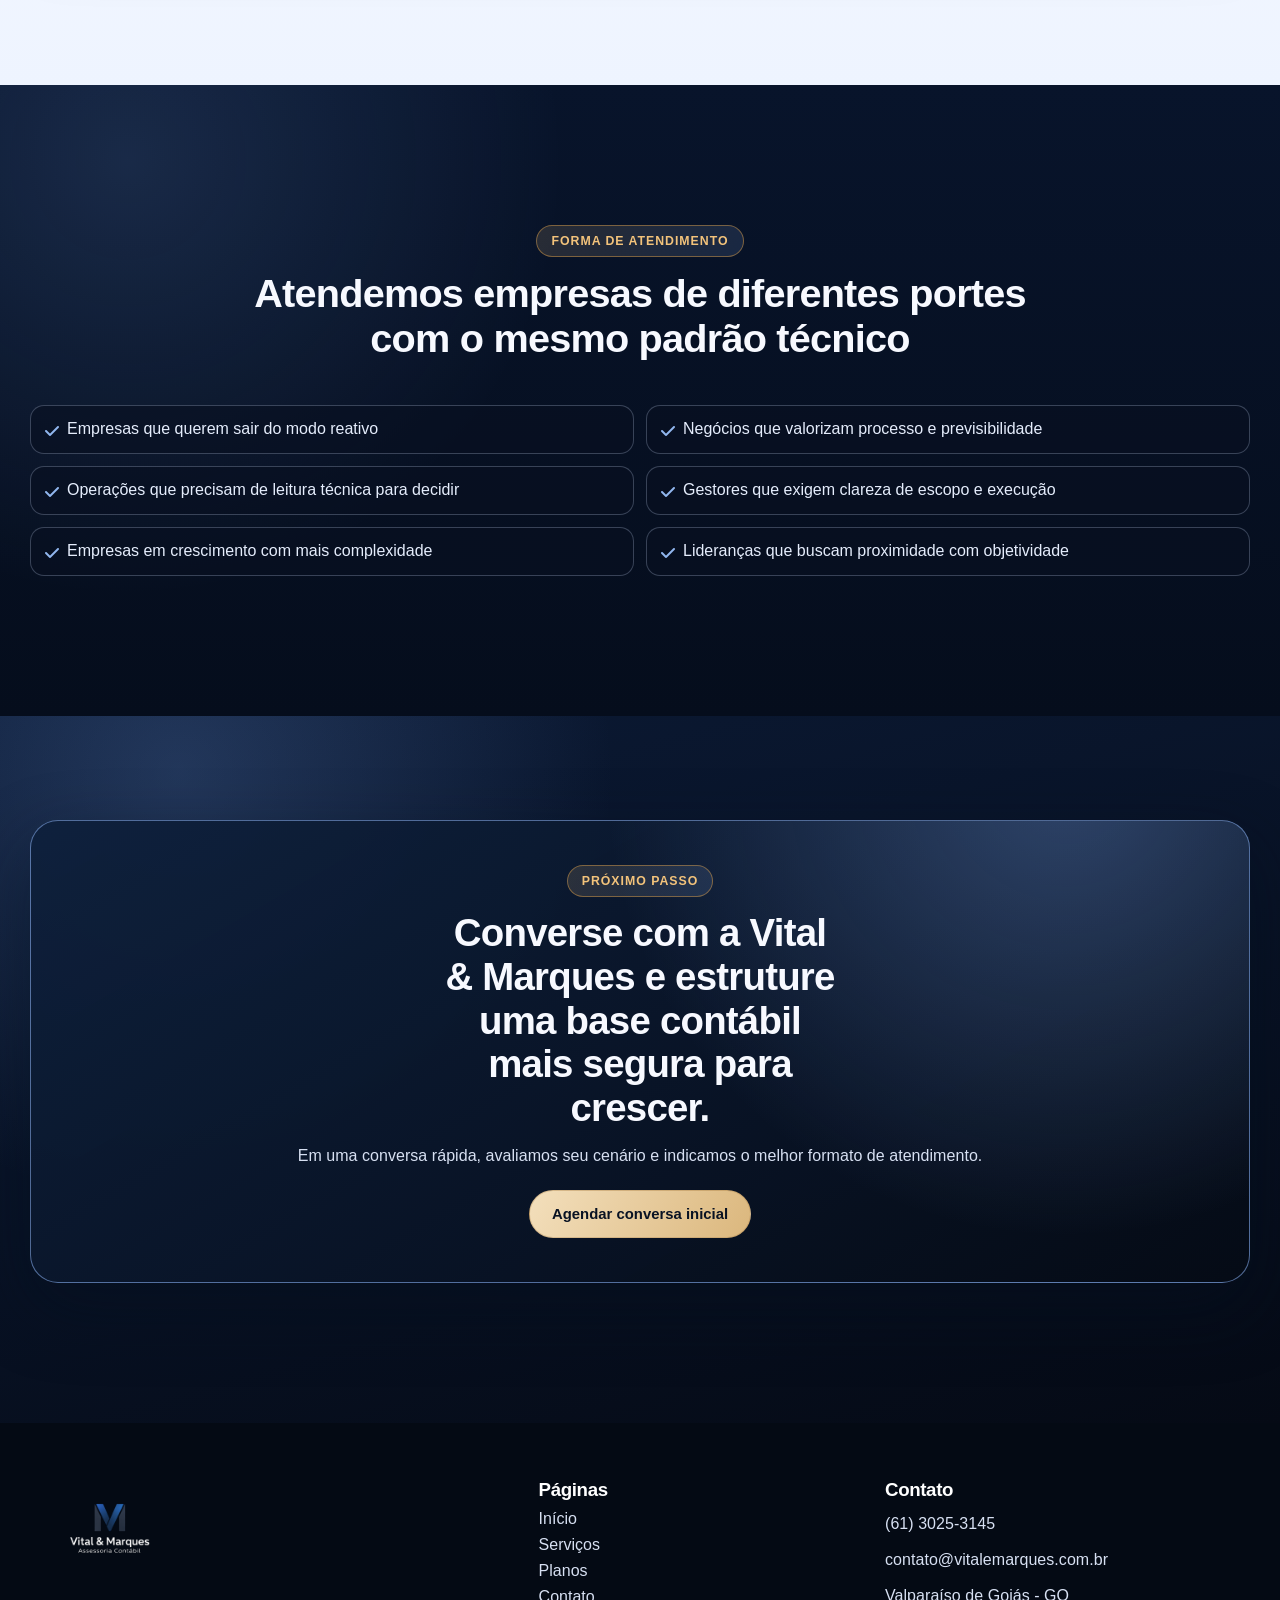
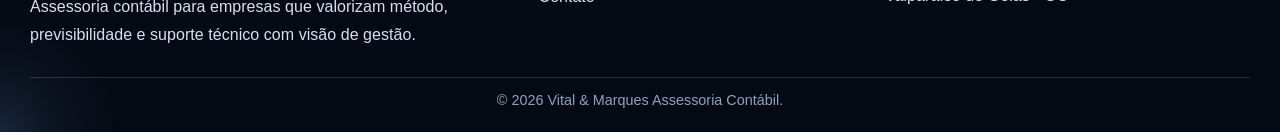
<file: pages/sobre.html>
<!DOCTYPE html>
<html lang="pt-BR">
<head>
  <meta charset="UTF-8" />
  <meta name="viewport" content="width=device-width, initial-scale=1.0" />
  <title>Sobre a Vital & Marques | Assessoria Contábil com Método e Gestão</title>
  <meta name="description" content="Conheça a Vital & Marques, nossa metodologia de atendimento e como transformamos a contabilidade em base de segurança para decisões empresariais." />
  <link rel="icon" type="image/png" href="../assets/img/favicon-logo.png" />
  <link rel="apple-touch-icon" href="../assets/img/favicon-logo.png" />
  
  <!-- ========== SEGURANÇA ========== -->
  <meta http-equiv="X-UA-Compatible" content="IE=edge" />
  <meta name="referrer" content="strict-origin-when-cross-origin" />
  <meta http-equiv="Content-Security-Policy" content="default-src 'self'; script-src 'self' https://cdnjs.cloudflare.com https://fonts.googleapis.com; style-src 'self' https://cdnjs.cloudflare.com https://fonts.googleapis.com 'unsafe-inline'; font-src 'self' https://fonts.gstatic.com https://cdnjs.cloudflare.com data:; img-src 'self' https: data:; connect-src 'self' https:; frame-src 'none'; object-src 'none'; base-uri 'self'; form-action 'self' https://wa.me;" />
  <meta name="format-detection" content="telephone=no,email=no,address=no" />
  <!-- ========== FIM SEGURANÇA ========== -->
  
  <link rel="preconnect" href="https://fonts.googleapis.com" />
  <link rel="preconnect" href="https://fonts.gstatic.com" crossorigin />
  <link href="https://fonts.googleapis.com/css2?family=Manrope:wght@400;500;600;700;800&display=swap" rel="stylesheet" />
  <link rel="stylesheet" href="https://cdnjs.cloudflare.com/ajax/libs/font-awesome/6.5.1/css/all.min.css" />
  <link rel="stylesheet" href="../assets/css/style.css" />
</head>
<body class="page-sobre">
  <header id="header" class="site-header">
    <div class="container header-content">
      <a href="../index.html" class="brand"><img src="/assets/img/logo-preta.png" class="brand-logo" alt="Logo" /><span class="brand-text"><strong>Vital & Marques</strong><small>Assessoria Contábil</small></span></a>
      <nav class="desktop-nav"><a href="../index.html">Início</a><a href="servicos.html">Serviços</a><a href="planos.html">Planos</a><a href="sobre.html" class="is-active">Sobre</a><a href="contato.html">Contato</a></nav>
      <div class="header-actions"><a class="btn-portal" href="https://onvio.com.br/login/" target="_blank" rel="noopener"><i class="fa-solid fa-circle-user"></i> Portal do Cliente</a><a class="btn-portal" href="https://onvio.com.br/login/" target="_blank" rel="noopener"><i class="fa-solid fa-user-gear"></i> Portal do Funcionário</a></div>
      <button id="mobile-btn" class="mobile-menu-icon" aria-expanded="false" aria-controls="mobile-menu"><i class="fa-solid fa-bars"></i></button>
    </div>
    <nav id="mobile-menu" class="mobile-nav"><a href="../index.html">Início</a><a href="servicos.html">Serviços</a><a href="planos.html">Planos</a><a href="sobre.html">Sobre</a><a href="contato.html">Contato</a></nav>
  </header>

  <main>
    <!-- Início do topo editorial compacto da página Sobre -->
    <section class="internal-top internal-top-sobre">
      <div class="container internal-top-shell reveal">
        <!-- Ajuste do label institucional da página Sobre -->
        <span class="kicker">Sobre a Vital & Marques</span>
        <!-- Ajuste do título principal da página Sobre -->
        <h1>Contabilidade com método, proximidade e responsabilidade técnica.</h1>
        <!-- Ajuste do subtítulo principal da página Sobre -->
        <p>Unimos conformidade, clareza de números e suporte consultivo para decisões mais seguras.</p>
        <div class="internal-top-cta">
          <a class="btn-whatsapp" href="https://wa.me/556130253145" data-wa-topic="Conhecer a Vital e Marques" target="_blank" rel="noopener"><i class="fa-brands fa-whatsapp"></i> Falar com especialista</a>
          <a class="btn-secondary" href="#metodo">Conhecer metodologia</a>
        </div>
      </div>
    </section>
    <!-- Fim do topo editorial compacto da página Sobre -->

    <section class="section-band sobre-band">
      <div class="container band-grid">
        <div class="band-chip">Atendimento consultivo com escopo definido</div>
        <div class="band-chip">Processo estruturado do diagnóstico à execução</div>
        <div class="band-chip">Apoio técnico para decisões com menor risco</div>
      </div>
    </section>

    <!-- Seção quem somos -->
    <section class="section section-light sobre-quem-somos">
      <div class="container sobre-story">
        <div class="section-header section-header-left reveal">
          <span class="kicker kicker-dark">Contexto</span>
          <h2>Muitas empresas crescem sem uma base contábil realmente organizada.</h2>
          <p>O resultado costuma ser rotina confusa, baixa previsibilidade e decisões tomadas no escuro.</p>
        </div>
        <div class="sobre-copy reveal">
          <p>Foi para resolver isso que nasceu a Vital & Marques: execução contábil rigorosa com acompanhamento próximo da gestão.</p>
          <p><strong>Nosso foco:</strong> manter a conformidade em dia e dar direção clara para a empresa crescer com segurança.</p>
        </div>
        <aside class="sobre-proof-card reveal">
          <h3>O que você encontra no atendimento</h3>
          <ul>
            <li><i class="fa-solid fa-check"></i>Escopo claro e responsabilidades definidas</li>
            <li><i class="fa-solid fa-check"></i>Comunicação direta, sem excesso de jargão</li>
            <li><i class="fa-solid fa-check"></i>Leitura de dados para decisões recorrentes</li>
            <li><i class="fa-solid fa-check"></i>Suporte que evolui com a empresa</li>
          </ul>
        </aside>
      </div>
    </section>

    <!-- Seção filosofia -->
    <section class="section section-dark sobre-filosofia">
      <div class="container">
        <div class="section-header reveal">
          <span class="kicker">Princípios de atuação</span>
          <h2>Atendimento profissional se constrói com clareza, processo e consistência</h2>
          <p>Mais do que cumprir rotinas, trabalhamos com previsibilidade, responsabilidade e foco em resultado.</p>
        </div>
        <div class="card-grid col-4 sobre-filosofia-grid">
          <article class="premium-card reveal"><i class="fa-solid fa-compass"></i><h3>Escopo transparente</h3><p>Cada cliente sabe exatamente o que está incluído, como será entregue e qual nível de acompanhamento receberá.</p></article>
          <article class="premium-card reveal"><i class="fa-solid fa-diagram-project"></i><h3>Método estruturado</h3><p>Checklist, calendário e rotina de validação para reduzir falhas e elevar a qualidade operacional.</p></article>
          <article class="premium-card reveal"><i class="fa-solid fa-user-group"></i><h3>Proximidade técnica</h3><p>Atendimento consultivo com respostas objetivas, orientação prática e visão de contexto empresarial.</p></article>
          <article class="premium-card reveal"><i class="fa-solid fa-chart-line"></i><h3>Evolução contínua</h3><p>O nível de suporte cresce com a sua operação, sem perder controle, previsibilidade e qualidade de execução.</p></article>
        </div>
      </div>
    </section>

    <!-- Seção como trabalhamos -->
    <section id="metodo" class="section section-offwhite sobre-como-trabalhamos">
      <div class="container">
        <div class="section-header reveal">
          <span class="kicker kicker-dark">Metodologia</span>
          <h2>Nosso método em quatro etapas de acompanhamento</h2>
          <p>Cada etapa tem objetivo claro para garantir organização, conformidade e visão de gestão.</p>
        </div>
        <div class="sobre-processo-grid">
          <article class="sobre-processo-item reveal"><span>01</span><h3>Diagnóstico inicial</h3><p>Mapeamos cenário operacional, riscos mais sensíveis e prioridades para estruturação do atendimento.</p></article>
          <article class="sobre-processo-item reveal"><span>02</span><h3>Desenho do escopo</h3><p>Definimos entregáveis, canais de contato, frequência de suporte e critérios de acompanhamento.</p></article>
          <article class="sobre-processo-item reveal"><span>03</span><h3>Execução orientada</h3><p>Conduzimos as rotinas com método, organização documental e comunicação objetiva com o cliente.</p></article>
          <article class="sobre-processo-item reveal"><span>04</span><h3>Suporte consultivo</h3><p>Realizamos acompanhamento recorrente para reduzir risco e apoiar decisões com base técnica.</p></article>
        </div>
      </div>
    </section>

    <!-- Seção valor percebido -->
    <section class="section section-midnight sobre-valor-percebido">
      <div class="container">
        <div class="section-header reveal">
          <span class="kicker">Resultados na prática</span>
          <h2>O impacto de uma assessoria bem conduzida na rotina da empresa</h2>
          <p>Com processo claro e acompanhamento próximo, a empresa ganha previsibilidade e segurança.</p>
        </div>
        <div class="card-grid col-4">
          <article class="service-card reveal"><h3>Rotina previsível</h3><p>Processos definidos e calendário claro para reduzir urgências e retrabalho.</p></article>
          <article class="service-card reveal"><h3>Comunicação eficiente</h3><p>Contato objetivo, alinhamento constante e respostas com direcionamento prático.</p></article>
          <article class="service-card reveal"><h3>Menor exposição a risco</h3><p>Mais controle preventivo sobre obrigações fiscais, contábeis e trabalhistas.</p></article>
          <article class="service-card reveal"><h3>Decisão com confiança</h3><p>Gestão apoiada por leitura técnica para avançar com mais segurança.</p></article>
        </div>
      </div>
    </section>

    <section class="section sobre-visual-section">
      <div class="container">
        <article class="visual-photo-panel sobre-photo-panel reveal">
          <div class="visual-photo-content">
            <span class="kicker">Padrão de atendimento</span>
            <h3>Uma assessoria contábil que combina proximidade com critério técnico</h3>
            <p>Nosso foco é organizar a rotina e apoiar decisões com mais previsibilidade.</p>
          </div>
        </article>
      </div>
    </section>

    <!-- Seção compromisso -->
    <section class="section section-light sobre-compromisso">
      <div class="container">
        <article class="sobre-manifesto reveal">
          <span class="kicker kicker-dark">Compromisso de atendimento</span>
          <h2>Nosso compromisso é manter padrão técnico alto em toda a jornada do cliente.</h2>
          <p>A Vital & Marques atende empresas que valorizam organização, previsibilidade e suporte técnico. Nosso compromisso é conduzir cada relação com critério claro, execução responsável e acompanhamento próximo.</p>
        </article>
      </div>
    </section>

    <!-- Seção de aderência de atendimento -->
    <section class="section section-dark sobre-ideal">
      <div class="container">
        <div class="section-header reveal">
          <span class="kicker">Forma de atendimento</span>
          <h2>Atendemos empresas de diferentes portes com o mesmo padrão técnico</h2>
        </div>
        <ul class="sobre-ideal-list reveal">
          <li><i class="fa-solid fa-check"></i>Empresas que querem sair do modo reativo</li>
          <li><i class="fa-solid fa-check"></i>Negócios que valorizam processo e previsibilidade</li>
          <li><i class="fa-solid fa-check"></i>Operações que precisam de leitura técnica para decidir</li>
          <li><i class="fa-solid fa-check"></i>Gestores que exigem clareza de escopo e execução</li>
          <li><i class="fa-solid fa-check"></i>Empresas em crescimento com mais complexidade</li>
          <li><i class="fa-solid fa-check"></i>Lideranças que buscam proximidade com objetividade</li>
        </ul>
      </div>
    </section>

    <!-- Seção CTA final -->
    <section class="section section-final-cta sobre-cta-final">
      <div class="container">
        <div class="final-cta-box reveal">
          <span class="kicker">Próximo passo</span>
          <h2>Converse com a Vital & Marques e estruture uma base contábil mais segura para crescer.</h2>
          <p>Em uma conversa rápida, avaliamos seu cenário e indicamos o melhor formato de atendimento.</p>
          <a class="btn-primary" href="https://wa.me/556130253145" data-wa-topic="Agendar conversa inicial" target="_blank" rel="noopener">Agendar conversa inicial</a>
        </div>
      </div>
    </section>
  </main>

  <footer><div class="container footer-grid"><div class="footer-col"><a href="../index.html" class="brand"><img src="/assets/img/logo-preta.png" class="brand-logo" alt="Logo" /><span class="brand-text"><strong>Vital & Marques</strong><small>Assessoria Contábil</small></span></a><p>Assessoria contábil para empresas que valorizam método, previsibilidade e suporte técnico com visão de gestão.</p></div><div class="footer-col"><h3>Páginas</h3><a href="../index.html">Início</a><a href="servicos.html">Serviços</a><a href="planos.html">Planos</a><a href="contato.html">Contato</a></div><div class="footer-col"><h3>Contato</h3><p>(61) 3025-3145</p><p>contato@vitalemarques.com.br</p><p>Valparaíso de Goiás - GO</p></div></div><div class="container copy">© <span id="year"></span> Vital & Marques Assessoria Contábil.</div></footer>
  <a href="https://wa.me/556130253145" data-wa-topic="Sobre a empresa" class="whatsapp-float" target="_blank" rel="noopener" aria-label="Falar no WhatsApp"><i class="fa-brands fa-whatsapp"></i></a>
  <script src="../assets/js/script.js" defer></script>
</body>
</html>
</file>
<file: assets/css/style.css>
/* =========================================================
   VITAL & MARQUES — ESTILOS GLOBAIS
   Arquivo principal de identidade visual e componentes.
   ========================================================= */

:root {
  /* ===== Paleta principal (edite aqui para ajustar branding) ===== */
  --navy-950: #050b17;
  --navy-900: #081225;
  --navy-850: #0e1f3b;
  --navy-800: #142a4d;
  --blue-500: #2f5fa8;

  /* ===== Superfícies claras para contraste entre seções ===== */
  --offwhite-100: #f6f8fc;
  --offwhite-200: #edf1f8;
  --paper-100: #ffffff;

  /* ===== Texto ===== */
  --ink-950: #091223;
  --ink-800: #233451;
  --ink-600: #4b5f7f;
  --ink-100: #f7f9ff;
  --ink-200: #d7e0f2;

  /* ===== Destaque premium em ambar ===== */
  --gold-300: #f3c37b;
  --gold-500: #d69a46;
  --gold-700: #9a6a28;

  /* ===== Verde exclusivo para WhatsApp ===== */
  --wa-500: #25d366;
  --wa-600: #1fa958;

  /* ===== Linhas, raio e sombras ===== */
  --line-dark: rgba(142, 170, 220, 0.28);
  --line-soft: rgba(20, 39, 70, 0.15);
  --line-gold: rgba(214, 154, 70, 0.5);
  --radius-xl: 30px;
  --radius-lg: 22px;
  --radius-md: 16px;
  --radius-sm: 12px;
  --shadow-soft: 0 14px 30px rgba(6, 19, 41, 0.12);
  --shadow-deep: 0 26px 70px rgba(5, 15, 31, 0.45);
  --ease: 280ms cubic-bezier(0.22, 0.61, 0.36, 1);
}

/* ===== Reset/base ===== */
* { box-sizing: border-box; margin: 0; padding: 0; }
html { scroll-behavior: smooth; }
body {
  font-family: "Manrope", "Inter", sans-serif;
  color: var(--ink-100);
  background: var(--navy-950);
  overflow-x: clip;
  text-rendering: optimizeLegibility;
  -webkit-font-smoothing: antialiased;
}
a { color: inherit; text-decoration: none; }
img { display: block; max-width: 100%; }
ul, ol { list-style: none; }
h1, h2, h3, h4 { letter-spacing: -0.02em; line-height: 1.14; }
p { line-height: 1.74; letter-spacing: 0.003em; }

/* ===== Estrutura de layout ===== */
.container { width: min(1220px, calc(100% - 56px)); margin-inline: auto; }
.section { position: relative; padding: 140px 0; }
.section-light { background: linear-gradient(180deg, var(--offwhite-100), var(--paper-100)); color: var(--ink-950); }
.section-dark { background: linear-gradient(180deg, #091427, #0b1a32); }
.section-midnight { background: linear-gradient(180deg, #0f2242, #08142a); }
.section-offwhite { background: linear-gradient(180deg, var(--offwhite-200), var(--offwhite-100)); color: var(--ink-950); }
.section-plans { background: linear-gradient(180deg, #f1f5fb, #e6edf8); color: var(--ink-950); }
.section-faq { background: linear-gradient(180deg, #0a1730, #091225); }
.section-final-cta { background: linear-gradient(160deg, #081730, #050c1a); }

/* ===== Compatibilidade para páginas internas já existentes ===== */
.section-soft { background: linear-gradient(180deg, #0a1730, #091225); }
.section-contrast { background: linear-gradient(180deg, #091427, #0d1f3e); }

/* ===== Cabeçalhos de seção ===== */
.section-header { max-width: 780px; margin: 0 auto 44px; text-align: center; }
.section-header-left { margin-left: 0; text-align: left; }
.section-header h2 { font-size: clamp(2rem, 3.1vw, 3.1rem); margin: 14px 0 12px; }
.section-header p {
  font-size: clamp(1rem, 1.05vw, 1.13rem);
  max-width: 58ch;
  margin-inline: auto;
}
.section-header-left p {
  margin-inline: 0;
}
.section-light .section-header p,
.section-offwhite .section-header p,
.section-plans .section-header p { color: var(--ink-600); }

/* ===== Badges de seção ===== */
.kicker {
  display: inline-flex;
  align-items: center;
  gap: 8px;
  padding: 8px 14px;
  border-radius: 999px;
  border: 1px solid var(--line-gold);
  color: var(--gold-300);
  background: linear-gradient(120deg, rgba(215,178,119,.16), rgba(87,117,169,.22));
  font-size: .77rem;
  font-weight: 800;
  letter-spacing: .08em;
  text-transform: uppercase;
}
.kicker-dark {
  color: var(--gold-700);
  background: linear-gradient(120deg, rgba(215,178,119,.18), rgba(47,95,168,.09));
}

/* =========================================================
   HEADER PREMIUM
   ========================================================= */
.site-header {
  position: fixed;
  inset: 0 0 auto;
  z-index: 1400;
  padding: 16px 0;
  transition: padding var(--ease);
}
.site-header::before {
  content: "";
  position: absolute;
  inset: 0;
  backdrop-filter: blur(14px);
  background: linear-gradient(180deg, rgba(6,15,31,.88), rgba(6,15,31,.58));
  border-bottom: 1px solid transparent;
  transition: all var(--ease);
}
.site-header.scrolled { padding: 10px 0; }
.site-header.scrolled::before {
  background: rgba(5,11,24,.92);
  border-bottom-color: rgba(184, 201, 228, 0.25);
  box-shadow: 0 14px 30px rgba(0, 0, 0, 0.32);
}

/* Compatibilidade: header-shell (home) e header-content (páginas internas) */
.header-shell,
.header-content {
  position: relative;
  display: grid;
  grid-template-columns: auto 1fr auto auto;
  align-items: center;
  gap: 14px;
}

.brand {
  display: inline-flex;
  align-items: center;
  gap: 0;
  position: relative;
}
.brand-logo {
  width: clamp(100px, 12.5vw, 172px);
  height: auto;
  border-radius: 0;
  border: 0;
  box-shadow: none;
  display: block;
  object-fit: contain;
}
.brand-text { display: none; }
.brand-text strong { color: #fff; font-size: 1rem; }
.brand-text small { color: var(--ink-200); font-size: .73rem; }

.desktop-nav {
  justify-self: center;
  display: flex;
  gap: 6px;
  padding: 5px;
  border-radius: 999px;
  border: 1px solid rgba(181, 200, 231, 0.2);
  background: rgba(10,22,43,.68);
}
.desktop-nav a {
  padding: 9px 14px;
  border-radius: 999px;
  font-size: .9rem;
  font-weight: 700;
  color: var(--ink-200);
  transition: all var(--ease);
}
.desktop-nav a:hover { background: rgba(143, 171, 219, 0.22); transform: translateY(-1px); }
.desktop-nav a.is-active {
  background: linear-gradient(120deg, rgba(215,178,119,.25), rgba(90,123,179,.28));
  color: #fff;
}

.header-actions { display: flex; gap: 10px; }
.btn-portal {
  display: inline-flex;
  align-items: center;
  gap: 8px;
  padding: 9px 15px;
  border-radius: 999px;
  border: 1px solid var(--line-gold);
  background: rgba(215,178,119,.12);
  color: #fff;
  font-size: .8rem;
  font-weight: 800;
  transition: all var(--ease);
}
.btn-portal:hover { transform: translateY(-1px); box-shadow: 0 10px 24px rgba(6, 18, 36, 0.36); }

/* ===== Menu mobile ===== */
.mobile-menu-icon {
  display: none;
  width: 44px;
  height: 44px;
  border: 1px solid rgba(184, 201, 228, 0.35);
  border-radius: 12px;
  color: #fff;
  background: rgba(129, 158, 212, 0.18);
  align-items: center;
  justify-content: center;
  cursor: pointer;
  transition: all var(--ease);
}
.mobile-menu-icon:hover {
  background: rgba(129, 158, 212, 0.28);
}
.mobile-nav {
  position: fixed;
  top: 0;
  right: -105%;
  width: min(360px, 86%);
  height: 100dvh;
  padding: 92px 22px 24px;
  display: flex;
  flex-direction: column;
  gap: 8px;
  border-left: 1px solid rgba(184, 201, 228, 0.28);
  background: linear-gradient(160deg, #0f2241, #060f20);
  transition: right var(--ease);
  z-index: 1300;
}
.mobile-nav.active { right: 0; }
.mobile-nav a { padding: 12px 14px; border-radius: 10px; color: var(--ink-200); font-weight: 700; }
.mobile-nav a:hover { background: rgba(143,171,219,.2); }
.mobile-divider { border-top: 1px solid rgba(184, 201, 228, 0.25); margin: 6px 0; }
.mobile-whatsapp { background: var(--wa-500); color: #052212 !important; }

/* =========================================================
   BOTÕES
   ========================================================= */
.btn-primary,
.btn-secondary,
.btn-whatsapp,
.btn-ghost {
  display: inline-flex;
  align-items: center;
  justify-content: center;
  gap: 8px;
  min-height: 48px;
  padding: 12px 22px;
  border-radius: 999px;
  font-size: .93rem;
  font-weight: 800;
  border: 1px solid transparent;
  transition: all var(--ease);
}
.btn-primary {
  color: var(--ink-950);
  border-color: rgba(166, 125, 66, 0.35);
  background: linear-gradient(120deg, #f3dfbc, #dbb77d);
}
.btn-primary:hover { transform: translateY(-2px); box-shadow: 0 12px 24px rgba(166, 125, 66, 0.24); }

.btn-secondary {
  color: #fff;
  border-color: rgba(108, 138, 191, 0.5);
  background: linear-gradient(120deg, rgba(72,112,177,.78), rgba(39,71,123,.9));
}
.btn-secondary:hover { transform: translateY(-2px); box-shadow: 0 12px 22px rgba(27, 56, 104, 0.34); }

.btn-ghost {
  color: #fff;
  border-color: rgba(184, 201, 228, 0.46);
  background: rgba(184,201,228,.12);
}

/* Botão verde reservado ao WhatsApp */
.btn-whatsapp {
  color: #062112;
  background: linear-gradient(120deg, var(--wa-500), var(--wa-600));
  box-shadow: 0 14px 28px rgba(37,211,102,.3);
}
.btn-whatsapp:hover { transform: translateY(-2px); box-shadow: 0 16px 30px rgba(37,211,102,.35); }

/* =========================================================
   HERO (HOME E PÁGINAS INTERNAS)
   ========================================================= */
.hero {
  position: relative;
  min-height: 96vh;
  padding: 160px 0 88px;
  background:
    linear-gradient(165deg, rgba(7,18,37,.76) 0%, rgba(8,22,44,.82) 50%, rgba(4,10,21,.88) 100%),
    linear-gradient(115deg, rgba(214,154,70,.16), rgba(10,23,48,0) 52%),
    url("../img/hero-bg-city.jpg");
  background-size: cover;
  background-position: center 30%;
  background-repeat: no-repeat;
  overflow: hidden;
}

.hero::after {
  content: "";
  position: absolute;
  inset: 0;
  background:
    radial-gradient(circle at 76% 22%, rgba(137, 171, 223, 0.18), transparent 36%),
    radial-gradient(circle at 22% 82%, rgba(214, 154, 70, 0.12), transparent 34%);
  pointer-events: none;
}

.hero-grid {
  position: relative;
  z-index: 2;
  display: grid;
  grid-template-columns: 1fr;
  gap: 24px;
  align-items: center;
}
.hero-content {
  max-width: 820px;
}
.hero h1 {
  margin: 14px 0 14px;
  font-size: clamp(1.85rem, 3.1vw, 3.15rem);
  line-height: 1.08;
  letter-spacing: -0.03em;
  max-width: 16ch;
}
.hero p {
  color: var(--ink-200);
  max-width: 60ch;
  font-size: clamp(1rem, 1.05vw, 1.14rem);
  text-shadow: 0 2px 14px rgba(5, 12, 26, 0.42);
}
.hero-ctas { display: flex; flex-wrap: wrap; gap: 12px; margin: 28px 0 24px; }

.hero-trust {
  display: grid;
  max-width: 780px;
  grid-template-columns: repeat(3, minmax(0, 1fr));
  gap: 12px;
}
.hero-trust li {
  display: flex;
  gap: 8px;
  align-items: flex-start;
  padding: 11px 12px;
  border-radius: 12px;
  border: 1px solid rgba(187, 205, 233, 0.2);
  background: rgba(7,17,34,.52);
  font-size: .86rem;
  color: #e9f1ff;
  line-height: 1.5;
}
.hero-trust i { color: var(--gold-300); margin-top: 3px; }

/* Composição premium da hero */
.hero-panel,
.hero-composition {
  position: relative;
  border-radius: var(--radius-xl);
  border: 1px solid rgba(170, 194, 230, 0.3);
  background: linear-gradient(145deg, rgba(21,42,75,.9), rgba(7,16,31,.9));
  box-shadow: var(--shadow-deep);
  padding: 28px;
  overflow: hidden;
}
.hero-panel::before,
.hero-composition::before {
  content: "";
  position: absolute;
  inset: -1px;
  border-radius: inherit;
  border: 1px solid rgba(255,255,255,.08);
  pointer-events: none;
}
.panel-head,
.composition-top { margin-bottom: 18px; }
.panel-chip {
  display: inline-flex;
  margin-bottom: 12px;
  border-radius: 999px;
  border: 1px solid var(--line-gold);
  background: rgba(215,178,119,.18);
  color: var(--gold-300);
  font-size: .74rem;
  font-weight: 800;
  text-transform: uppercase;
  letter-spacing: .05em;
  padding: 6px 10px;
}
.panel-head strong,
.composition-top h3 { font-size: 1.22rem; color: #fff; }
.panel-main-card {
  border-radius: 16px;
  padding: 16px;
  border: 1px solid rgba(184,201,228,.28);
  background: rgba(7,16,32,.55);
  margin-bottom: 14px;
}
.panel-main-card h3 { font-size: 1.02rem; margin-bottom: 6px; }
.panel-main-card p { font-size: .9rem; color: var(--ink-200); }

.panel-modules,
.composition-grid,
.metrics-grid {
  display: grid;
  grid-template-columns: repeat(2, minmax(0, 1fr));
  gap: 10px;
}
.panel-modules article,
.composition-item,
.metric {
  border-radius: 14px;
  border: 1px solid rgba(184,201,228,.22);
  background: rgba(6,13,27,.7);
  padding: 12px;
  transition: transform var(--ease), border-color var(--ease), background var(--ease);
}
.panel-modules article:hover,
.composition-item:hover,
.metric:hover {
  transform: translateY(-2px);
  border-color: var(--line-gold);
  background: rgba(12, 24, 46, 0.82);
}
.panel-modules h4,
.composition-item strong,
.metric strong { color: #fff; font-size: .9rem; margin-bottom: 4px; display: block; }
.panel-modules p,
.composition-item span,
.metric span { color: var(--ink-200); font-size: .82rem; }
.panel-footer,
.composition-footer {
  margin-top: 14px;
  border-radius: 14px;
  border: 1px solid var(--line-gold);
  padding: 12px;
  background: linear-gradient(120deg, rgba(215,178,119,.2), rgba(18,35,63,.66));
  color: #faedd4;
  font-size: .87rem;
}

/* ===== Faixa de credibilidade ===== */
.credibility-band,
.section-band {
  padding: 28px 0;
  border-top: 1px solid rgba(184,201,228,.22);
  border-bottom: 1px solid rgba(184,201,228,.22);
  background: linear-gradient(120deg, rgba(215,178,119,.12), rgba(61,95,152,.22));
}
.credibility-grid,
.band-grid {
  display: grid;
  grid-template-columns: repeat(3, minmax(0, 1fr));
  gap: 12px;
}
.credibility-grid p,
.band-chip {
  padding: 10px 12px;
  border-radius: 999px;
  border: 1px solid var(--line-gold);
  color: #f6e7cb;
  text-align: center;
  font-size: .84rem;
  font-weight: 700;
}
.credibility-grid i { margin-right: 6px; color: var(--gold-300); }

/* =========================================================
   CARDS E COMPONENTES DE CONTEÚDO
   ========================================================= */
.card-grid { display: grid; gap: 18px; }
.col-3 { grid-template-columns: repeat(3, minmax(0, 1fr)); }
.col-4 { grid-template-columns: repeat(4, minmax(0, 1fr)); }

/* Cards claros para seções em fundo claro */
.feature-card {
  border-radius: var(--radius-lg);
  border: 1px solid var(--line-soft);
  background: var(--paper-100);
  color: var(--ink-950);
  padding: 24px;
  box-shadow: var(--shadow-soft);
  transition: all var(--ease);
}
.feature-card:hover { transform: translateY(-6px); box-shadow: 0 18px 34px rgba(9, 25, 49, 0.16); }
.feature-card i { color: var(--gold-700); font-size: 1.06rem; margin-bottom: 10px; }
.feature-card h3 { font-size: 1.18rem; margin-bottom: 8px; }
.feature-card p { color: var(--ink-600); }

/* Cards escuros para serviços e páginas internas */
.service-card,
.premium-card {
  border-radius: var(--radius-lg);
  border: 1px solid var(--line-dark);
  background: linear-gradient(150deg, rgba(16,35,66,.95), rgba(8,17,33,.92));
  padding: 24px;
  box-shadow: 0 16px 32px rgba(4, 13, 28, 0.3);
  transition: all var(--ease);
}
.service-card:hover,
.premium-card:hover {
  transform: translateY(-5px);
  border-color: var(--line-gold);
  box-shadow: 0 22px 44px rgba(4, 13, 28, 0.36);
}
.service-card h3,
.premium-card h3 { font-size: 1.1rem; margin-bottom: 8px; }
.service-card p,
.premium-card p { color: var(--ink-200); }
.premium-card i { color: var(--gold-300); margin-bottom: 10px; }

/* =========================================================
   SEÇÃO "COMO FUNCIONA" (TIMELINE)
   ========================================================= */
.timeline {
  display: grid;
  grid-template-columns: repeat(3, minmax(0, 1fr));
  gap: 16px;
}
.timeline li {
  display: grid;
  grid-template-columns: auto 1fr;
  gap: 12px;
  padding: 20px;
  border-radius: var(--radius-lg);
  border: 1px solid var(--line-soft);
  background: var(--paper-100);
  box-shadow: var(--shadow-soft);
  transition: all var(--ease);
}
.timeline li:hover { transform: translateY(-4px); border-color: rgba(166, 125, 66, 0.42); }
.timeline li span {
  width: 34px;
  height: 34px;
  border-radius: 50%;
  display: inline-flex;
  align-items: center;
  justify-content: center;
  font-weight: 800;
  color: var(--ink-950);
  background: linear-gradient(120deg, #f3dfbc, #dbb77d);
}
.timeline li h3 { color: var(--ink-950); margin-bottom: 6px; font-size: 1.03rem; }
.timeline li p { color: var(--ink-600); }

/* =========================================================
   PÚBLICO IDEAL
   ========================================================= */
.ideal-grid {
  display: grid;
  grid-template-columns: .88fr 1.12fr;
  gap: 24px;
  align-items: start;
}

.ideal-content {
  display: grid;
  gap: 14px;
}

.ideal-list {
  display: grid;
  gap: 10px;
  padding: 24px;
  border-radius: var(--radius-lg);
  border: 1px solid rgba(184, 201, 228, 0.26);
  background: rgba(8,17,34,.55);
}

.ideal-list li {
  display: flex;
  gap: 8px;
  color: #e6eefb;
  font-size: .95rem;
  line-height: 1.55;
}

.ideal-list i {
  color: #94bbee;
  margin-top: 4px;
}

.ideal-proof {
  padding: 20px;
  border-radius: 18px;
  border: 1px solid rgba(133, 167, 220, 0.3);
  background: linear-gradient(150deg, rgba(15, 34, 63, 0.82), rgba(7, 16, 31, 0.86));
}

.ideal-proof h3 {
  color: #f6fbff;
  font-size: 1.03rem;
  margin-bottom: 10px;
}

.ideal-proof-grid {
  display: grid;
  grid-template-columns: repeat(2, minmax(0, 1fr));
  gap: 10px;
}

.ideal-proof-grid p {
  color: #d6e5fb;
  font-size: .87rem;
  line-height: 1.56;
  padding: 10px;
  border-radius: 12px;
  border: 1px solid rgba(132, 165, 219, 0.22);
  background: rgba(7, 16, 31, 0.54);
}

.ideal-proof-grid strong {
  color: #f0f7ff;
}

.ideal-proof .btn-secondary {
  margin-top: 12px;
  width: fit-content;
}

#publico-ideal {
  background:
    linear-gradient(160deg, rgba(8,20,43,.88), rgba(5,13,28,.92)),
    url("https://images.pexels.com/photos/3184291/pexels-photo-3184291.jpeg?auto=compress&cs=tinysrgb&w=1800");
  background-size: cover;
  background-position: center 34%;
  background-repeat: no-repeat;
}

/* =========================================================
   PLANOS (SEÇÃO MAIS FORTE)
   ========================================================= */
.plan-grid { display: grid; grid-template-columns: .94fr 1.12fr .94fr; gap: 20px; align-items: stretch; }
.plan-card {
  position: relative;
  border-radius: 24px;
  border: 1px solid rgba(18, 39, 70, 0.16);
  background: linear-gradient(165deg, #ffffff, #f3f7ff);
  color: var(--ink-950);
  padding: 32px 28px;
  box-shadow: 0 16px 34px rgba(13, 33, 60, 0.14);
  transition: all var(--ease);
}
.plan-card::before {
  content: "";
  position: absolute;
  inset: 0;
  border-radius: inherit;
  pointer-events: none;
  background: linear-gradient(125deg, rgba(255, 255, 255, 0.6), transparent 42%);
  opacity: 0.68;
}
.plan-card:hover { transform: translateY(-6px); box-shadow: 0 20px 38px rgba(13, 33, 60, 0.18); }
.plan-card.featured {
  z-index: 3;
  border-color: rgba(52, 93, 156, 0.45);
  background: linear-gradient(170deg, #f6f9ff 0%, #e7eefb 100%);
  box-shadow: 0 28px 54px rgba(29, 55, 93, 0.2);
  transform: scale(1.08) translateY(-10px);
  padding: 38px 32px;
}
.plan-card.featured::before {
  content: "";
  position: absolute;
  inset: -1px;
  border-radius: inherit;
  border: 1px solid rgba(122, 154, 204, 0.62);
  pointer-events: none;
}
.plan-card.featured::after {
  content: "";
  position: absolute;
  left: 22px;
  right: 22px;
  bottom: -14px;
  height: 20px;
  border-radius: 999px;
  background: radial-gradient(ellipse at center, rgba(45, 78, 130, 0.3), transparent 72%);
  pointer-events: none;
}
.plan-card.featured h3 {
  font-size: 1.45rem;
}
.plan-recommended-seal {
  position: absolute;
  top: 14px;
  right: 16px;
  display: inline-flex;
  align-items: center;
  gap: 6px;
  padding: 6px 10px;
  border-radius: 999px;
  border: 1px solid rgba(55, 93, 152, 0.45);
  background: linear-gradient(120deg, rgba(123, 160, 220, 0.95), rgba(72, 116, 184, 0.92));
  color: #f2f7ff;
  font-size: .7rem;
  font-weight: 800;
  text-transform: uppercase;
  letter-spacing: .05em;
}
.plan-badge,
.plan-tag {
  display: inline-flex;
  border-radius: 999px;
  border: 1px solid rgba(66, 107, 172, 0.34);
  color: #234a82;
  background: rgba(111, 147, 203, 0.12);
  font-size: .73rem;
  text-transform: uppercase;
  letter-spacing: .05em;
  font-weight: 800;
  padding: 6px 10px;
}
.plan-card h3 { margin: 14px 0 8px; font-size: 1.3rem; letter-spacing: -0.02em; }
.plan-profile { color: var(--ink-800); font-size: .9rem; line-height: 1.62; }
.plan-outcome {
  margin: 8px 0 12px;
  padding: 9px 12px;
  border-radius: 10px;
  border: 1px solid rgba(61, 102, 166, 0.25);
  background: rgba(100, 142, 206, 0.14);
  color: #1f3d69;
  font-size: .86rem;
  font-weight: 700;
}
.plan-specs {
  margin: 12px 0 14px;
  display: flex;
  flex-wrap: wrap;
  gap: 8px;
}
.plan-spec {
  display: inline-flex;
  align-items: center;
  border-radius: 999px;
  border: 1px solid rgba(53, 90, 145, 0.32);
  background: linear-gradient(120deg, rgba(105, 140, 198, 0.14), rgba(78, 114, 171, 0.08));
  color: #234672;
  font-size: .76rem;
  font-weight: 800;
  letter-spacing: .01em;
  padding: 6px 10px;
}
.plan-level {
  margin: 12px 0;
  padding: 10px;
  border-left: 3px solid rgba(52, 93, 156, 0.58);
  background: rgba(111, 147, 203, 0.1);
  border-radius: 8px;
  color: var(--ink-800);
  font-size: .87rem;
}
.plan-card ul { display: grid; gap: 8px; margin: 10px 0 14px; }
.plan-card li {
  position: relative;
  padding-left: 18px;
  color: var(--ink-800);
  font-size: .89rem;
}
.plan-card li::before {
  content: "";
  position: absolute;
  left: 0;
  top: 8px;
  width: 8px;
  height: 8px;
  border-radius: 50%;
  background: var(--blue-500);
}
.plan-diff { color: var(--ink-800); margin-bottom: 16px; font-size: .88rem; }
.plans-note {
  margin-top: 20px;
  border-radius: 18px;
  border: 1px solid rgba(18, 39, 70, 0.16);
  background: linear-gradient(120deg, #ffffff, #f4f8ff);
  padding: 20px;
}
.plans-note h3 { color: var(--ink-950); margin-bottom: 8px; }
.plans-note p { color: var(--ink-600); }

/* Compatibilidade com páginas internas antigas */
.plan-meta { color: var(--ink-800); font-size: .86rem; margin: 10px 0 12px; }
.plan-extras {
  margin-top: 20px;
  display: grid;
  grid-template-columns: repeat(2, minmax(0, 1fr));
  gap: 14px;
}
.plan-extra-card {
  border-radius: var(--radius-md);
  border: 1px solid rgba(184, 201, 228, 0.3);
  background: rgba(7,16,31,.62);
  padding: 18px;
}
.plan-extra-card h4 { color: #fff; margin-bottom: 8px; }
.plan-extra-card p { color: var(--ink-200); }
.compare-wrap {
  border-radius: var(--radius-lg);
  border: 1px solid rgba(184, 201, 228, 0.24);
  background: rgba(7,16,31,.7);
}
.compare-table { width: 100%; min-width: 760px; border-collapse: collapse; }
.compare-table th,
.compare-table td { padding: 14px 16px; border-bottom: 1px solid rgba(184,201,228,.2); text-align: left; }
.compare-table th { font-size: .76rem; text-transform: uppercase; letter-spacing: .06em; color: var(--gold-300); }
.compare-table td { color: var(--ink-200); }
.compare-table td:first-child { color: #fff; font-weight: 700; }

/* =========================================================
   FAQ (ACCORDION)
   ========================================================= */
.faq-list { max-width: 920px; margin: 0 auto; display: grid; gap: 12px; }
.faq-item {
  border-radius: var(--radius-md);
  border: 1px solid rgba(184,201,228,.28);
  background: rgba(9,20,39,.75);
  overflow: hidden;
  transition: all var(--ease);
}
.faq-item:hover { border-color: var(--line-gold); }
.faq-item.open { border-color: var(--line-gold); background: rgba(11,24,46,.88); }
.faq-q {
  width: 100%;
  display: flex;
  align-items: center;
  justify-content: space-between;
  gap: 14px;
  text-align: left;
  border: 0;
  background: transparent;
  color: #fff;
  padding: 18px;
  font-weight: 800;
  cursor: pointer;
}
.faq-a {
  display: grid;
  grid-template-rows: 0fr;
  padding: 0 18px;
  transition: grid-template-rows var(--ease), padding var(--ease);
}
.faq-a > p { overflow: hidden; color: var(--ink-200); }
.faq-item.open .faq-a { grid-template-rows: 1fr; padding: 0 18px 18px; }

/* =========================================================
   CTA FINAL
   ========================================================= */
.final-cta-box {
  position: relative;
  border-radius: 28px;
  border: 1px solid var(--line-gold);
  padding: 44px 28px;
  text-align: center;
  background:
    radial-gradient(circle at 85% -10%, rgba(215,178,119,.34), transparent 44%),
    linear-gradient(150deg, rgba(18,40,74,.92), rgba(8,17,34,.92));
  box-shadow: var(--shadow-deep);
}
.final-cta-box h2 {
  font-size: clamp(1.9rem, 3vw, 2.8rem);
  margin: 14px auto 12px;
  max-width: 19ch;
}
.final-cta-box p { max-width: 700px; margin: 0 auto 20px; color: var(--ink-200); }

/* =========================================================
   PAINÉIS FOTOGRÁFICOS DE APOIO
   ========================================================= */
.visual-photo-panel {
  position: relative;
  border-radius: 28px;
  overflow: hidden;
  min-height: 290px;
  border: 1px solid rgba(184, 201, 228, 0.32);
  box-shadow: 0 22px 46px rgba(8, 23, 46, 0.28);
  display: grid;
  align-items: end;
  isolation: isolate;
}

.visual-photo-panel::before {
  content: "";
  position: absolute;
  inset: 0;
  background-size: cover;
  background-position: center;
  z-index: -2;
}

.visual-photo-panel::after {
  content: "";
  position: absolute;
  inset: 0;
  background: linear-gradient(180deg, rgba(7, 18, 35, 0.12) 0%, rgba(7, 18, 35, 0.8) 68%, rgba(7, 18, 35, 0.9) 100%);
  z-index: -1;
}

.visual-photo-content {
  padding: clamp(22px, 3vw, 36px);
  max-width: 64ch;
}

.visual-photo-content .kicker {
  margin-bottom: 10px;
}

.visual-photo-content h3 {
  margin-bottom: 10px;
  color: #f7fbff;
  font-size: clamp(1.3rem, 2.3vw, 2rem);
  max-width: 28ch;
}

.visual-photo-content p {
  color: #dce8fb;
  max-width: 58ch;
}

/* =========================================================
   BLOCOS REUTILIZÁVEIS PARA PÁGINAS INTERNAS
   ========================================================= */
.split { display: grid; grid-template-columns: 1.02fr .98fr; gap: 24px; align-items: stretch; }
.highlight-box {
  border-radius: var(--radius-lg);
  border: 1px solid var(--line-gold);
  background: linear-gradient(140deg, rgba(215,178,119,.18), rgba(10,22,44,.85));
  padding: 32px;
}
.bullet-list { display: grid; gap: 10px; margin-top: 14px; }
.bullet-list li { display: flex; gap: 8px; color: var(--ink-200); }
.bullet-list i { color: var(--gold-300); margin-top: 4px; }

.contact-grid { display: grid; grid-template-columns: .92fr 1.08fr; gap: 18px; }
.info-panel,
.map-panel {
  border-radius: var(--radius-lg);
  border: 1px solid rgba(184,201,228,.25);
  background: rgba(9,20,39,.72);
  padding: 24px;
}
.info-panel h4 { color: var(--gold-300); margin-bottom: 4px; }
.info-panel p { color: var(--ink-200); }
.info-panel .item { margin-bottom: 12px; }
.map-panel iframe { width: 100%; min-height: 360px; border: 0; border-radius: 14px; }

/* =========================================================
   FOOTER
   ========================================================= */
footer { padding: 56px 0 24px; background: #040a14; }
.footer-grid { display: grid; grid-template-columns: 1.2fr .8fr .9fr; gap: 22px; }
.footer-col h3 { margin-bottom: 10px; color: #fff; }
.footer-col p,
.footer-col a { display: block; color: var(--ink-200); margin-bottom: 8px; }
.copy {
  margin-top: 20px;
  padding-top: 14px;
  border-top: 1px solid rgba(184,201,228,.2);
  text-align: center;
  color: #8fa0bf;
  font-size: .9rem;
}

/* Botão flutuante WhatsApp: apenas ícone e discreto */
.whatsapp-float {
  position: fixed;
  right: 18px;
  bottom: 18px;
  z-index: 1200;
  width: 56px;
  height: 56px;
  border-radius: 999px;
  display: inline-flex;
  align-items: center;
  justify-content: center;
  color: #062112;
  background: linear-gradient(120deg, var(--wa-500), var(--wa-600));
  box-shadow: 0 14px 28px rgba(37,211,102,.35);
  font-size: 1.45rem;
  transition: transform var(--ease), box-shadow var(--ease);
}
.whatsapp-float:hover { transform: translateY(-2px); box-shadow: 0 17px 30px rgba(37,211,102,.4); }

/* =========================================================
   ANIMAÇÕES E REVEAL ON SCROLL
   ========================================================= */
.reveal {
  opacity: 0;
  transform: translateY(24px) scale(.985);
  transition: opacity .76s ease, transform .76s ease;
  transition-delay: var(--delay, 0ms);
}
.reveal.show { opacity: 1; transform: translateY(0) scale(1); }
[data-parallax] { transform: translateY(var(--parallax-offset, 0px)); transition: transform .2s linear; }

/* =========================================================
   RESPONSIVIDADE
   Trechos mais prováveis de ajustes futuros para breakpoints.
   ========================================================= */
@media (max-width: 1120px) {
  .desktop-nav,
  .header-actions { display: none; }

  .mobile-menu-icon { display: flex; }

  .hero-grid,
  .ideal-grid,
  .timeline,
  .col-3,
  .col-4,
  .plan-grid,
  .plan-extras,
  .credibility-grid,
  .band-grid,
  .split,
  .contact-grid,
  .footer-grid,
  .hero-trust { grid-template-columns: 1fr; }

  .plan-card.featured {
    transform: translateY(-4px);
    padding: 34px 28px;
  }
}

@media (max-width: 1120px) {
  .mobile-nav { padding: 92px 22px 24px; }
}

@media (max-width: 760px) {
  .container { width: min(1220px, calc(100% - 28px)); }
  .section { padding: 84px 0; }
  .hero { min-height: auto; padding: 126px 0 56px; margin-top: 60px; }
  .hero h1 { max-width: 100%; }
  .hero-content {
    padding: 18px;
    border-radius: 20px;
  }
  
  .brand-logo { width: 110px; }
  .header-shell,
  .header-content { 
    grid-template-columns: auto 1fr auto;
    gap: 8px;
  }
  .site-header { padding: 10px 0; }
  .mobile-menu-icon { width: 40px; height: 40px; font-size: 20px; }
  .mobile-nav { padding: 70px 22px 24px; }
  
  .hero-ctas { flex-direction: column; }
  .btn-primary,
  .btn-secondary,
  .btn-whatsapp,
  .btn-ghost { width: 100%; }
  .final-cta-box { padding: 34px 20px; }

  .visual-photo-panel { min-height: 260px; }

  .visual-photo-content h3 { max-width: 100%; }
}

@media (max-width: 480px) {
  .container { width: min(1220px, calc(100% - 24px)); }
  .brand-logo { width: 100px; }
  .header-shell,
  .header-content { gap: 6px; }
  .site-header { padding: 8px 0; }
  .mobile-menu-icon { width: 36px; height: 36px; font-size: 18px; }
  .mobile-nav { padding: 60px 18px 18px; width: min(320px, 92%); }
  .section { padding: 60px 0; }
}


/* =========================================================
   TOPO COMPACTO — PÁGINAS INTERNAS
   Estrutura editorial para reduzir altura e evitar repetição de hero.
   ========================================================= */
.internal-top {
  position: relative;
  padding: 138px 0 52px;
  overflow: hidden;
  background-size: cover;
  background-position: center 38%;
  background-repeat: no-repeat;
}

.internal-top::before {
  content: "";
  position: absolute;
  inset: 0;
  background:
    radial-gradient(circle at 86% 18%, rgba(215, 178, 119, 0.16), transparent 38%),
    radial-gradient(circle at 12% 8%, rgba(86, 125, 191, 0.24), transparent 36%);
  pointer-events: none;
}

.internal-top-shell {
  position: relative;
  z-index: 1;
  max-width: 820px;
  display: grid;
  gap: 14px;
}

.internal-top-shell .kicker {
  justify-self: start;
  width: fit-content;
}

.internal-top-shell h1 {
  font-size: clamp(2rem, 3.5vw, 3.25rem);
  max-width: 20ch;
}

.internal-top-shell p {
  color: var(--ink-200);
  max-width: 74ch;
}

.internal-top-cta {
  display: flex;
  flex-wrap: wrap;
  gap: 10px;
  margin-top: 6px;
}

/* Variações por página para preservar identidade sem clonar layout */
.page-servicos .internal-top-servicos {
  background:
    linear-gradient(170deg, rgba(11,26,53,.82) 0%, rgba(9,19,38,.84) 55%, rgba(6,13,28,.9) 100%),
    url("../img/bg-servicos.jpg");
  background-position: center 34%;
}

.page-planos .internal-top-planos {
  background:
    radial-gradient(circle at 90% 10%, rgba(214, 154, 70, 0.2), transparent 34%),
    linear-gradient(170deg, rgba(8,23,47,.84) 0%, rgba(7,18,38,.86) 52%, rgba(5,11,23,.9) 100%),
    url("../img/bg-planos.jpg");
  background-position: center 30%;
}

.page-sobre .internal-top-sobre {
  background:
    radial-gradient(circle at 84% 14%, rgba(214, 154, 70, 0.18), transparent 36%),
    linear-gradient(170deg, rgba(10,23,48,.82) 0%, rgba(9,20,40,.84) 54%, rgba(5,11,23,.9) 100%),
    url("../img/bg-sobre.jpg");
  background-position: center 26%;
}

.page-contato .internal-top-contato {
  background:
    radial-gradient(circle at 86% 10%, rgba(37, 211, 102, 0.12), transparent 34%),
    radial-gradient(circle at 10% 16%, rgba(84, 122, 189, 0.22), transparent 32%),
    linear-gradient(170deg, rgba(11,26,53,.82) 0%, rgba(8,19,38,.84) 50%, rgba(6,13,29,.9) 100%),
    url("../img/bg-contato.jpg");
  background-position: center 34%;
}

.page-contato .contato-cafe-cta {
  margin-top: 18px;
}

@media (max-width: 760px) {
  .hero {
    background-position: center 24%;
  }

  #publico-ideal {
    background-position: center;
  }

  .internal-top {
    padding: 120px 0 44px;
    background-position: center 26%;
  }

  .hero-content,
  .internal-top-shell {
    max-width: 100%;
  }

  .page-servicos .internal-top-servicos {
    background-position: 58% 30%;
  }

  .page-planos .internal-top-planos {
    background-position: 56% 30%;
  }

  .page-sobre .internal-top-sobre {
    background-position: 62% 26%;
  }

  .page-contato .internal-top-contato {
    background-position: 60% 30%;
  }

  .internal-top-cta {
    flex-direction: column;
  }

  .ideal-proof-grid {
    grid-template-columns: 1fr;
  }

  .ideal-proof .btn-secondary {
    width: 100%;
  }
}

/* =========================================================
   ESTILOS ESPECÍFICOS — PÁGINA SOBRE
   Escopo isolado em .page-sobre para não impactar outras páginas.
   ========================================================= */
.page-sobre {
  background: #050b17;
}

.page-sobre .sobre-band {
  background: linear-gradient(120deg, rgba(73, 113, 177, 0.2), rgba(18, 37, 68, 0.36));
}

.page-sobre .sobre-band .band-chip {
  border-color: rgba(141, 171, 214, 0.42);
  color: #e8f1ff;
  background: rgba(7, 18, 35, 0.62);
}

.page-sobre .sobre-visual-section {
  background: linear-gradient(180deg, #0a1832 0%, #071224 100%);
}

.page-sobre .sobre-photo-panel::before {
  background-image: url("https://images.pexels.com/photos/3184465/pexels-photo-3184465.jpeg?auto=compress&cs=tinysrgb&w=1800");
  background-position: center 36%;
}

.page-sobre .sobre-hero {
  min-height: auto;
  padding-bottom: 110px;
  background:
    radial-gradient(circle at 85% 10%, rgba(215, 178, 119, 0.2), transparent 38%),
    radial-gradient(circle at 8% 24%, rgba(76, 116, 187, 0.24), transparent 32%),
    linear-gradient(170deg, #0a1730 0%, #091427 46%, #050b17 100%);
}

.page-sobre .sobre-hero-panel {
  background: linear-gradient(145deg, rgba(22, 44, 78, 0.95), rgba(6, 15, 31, 0.98));
}

.page-sobre .sobre-hero-note {
  margin-top: 14px;
  padding-top: 14px;
  border-top: 1px solid rgba(184, 201, 228, 0.24);
  color: #dce6fa;
  font-size: .88rem;
}

.page-sobre .sobre-quem-somos {
  background: linear-gradient(180deg, #f4f7fc 0%, #ffffff 100%);
}

.page-sobre .sobre-story {
  display: grid;
  grid-template-columns: 1.02fr .9fr .88fr;
  gap: 26px;
  align-items: start;
}

.page-sobre .sobre-copy {
  border-radius: var(--radius-lg);
  border: 1px solid rgba(20, 39, 70, 0.14);
  background: linear-gradient(165deg, #ffffff, #f4f8ff);
  box-shadow: 0 18px 34px rgba(13, 33, 60, 0.12);
  padding: 26px;
  display: grid;
  gap: 14px;
}

.page-sobre .sobre-copy p {
  color: var(--ink-800);
}

.page-sobre .sobre-copy p + p {
  margin-top: 4px;
}

.page-sobre .sobre-proof-card {
  border-radius: var(--radius-lg);
  border: 1px solid rgba(20, 39, 70, 0.14);
  background:
    radial-gradient(circle at 88% 8%, rgba(122, 159, 218, 0.2), transparent 34%),
    linear-gradient(165deg, #f3f8ff, #edf4ff);
  box-shadow: 0 18px 34px rgba(13, 33, 60, 0.12);
  padding: 24px;
}

.page-sobre .sobre-proof-card h3 {
  margin-bottom: 12px;
  color: #11325a;
}

.page-sobre .sobre-proof-card ul {
  display: grid;
  gap: 10px;
}

.page-sobre .sobre-proof-card li {
  display: flex;
  align-items: flex-start;
  gap: 8px;
  color: var(--ink-800);
  font-size: .9rem;
}

.page-sobre .sobre-proof-card i {
  color: #3f6da8;
  margin-top: 3px;
}

.page-sobre .sobre-filosofia {
  background:
    radial-gradient(circle at 8% 8%, rgba(102, 144, 211, 0.16), transparent 30%),
    linear-gradient(180deg, #08142b, #061021);
}

.page-sobre .sobre-filosofia-grid .premium-card {
  min-height: 206px;
  background: linear-gradient(155deg, rgba(12, 27, 52, 0.98), rgba(5, 11, 22, 0.98));
  border: 1px solid rgba(149, 180, 224, 0.24);
}

.page-sobre .sobre-filosofia-grid .premium-card i {
  color: #90b4ed;
}

.page-sobre .sobre-como-trabalhamos {
  background: linear-gradient(180deg, #eaf0fa, #f8fbff);
}

.page-sobre .sobre-processo-grid {
  display: grid;
  grid-template-columns: repeat(2, minmax(0, 1fr));
  gap: 16px;
}

.page-sobre .sobre-processo-item {
  border-radius: var(--radius-lg);
  border: 1px solid rgba(20, 39, 70, 0.16);
  background:
    radial-gradient(circle at 90% 10%, rgba(121, 157, 213, 0.17), transparent 34%),
    linear-gradient(165deg, #ffffff, #f3f8ff);
  box-shadow: 0 14px 30px rgba(9, 25, 49, 0.1);
  padding: 24px;
  color: var(--ink-950);
}

.page-sobre .sobre-processo-item span {
  width: 36px;
  height: 36px;
  border-radius: 50%;
  display: inline-flex;
  align-items: center;
  justify-content: center;
  margin-bottom: 12px;
  background: linear-gradient(120deg, #cfe3ff, #96bbea);
  color: #0b2a4d;
  font-size: .84rem;
  font-weight: 800;
}

.page-sobre .sobre-processo-item h3 {
  margin-bottom: 8px;
}

.page-sobre .sobre-processo-item p {
  color: var(--ink-600);
}

.page-sobre .sobre-valor-percebido {
  background:
    radial-gradient(circle at 92% 12%, rgba(106, 146, 210, 0.17), transparent 34%),
    linear-gradient(180deg, #102343, #08142a);
}

.page-sobre .sobre-valor-percebido .service-card {
  min-height: 204px;
  border: 1px solid rgba(148, 179, 224, 0.26);
  background: linear-gradient(160deg, rgba(12, 29, 57, 0.96), rgba(6, 13, 26, 0.96));
}

.page-sobre .sobre-compromisso {
  background: linear-gradient(180deg, #f9fbff, #eef4ff);
}

.page-sobre .sobre-manifesto {
  border-radius: 28px;
  border: 1px solid rgba(97, 136, 197, 0.34);
  background:
    radial-gradient(circle at 90% 12%, rgba(108, 148, 212, 0.2), transparent 40%),
    linear-gradient(150deg, #ffffff, #f2f7ff);
  box-shadow: 0 22px 44px rgba(10, 28, 53, 0.14);
  padding: clamp(28px, 4vw, 52px);
  color: var(--ink-950);
}

.page-sobre .sobre-manifesto h2 {
  margin: 14px 0 14px;
  max-width: 18ch;
}

.page-sobre .sobre-manifesto p {
  color: var(--ink-800);
  max-width: 80ch;
}

.page-sobre .sobre-manifesto p + p {
  margin-top: 12px;
}

.page-sobre .sobre-ideal {
  background:
    radial-gradient(circle at 10% 12%, rgba(101, 143, 208, 0.18), transparent 34%),
    linear-gradient(180deg, #08142b, #050d1c);
}

.page-sobre .sobre-ideal-list {
  display: grid;
  grid-template-columns: repeat(2, minmax(0, 1fr));
  gap: 12px;
}

.page-sobre .sobre-ideal-list li {
  display: flex;
  align-items: flex-start;
  gap: 8px;
  border-radius: 14px;
  border: 1px solid rgba(184, 201, 228, 0.28);
  background: rgba(8, 17, 34, 0.64);
  color: #e5edfc;
  padding: 14px;
}

.page-sobre .sobre-ideal-list i {
  color: #91b7ef;
  margin-top: 3px;
}

.page-sobre .sobre-faq {
  background: linear-gradient(180deg, #091428, #060f1f);
}

/* Accordion da página Sobre: reforça contraste e leitura no FAQ institucional */
.page-sobre .sobre-faq .faq-item {
  background: rgba(8, 17, 34, 0.82);
}

.page-sobre .sobre-faq .faq-item.open {
  background: linear-gradient(160deg, rgba(14, 31, 58, 0.95), rgba(6, 13, 26, 0.95));
}

.page-sobre .sobre-cta-final {
  padding-top: 104px;
  background:
    radial-gradient(circle at 14% 8%, rgba(105, 145, 211, 0.25), transparent 34%),
    linear-gradient(165deg, #0b1a35, #050a15);
}

.page-sobre .sobre-cta-final .final-cta-box {
  border-color: rgba(122, 159, 219, 0.64);
  background:
    radial-gradient(circle at 85% -10%, rgba(108, 147, 212, 0.38), transparent 40%),
    linear-gradient(150deg, rgba(14, 32, 60, 0.95), rgba(5, 11, 22, 0.98));
}

@media (max-width: 1120px) {
  .page-sobre .sobre-story,
  .page-sobre .sobre-processo-grid,
  .page-sobre .sobre-ideal-list {
    grid-template-columns: 1fr;
  }

  .page-sobre .sobre-proof-card {
    margin-top: -4px;
  }
}

/* =========================================================
   ESTILOS ESPECÍFICOS — PÁGINA DE SERVIÇOS
   Escopo isolado em .page-servicos para não impactar a home.
   ========================================================= */
.page-servicos .servicos-hero {
  min-height: auto;
  padding-bottom: 104px;
  background:
    radial-gradient(circle at 88% 12%, rgba(215,178,119,.12), transparent 36%),
    linear-gradient(168deg, #0b1b36 0%, #071226 45%, #050b17 100%);
}

.page-servicos .servicos-hero-panel {
  background: linear-gradient(145deg, rgba(18, 37, 68, 0.92), rgba(7, 16, 31, 0.97));
}

.page-servicos .servicos-panel-note {
  margin-top: 16px;
  padding-top: 16px;
  border-top: 1px solid rgba(184, 201, 228, 0.24);
  color: #dce6fa;
  font-size: .87rem;
}

.page-servicos .servicos-modelo {
  background: linear-gradient(180deg, #0a1428, #0d1b34);
}

.page-servicos .servicos-visual-section {
  background: linear-gradient(180deg, #0d1f3d 0%, #08172e 100%);
}

.page-servicos .servicos-photo-panel::before {
  background-image: url("https://images.pexels.com/photos/3183150/pexels-photo-3183150.jpeg?auto=compress&cs=tinysrgb&w=1800");
  background-position: center 30%;
}

.page-servicos .servicos-modelo-grid {
  display: grid;
  grid-template-columns: repeat(3, minmax(0, 1fr));
  gap: 16px;
}

.page-servicos .servicos-modelo-item {
  border-radius: var(--radius-lg);
  border: 1px solid rgba(184, 201, 228, 0.27);
  background: linear-gradient(145deg, rgba(10, 21, 42, 0.92), rgba(7, 14, 29, 0.92));
  padding: 24px;
}

.page-servicos .servicos-modelo-item h3 {
  margin-bottom: 8px;
  color: #fff;
}

.page-servicos .servicos-modelo-item p {
  color: var(--ink-200);
  max-width: 38ch;
  line-height: 1.6;
}

.page-servicos .servicos-frentes {
  background: linear-gradient(180deg, #13294a, #0c1a33);
}

.page-servicos .servicos-card {
  min-height: 215px;
  padding: 28px;
  background: linear-gradient(160deg, rgba(12, 29, 57, 0.98), rgba(5, 11, 22, 0.98));
}

.page-servicos .servicos-card h3 {
  font-size: 1.2rem;
}

.page-servicos .servicos-card p {
  line-height: 1.58;
}

.page-servicos .servicos-ganhos {
  background: linear-gradient(180deg, #f1f4fb, #ffffff);
  color: var(--ink-950);
}

.page-servicos .servicos-ganhos-grid {
  gap: 16px;
}

.page-servicos .servicos-ganho-card {
  min-height: 180px;
  border-color: rgba(20, 39, 70, 0.18);
  background: linear-gradient(165deg, #ffffff, #f5f8ff);
}

.page-servicos .servicos-ganho-card h3 {
  margin-bottom: 8px;
}

.page-servicos .servicos-editorial {
  background: linear-gradient(180deg, #0a1730, #081225);
}

.page-servicos .servicos-editorial-content {
  padding-right: 8px;
  max-width: 620px;
}

.page-servicos .servicos-editorial-block {
  margin-top: 18px;
  padding-left: 16px;
  border-left: 2px solid rgba(215, 178, 119, 0.52);
}

.page-servicos .servicos-editorial-block h3 {
  color: var(--gold-300);
  margin-bottom: 6px;
}

.page-servicos .servicos-editorial-block p {
  color: var(--ink-200);
  max-width: 42ch;
}

.page-servicos .servicos-ideal-box {
  align-self: center;
  background: linear-gradient(145deg, rgba(215,178,119,.2), rgba(9,19,38,.95));
}

.page-servicos .section-header p {
  max-width: 60ch;
  margin-inline: auto;
}

.page-servicos .section-header.section-header-left p {
  margin-inline: 0;
}

.page-servicos .servicos-processo {
  background: linear-gradient(180deg, #eaf0fa, #f7f9fe);
  color: var(--ink-950);
}

.page-servicos .servicos-processo .section-header p,
.page-servicos .servicos-processo .section-header h2,
.page-servicos .servicos-processo h3,
.page-servicos .servicos-processo p {
  color: var(--ink-950);
}

.page-servicos .servicos-timeline {
  grid-template-columns: repeat(2, minmax(0, 1fr));
}

.page-servicos .servicos-faq {
  background: linear-gradient(180deg, #08142b, #050d1d);
}

.page-servicos .servicos-cta-final {
  background: linear-gradient(180deg, #0c1e3b, #050b16);
}

.page-servicos .servicos-cta-final .final-cta-box {
  background:
    radial-gradient(circle at 20% 10%, rgba(215,178,119,.22), transparent 34%),
    linear-gradient(150deg, rgba(18,40,74,.95), rgba(6,13,26,.96));
}

/* Ajustes responsivos da página de serviços */
@media (max-width: 1120px) {
  .page-servicos .servicos-modelo-grid,
  .page-servicos .servicos-timeline {
    grid-template-columns: 1fr;
  }
}

@media (max-width: 760px) {
  .page-servicos .servicos-card,
  .page-servicos .servicos-modelo-item,
  .page-servicos .servicos-ganho-card {
    min-height: auto;
  }
}

/* =========================================================
   ESTILOS ESPECÍFICOS — PÁGINA DE PLANOS
   Escopo isolado em .page-planos para não impactar outras páginas.
   ========================================================= */
.page-planos {
  background: #050b17;
}

.page-planos .planos-hero {
  background:
    radial-gradient(circle at 90% 8%, rgba(215,178,119,.18), transparent 34%),
    radial-gradient(circle at 6% 20%, rgba(76,116,187,.22), transparent 30%),
    linear-gradient(170deg, #08172f 0%, #071327 48%, #050b17 100%);
}

.page-planos .planos-hero-panel {
  background: linear-gradient(145deg, rgba(21,42,75,.95), rgba(7,16,31,.98));
}

.page-planos .planos-btn-secundario {
  background: rgba(255,255,255,.08);
  border-color: rgba(184, 201, 228, 0.42);
}

.page-planos .planos-trust-row {
  display: grid;
  grid-template-columns: repeat(3, minmax(0, 1fr));
  gap: 10px;
}

.page-planos .planos-trust-row li {
  display: flex;
  align-items: flex-start;
  gap: 8px;
  font-size: .84rem;
  color: #e4edff;
  padding: 10px 12px;
  border-radius: 12px;
  border: 1px solid rgba(184, 201, 228, 0.28);
  background: rgba(6, 15, 30, 0.62);
}

.page-planos .planos-trust-row i {
  color: var(--gold-300);
  margin-top: 3px;
}

.page-planos .planos-band {
  background: linear-gradient(120deg, rgba(215,178,119,.16), rgba(42,79,140,.25));
}

.page-planos .planos-overview-section {
  background: linear-gradient(180deg, #f4f7fd 0%, #ffffff 100%);
  color: var(--ink-950);
}

.page-planos .planos-visual-section {
  background: linear-gradient(180deg, #0e2445 0%, #081427 100%);
}

.page-planos .planos-photo-panel::before {
  background-image: url("https://images.pexels.com/photos/6801648/pexels-photo-6801648.jpeg?auto=compress&cs=tinysrgb&w=1800");
  background-position: center 40%;
}

.page-planos .planos-overview-section .section-header p,
.page-planos .planos-overview-section .section-header h2 {
  color: var(--ink-950);
}

.page-planos .planos-grid-principal {
  gap: 22px;
}

.page-planos .planos-card {
  display: grid;
  gap: 12px;
  align-content: start;
  border: 1px solid rgba(20, 39, 70, 0.18);
  background: linear-gradient(170deg, #ffffff 0%, #f2f6fd 100%);
}

.page-planos .planos-card .btn-whatsapp {
  margin-top: 8px;
}

.page-planos .planos-card.featured {
  border-color: rgba(60, 99, 159, 0.48);
  background: linear-gradient(170deg, #f6f9ff 0%, #e7eefb 100%);
  box-shadow: 0 30px 50px rgba(26, 53, 95, 0.2);
  transform: scale(1.045) translateY(-8px);
}

.page-planos .planos-card.featured .plan-recommended-seal {
  top: 14px;
  right: 14px;
  border-color: rgba(55, 93, 152, 0.4);
  background: linear-gradient(120deg, #7096d1, #4b74b9);
  color: #f7fbff;
}

.page-planos .plan-summary {
  color: var(--ink-800);
  font-size: .9rem;
  line-height: 1.64;
}

.page-planos .plan-block {
  border-radius: 12px;
  border: 1px solid rgba(20, 39, 70, 0.14);
  background: linear-gradient(155deg, rgba(255,255,255,.94), rgba(243, 248, 255, .82));
  box-shadow: inset 0 1px 0 rgba(255,255,255,.72);
  padding: 13px;
}

.page-planos .plan-block h4 {
  margin-bottom: 8px;
  color: var(--ink-950);
}

.page-planos .plan-fit {
  color: var(--ink-800);
  font-size: .88rem;
}

.page-planos .plan-note {
  color: var(--ink-600);
  font-size: .82rem;
}

.page-planos .planos-evolution {
  background: linear-gradient(180deg, #0b1b35 0%, #091429 100%);
}

.page-planos .planos-evolution-grid {
  grid-template-columns: repeat(3, minmax(0, 1fr));
}

.page-planos .planos-evolution .plan-extra-card {
  background: linear-gradient(150deg, rgba(12, 28, 55, 0.95), rgba(7, 15, 29, 0.95));
}

.page-planos .planos-compare-section {
  background:
    radial-gradient(circle at 92% 8%, rgba(90, 129, 190, 0.18), transparent 34%),
    linear-gradient(180deg, #edf3fc 0%, #e4edf9 100%);
  color: var(--ink-950);
}

.page-planos .planos-compare-section .section-header h2 {
  color: var(--ink-950);
}

.page-planos .planos-compare-section .section-header p {
  color: var(--ink-800);
}

.page-planos .compare-wrap {
  overflow-x: auto;
  border-radius: 22px;
  border: 1px solid rgba(20, 39, 70, 0.18);
  background: #ffffff;
  box-shadow: 0 20px 42px rgba(10, 28, 52, 0.14);
}

.page-planos .compare-table th,
.page-planos .compare-table td {
  padding: 16px 18px;
  border-bottom-color: rgba(16, 37, 68, 0.14);
}

.page-planos .compare-table thead th {
  position: sticky;
  top: 0;
  z-index: 4;
  background: #f5f9ff;
  color: #1f3e6b;
  font-size: .73rem;
  letter-spacing: .08em;
}

.page-planos .compare-plan-title {
  display: block;
  font-size: .94rem;
  letter-spacing: .01em;
  text-transform: none;
  color: #143159;
  font-weight: 800;
  margin-bottom: 2px;
}

.page-planos .compare-table thead th small {
  display: block;
  font-size: .72rem;
  letter-spacing: .01em;
  color: #4d6890;
  font-weight: 700;
  text-transform: none;
}

.page-planos .compare-table td {
  color: var(--ink-800);
  font-size: .9rem;
}

.page-planos .compare-table td:first-child {
  color: var(--ink-950);
  font-weight: 700;
  min-width: 272px;
  position: sticky;
  left: 0;
  z-index: 2;
  background: #ffffff;
}

.page-planos .compare-table tbody tr:nth-child(even) {
  background: rgba(239, 245, 253, 0.74);
}

.page-planos .compare-table tbody tr:hover {
  background: rgba(227, 237, 251, 0.84);
}

.page-planos .compare-table .recommended-col {
  background: linear-gradient(180deg, rgba(103, 142, 202, 0.16), rgba(103, 142, 202, 0.08));
  font-weight: 800;
  color: #173862;
}

.page-planos .compare-table th.recommended-col {
  background: linear-gradient(180deg, rgba(100, 139, 200, 0.24), rgba(100, 139, 200, 0.16));
}

.page-planos .compare-pill {
  display: inline-flex;
  align-items: center;
  padding: 6px 10px;
  border-radius: 999px;
  border: 1px solid rgba(48, 78, 124, 0.2);
  background: #edf3fc;
  color: #294c7f;
  font-size: .78rem;
  font-weight: 700;
  line-height: 1.2;
}

.page-planos .compare-pill.is-base {
  background: #eef3fb;
  color: #3e5c84;
}

.page-planos .compare-pill.is-good {
  background: #e9f2ff;
  color: #275289;
}

.page-planos .compare-pill.is-better {
  background: #e0ecff;
  color: #143f72;
  border-color: rgba(58, 96, 153, 0.3);
}

.page-planos .compare-pill.is-best {
  background: linear-gradient(120deg, #d6e6ff, #c6dcff);
  color: #0f3565;
  border-color: rgba(46, 84, 141, 0.35);
}

.page-planos .compare-pill.is-muted,
.page-planos .compare-pill.is-note {
  background: #f3f5f9;
  color: #5d6b80;
  border-color: rgba(93, 107, 128, 0.22);
}

.page-planos .compare-note {
  margin-top: 14px;
  color: var(--ink-700);
  font-size: .9rem;
}

.page-planos .planos-value-section {
  background: linear-gradient(180deg, #fdfefe 0%, #f3f7fd 100%);
}

.page-planos .planos-value-grid .feature-card {
  min-height: 210px;
}

.page-planos .planos-guide-section {
  background: linear-gradient(180deg, #09152b 0%, #081122 100%);
}

.page-planos .planos-guide-grid .premium-card {
  min-height: 206px;
}

.page-planos .planos-faq-section {
  background: linear-gradient(180deg, #13284a 0%, #0a1730 100%);
}

.page-planos .planos-final-cta-section {
  background: linear-gradient(180deg, #f2f6fd 0%, #e8effa 100%);
}

.page-planos .planos-final-cta-box {
  border: 1px solid rgba(166, 125, 66, 0.56);
  background:
    radial-gradient(circle at 15% 10%, rgba(215,178,119,.34), transparent 34%),
    linear-gradient(145deg, #0f2447 0%, #08152c 65%, #060d1c 100%);
}

.page-planos .planos-final-cta-box .kicker {
  margin-bottom: 10px;
}

@media (max-width: 1120px) {
  .page-planos .planos-evolution-grid,
  .page-planos .planos-value-grid,
  .page-planos .planos-guide-grid,
  .page-planos .planos-trust-row {
    grid-template-columns: 1fr;
  }

  .page-planos .planos-card.featured {
    transform: translateY(-4px);
  }

  .page-planos .compare-table td:first-child {
    min-width: 220px;
  }
}

/* =========================================================
   ESTILOS ESPECÍFICOS — PÁGINA CONTATO
   Escopo isolado em .page-contato para não impactar outras páginas.
   ========================================================= */
.page-contato {
  background: #050b17;
}

.page-contato .contato-hero {
  min-height: auto;
  padding-bottom: 104px;
  background:
    radial-gradient(circle at 82% 12%, rgba(215, 178, 119, 0.26), transparent 38%),
    radial-gradient(circle at 6% 24%, rgba(82, 121, 189, 0.3), transparent 34%),
    linear-gradient(170deg, #0b1a35 0%, #081326 42%, #060d1d 100%);
}

.page-contato .contato-hero-grid {
  align-items: stretch;
}

.page-contato .contato-hero-panel {
  background: linear-gradient(145deg, rgba(24, 48, 84, 0.94), rgba(8, 17, 34, 0.98));
}

.page-contato .contato-hero-note {
  margin-top: 8px;
  color: #d9e5fb;
  font-size: .92rem;
}

.page-contato .contato-cafe-section {
  background:
    radial-gradient(circle at 12% 10%, rgba(47, 95, 168, 0.14), transparent 36%),
    radial-gradient(circle at 88% 90%, rgba(214, 154, 70, 0.12), transparent 34%),
    linear-gradient(180deg, #f7f9fd 0%, #edf2fb 100%);
  color: var(--ink-950);
}

.page-contato .contato-cafe-grid {
  display: grid;
  grid-template-columns: 1fr;
  gap: 0;
  align-items: stretch;
}

.page-contato .contato-cafe-info {
  position: relative;
  overflow: hidden;
  border-radius: var(--radius-xl);
  border: 1px solid rgba(20, 39, 70, 0.12);
  background:
    radial-gradient(circle at -12% -18%, rgba(47, 95, 168, 0.12), transparent 34%),
    linear-gradient(165deg, #ffffff, #f4f7ff);
  box-shadow: 0 20px 42px rgba(11, 29, 57, 0.12);
  padding: 32px;
}

.page-contato .contato-cafe-info::after {
  content: "";
  position: absolute;
  inset: 0;
  pointer-events: none;
  background: linear-gradient(120deg, transparent 0%, rgba(255, 255, 255, 0.28) 40%, transparent 70%);
  opacity: 0.5;
}

.page-contato .contato-cafe-info h2 {
  margin: 14px 0 12px;
  font-size: clamp(1.8rem, 3vw, 2.7rem);
  letter-spacing: -0.03em;
}

.page-contato .contato-cafe-info > p {
  color: var(--ink-800);
  margin-bottom: 16px;
}

.page-contato .contato-contact-list {
  display: grid;
  grid-template-columns: repeat(2, minmax(0, 1fr));
  gap: 12px;
  margin-top: 18px;
}

.page-contato .contato-contact-list article {
  border-radius: 14px;
  border: 1px solid rgba(20, 39, 70, 0.12);
  background: linear-gradient(160deg, rgba(255, 255, 255, 0.92), rgba(246, 250, 255, 0.98));
  box-shadow: 0 8px 18px rgba(13, 31, 60, 0.08);
  padding: 15px;
  transition: transform var(--ease), box-shadow var(--ease), border-color var(--ease);
}

.page-contato .contato-contact-list article:hover {
  transform: translateY(-3px);
  border-color: rgba(47, 95, 168, 0.24);
  box-shadow: 0 14px 26px rgba(13, 31, 60, 0.14);
}

.page-contato .contato-contact-list h4 {
  color: var(--gold-700);
  letter-spacing: 0.01em;
  margin-bottom: 4px;
}

.page-contato .contato-contact-list p,
.page-contato .contato-contact-list a {
  color: var(--ink-800);
}

.page-contato .contato-human-box {
  position: relative;
  margin-top: 16px;
  border-radius: 16px;
  border: 1px solid rgba(166, 125, 66, 0.32);
  background:
    radial-gradient(circle at 92% 120%, rgba(47, 95, 168, 0.1), transparent 40%),
    linear-gradient(125deg, rgba(215, 178, 119, 0.22), rgba(255, 255, 255, 0.92));
  padding: 18px;
}

.page-contato .contato-human-box::before {
  content: "";
  position: absolute;
  top: 10px;
  right: 12px;
  width: 34px;
  height: 34px;
  border-radius: 50%;
  border: 1px solid rgba(166, 125, 66, 0.28);
  background: rgba(255, 255, 255, 0.42);
}

.page-contato .contato-human-box p {
  color: var(--ink-800);
}

.page-contato .contato-cafe-map {
  display: grid;
  gap: 14px;
}

.page-contato .contato-map-visual {
  position: relative;
  border-radius: var(--radius-xl);
  min-height: 280px;
  border: 1px solid rgba(166, 125, 66, 0.34);
  background:
    linear-gradient(145deg, rgba(9, 24, 48, 0.9), rgba(13, 32, 61, 0.92)),
    repeating-linear-gradient(90deg, rgba(255,255,255,.05), rgba(255,255,255,.05) 1px, transparent 1px, transparent 26px),
    repeating-linear-gradient(0deg, rgba(255,255,255,.04), rgba(255,255,255,.04) 1px, transparent 1px, transparent 26px);
  overflow: hidden;
  display: flex;
  align-items: center;
  justify-content: center;
}

.page-contato .contato-map-visual::after {
  content: "";
  position: absolute;
  width: 180px;
  height: 180px;
  border-radius: 50%;
  border: 1px dashed rgba(215, 178, 119, 0.62);
}

.page-contato .contato-map-visual .map-pin {
  width: 66px;
  height: 66px;
  border-radius: 50%;
  background: linear-gradient(120deg, #f2ddb9, #d8b87f);
  color: #6b4e22;
  display: inline-flex;
  align-items: center;
  justify-content: center;
  font-size: 1.5rem;
  box-shadow: 0 10px 26px rgba(0, 0, 0, 0.28);
  z-index: 1;
}

.page-contato .contato-map-visual .map-route-label {
  position: absolute;
  bottom: 16px;
  left: 16px;
  border-radius: 999px;
  padding: 8px 12px;
  border: 1px solid var(--line-gold);
  background: rgba(7, 16, 31, 0.75);
  color: #f6e7cb;
  font-size: .84rem;
  font-weight: 700;
}

.page-contato .contato-map-card {
  border-radius: 18px;
  border: 1px solid rgba(184, 201, 228, 0.26);
  background: linear-gradient(140deg, rgba(8, 18, 35, 0.95), rgba(14, 30, 55, 0.95));
  padding: 18px;
}

.page-contato .contato-map-card h3 {
  margin-bottom: 8px;
}

.page-contato .contato-map-card p {
  color: var(--ink-200);
  margin-bottom: 14px;
}

.page-contato .contato-fluxo-section {
  background: linear-gradient(180deg, #ffffff 0%, #f4f8ff 100%);
}

.page-contato .contato-canais-section {
  background: linear-gradient(180deg, #eaf0fa 0%, #f8fbff 100%);
}

.page-contato .contato-visual-section {
  background: linear-gradient(180deg, #0b1d3a 0%, #08152a 100%);
}

.page-contato .contato-photo-panel::before {
  background-image: url("https://images.pexels.com/photos/3184328/pexels-photo-3184328.jpeg?auto=compress&cs=tinysrgb&w=1800");
  background-position: center 38%;
}

.page-contato .contato-canais-grid .contato-canal-card {
  border-color: rgba(20, 39, 70, 0.12);
  min-height: 220px;
}

.page-contato .contato-canais-grid .contato-canal-card.is-whatsapp {
  border-color: rgba(31, 169, 88, 0.34);
  box-shadow: 0 16px 28px rgba(31, 169, 88, 0.16);
}

.page-contato .contato-canais-grid .contato-canal-card.is-whatsapp i {
  color: var(--wa-600);
}

.page-contato .contato-diferenciais-section {
  background: linear-gradient(180deg, #09162f, #071325);
}

.page-contato .contato-localizacao-section {
  background: linear-gradient(180deg, #f8fafd, #ffffff);
  color: var(--ink-950);
}

.page-contato .contato-localizacao-grid {
  display: grid;
  grid-template-columns: .9fr 1.1fr;
  gap: 18px;
}

.page-contato .contato-localizacao-card {
  border-radius: var(--radius-xl);
  border: 1px solid rgba(20, 39, 70, 0.14);
  background: linear-gradient(160deg, #ffffff, #f4f8ff);
  padding: 28px;
  box-shadow: var(--shadow-soft);
}

.page-contato .contato-localizacao-card h2 {
  margin: 14px 0 10px;
}

.page-contato .contato-localizacao-card p {
  color: var(--ink-800);
}

.page-contato .contato-localizacao-list {
  margin-bottom: 18px;
}

.page-contato .contato-localizacao-list li {
  color: var(--ink-800);
}

.page-contato .contato-map-embed {
  display: flex;
  flex-direction: column;
  gap: 12px;
  margin-top: 18px;
  border-color: rgba(20, 39, 70, 0.16);
  background: linear-gradient(160deg, #ffffff, #f4f8ff);
  padding: 14px;
  box-shadow: 0 20px 42px rgba(11, 29, 57, 0.12);
  overflow: hidden;
}

.page-contato .contato-map-head {
  border-radius: 14px;
  border: 1px solid rgba(20, 39, 70, 0.12);
  background: linear-gradient(145deg, #ffffff, #f7faff);
  padding: 12px 14px;
}

.page-contato .contato-map-head h3 {
  margin-top: 8px;
  color: var(--ink-950);
  font-size: clamp(1.1rem, 1.5vw, 1.35rem);
}

.page-contato .contato-map-embed iframe {
  width: 100%;
  aspect-ratio: 16 / 9;
  min-height: 0;
  border-radius: 18px;
  border: 0;
}

.page-contato .contato-faq-section {
  background: linear-gradient(180deg, #08152c, #060f20);
}

.page-contato .contato-cta-final {
  background: radial-gradient(circle at 80% 14%, rgba(215, 178, 119, 0.22), transparent 34%), linear-gradient(160deg, #091326, #050b17);
}

.page-contato .contato-cta-box {
  border-width: 1.5px;
  padding: 54px 28px;
  background:
    radial-gradient(circle at 15% -10%, rgba(215,178,119,.25), transparent 42%),
    radial-gradient(circle at 86% 120%, rgba(37,211,102,.2), transparent 40%),
    linear-gradient(150deg, rgba(15,36,67,.94), rgba(7,16,31,.96));
}

@media (max-width: 1120px) {
  .page-contato .contato-cafe-grid,
  .page-contato .contato-localizacao-grid,
  .page-contato .contato-contact-list {
    grid-template-columns: 1fr;
  }

  .page-contato .contato-map-embed iframe {
    aspect-ratio: 16 / 10;
  }
}

@media (max-width: 760px) {
  .page-contato .contato-cafe-info,
  .page-contato .contato-localizacao-card {
    padding: 22px;
  }

  .page-contato .contato-cta-box {
    padding: 42px 20px;
  }
}

/* =========================================================
   AVISO DE COOKIES E CONSENTIMENTO
   ========================================================= */
.cookie-consent {
  position: fixed;
  bottom: 0;
  left: 0;
  right: 0;
  background: linear-gradient(120deg, rgba(8, 18, 37, 0.96), rgba(14, 31, 59, 0.96));
  border-top: 1px solid rgba(184, 201, 228, 0.2);
  padding: 20px;
  z-index: 999;
  display: none;
  backdrop-filter: blur(10px);
  box-shadow: 0 -4px 20px rgba(0, 0, 0, 0.3);
}

.cookie-consent.show { display: flex; align-items: center; justify-content: space-between; gap: 16px; }

.cookie-consent p {
  color: #d7e0f2;
  font-size: 0.85rem;
  line-height: 1.6;
  margin: 0;
  flex: 1;
}

.cookie-consent button {
  padding: 10px 20px;
  border-radius: 8px;
  border: none;
  cursor: pointer;
  font-size: 0.85rem;
  font-weight: 700;
  transition: all 200ms ease;
  white-space: nowrap;
}

.cookie-consent .cookie-accept {
  background: linear-gradient(120deg, #f3dfbc, #dbb77d);
  color: #050b17;
}

.cookie-consent .cookie-accept:hover {
  transform: translateY(-2px);
  box-shadow: 0 8px 16px rgba(166, 125, 66, 0.3);
}

.cookie-consent .cookie-decline {
  background: rgba(108, 138, 191, 0.2);
  color: #d7e0f2;
  border: 1px solid rgba(108, 138, 191, 0.5);
}

.cookie-consent .cookie-decline:hover {
  background: rgba(108, 138, 191, 0.3);
}

@media (max-width: 760px) {
  .cookie-consent {
    flex-direction: column;
    gap: 12px;
    padding: 16px;
  }

  .cookie-consent button {
    width: 100%;
  }
}
</file>
